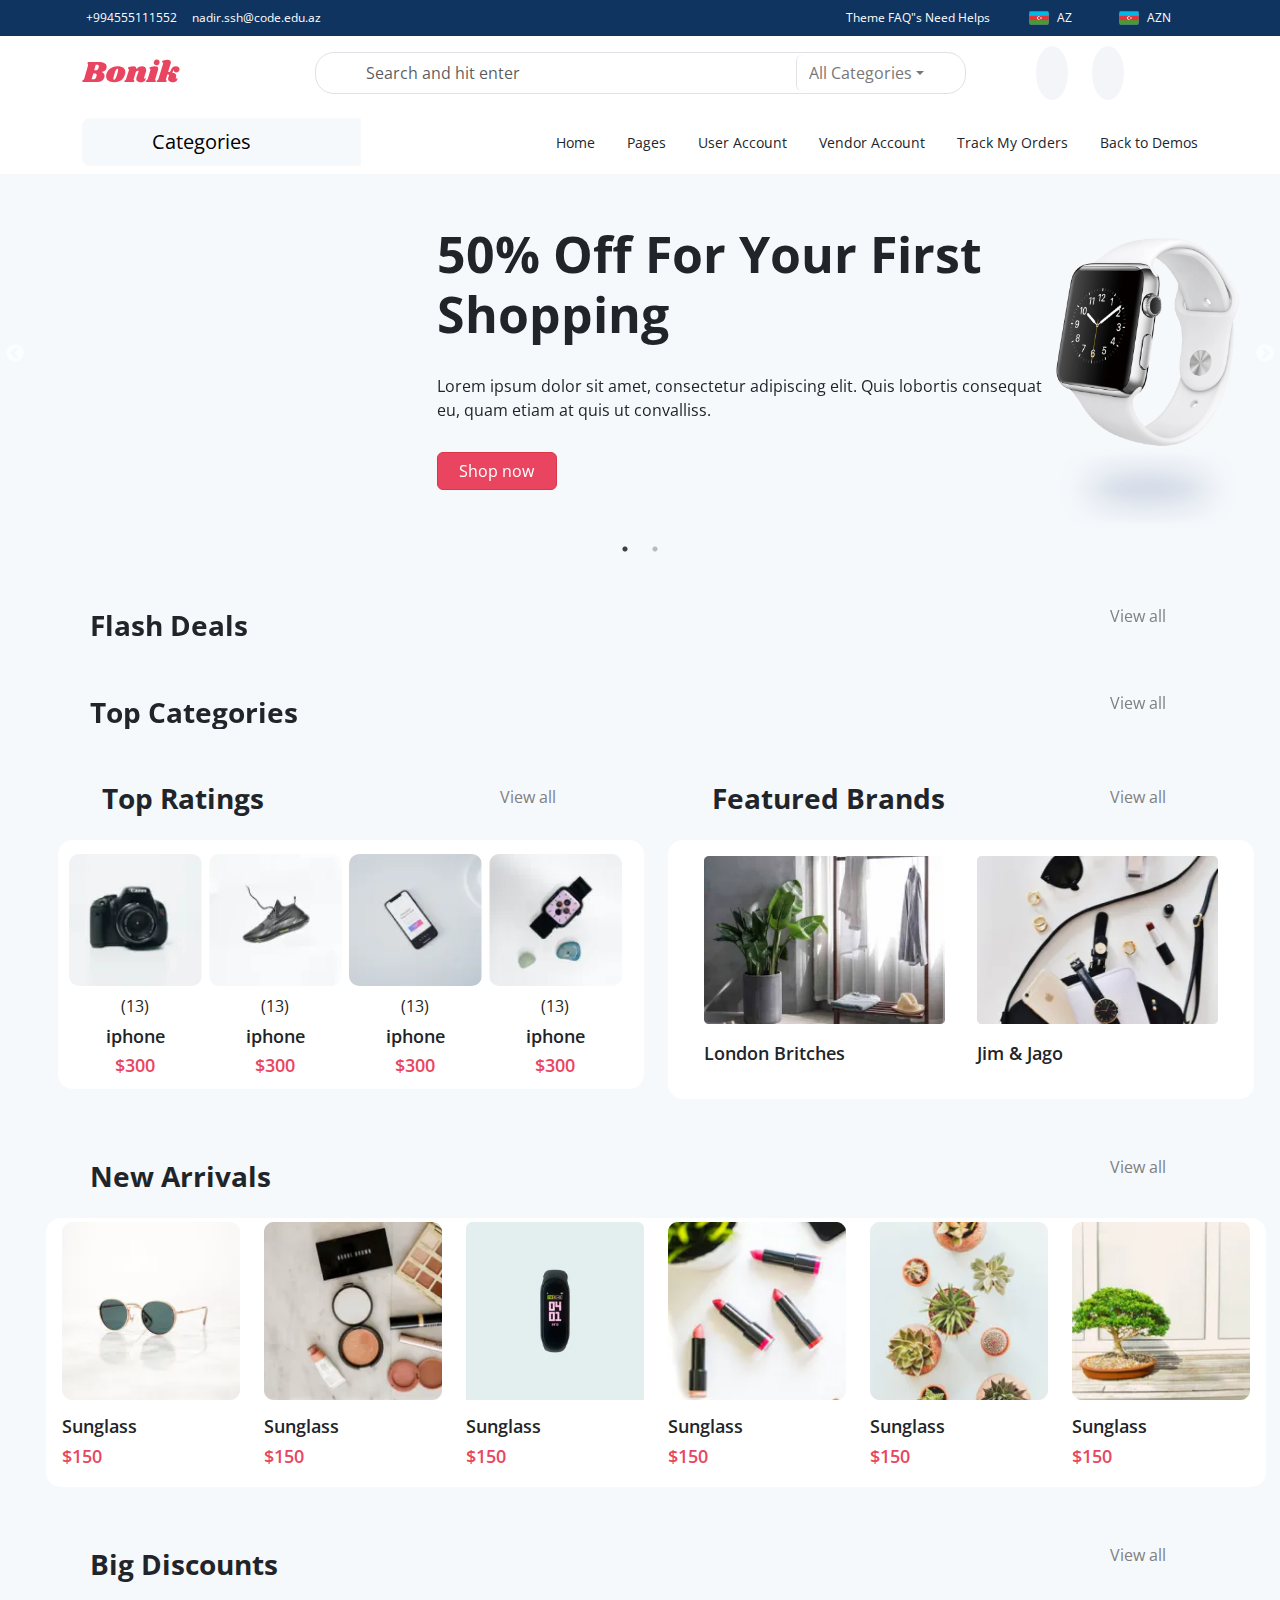
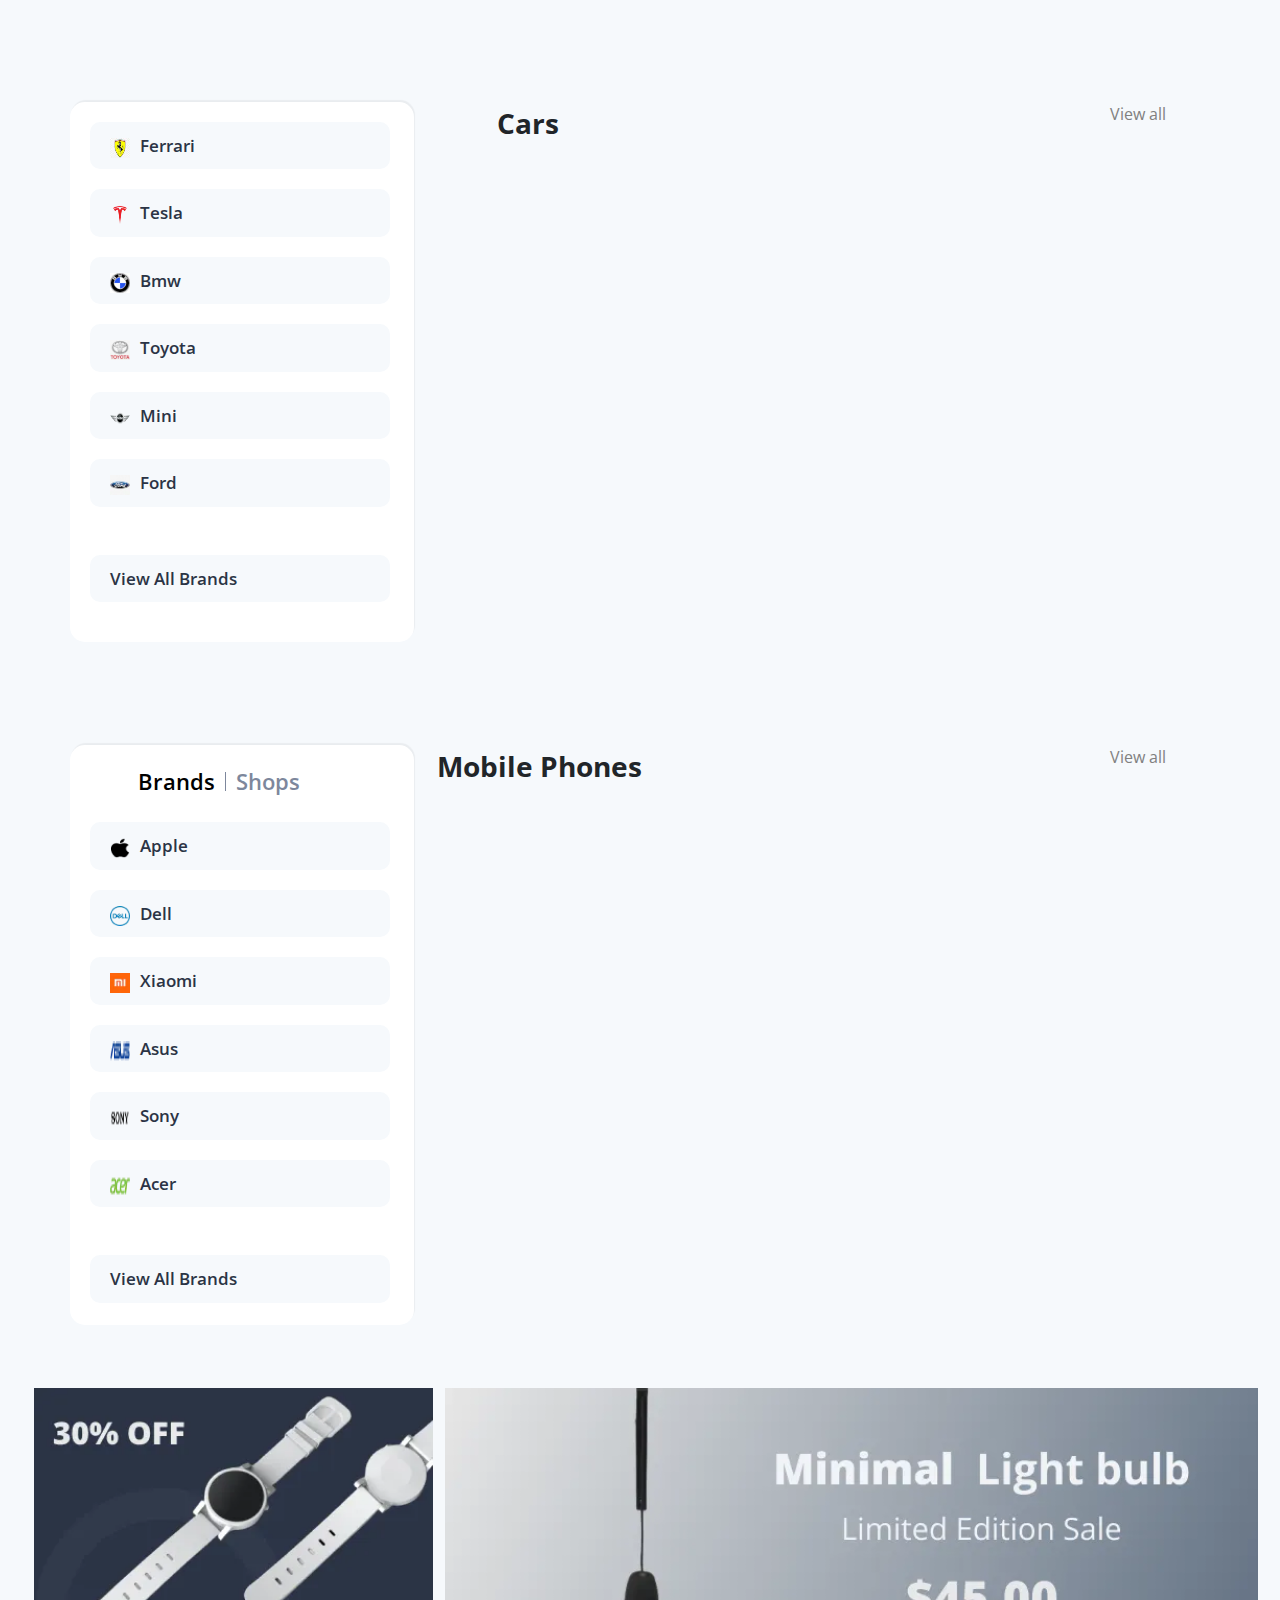
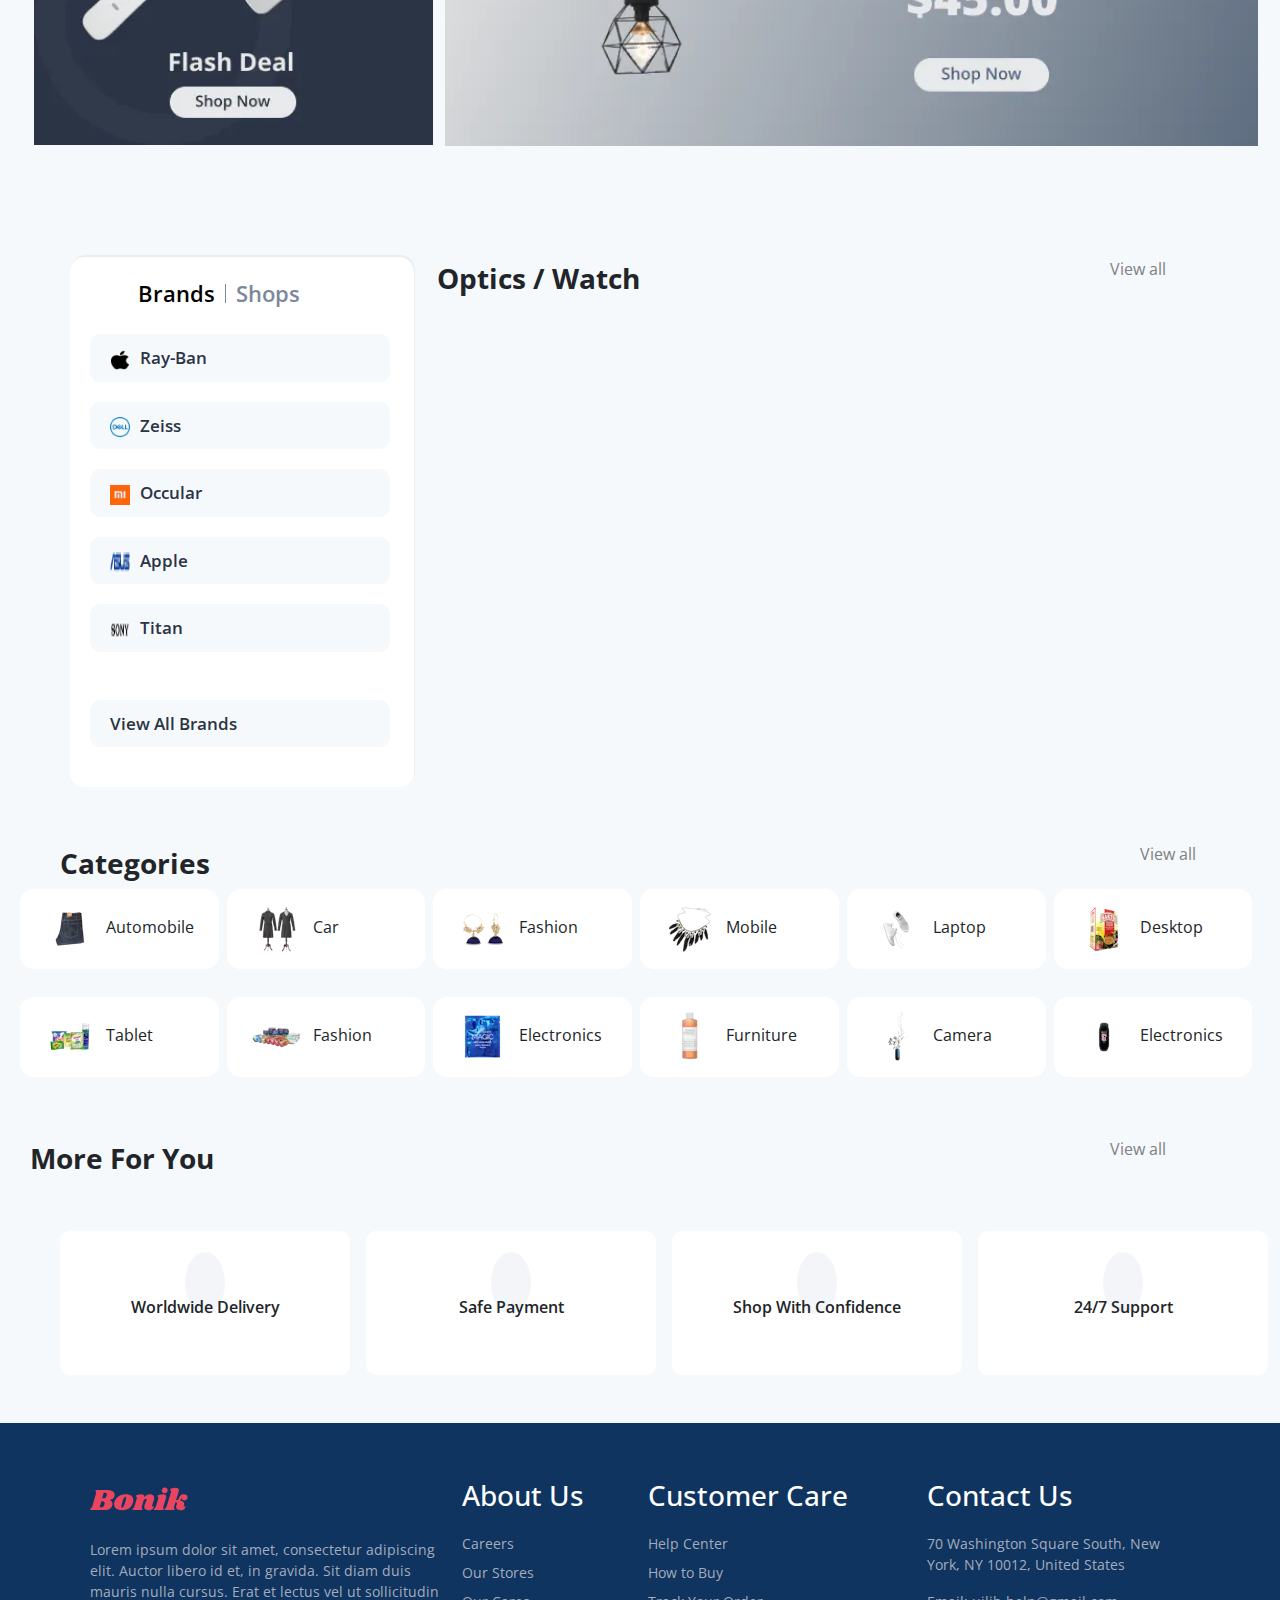
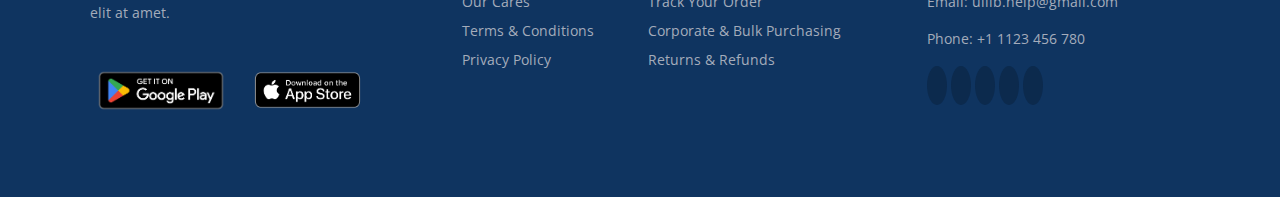
<file: index.html>
<!DOCTYPE html>
<html lang="en">

<head>
    <meta charset="UTF-8">
    <meta name="viewport" content="width=device-width, initial-scale=1.0">
    <link rel="preconnect" href="https://fonts.googleapis.com">
    <link rel="preconnect" href="https://fonts.gstatic.com" crossorigin>
    <link href="https://fonts.googleapis.com/css2?family=Open+Sans:ital,wght@0,300..800;1,300..800&display=swap"
        rel="stylesheet">
    <link href="https://cdn.jsdelivr.net/npm/bootstrap@5.3.3/dist/css/bootstrap.min.css" rel="stylesheet"
        integrity="sha384-QWTKZyjpPEjISv5WaRU9OFeRpok6YctnYmDr5pNlyT2bRjXh0JMhjY6hW+ALEwIH" crossorigin="anonymous">
    <link rel="stylesheet" href="https://cdnjs.cloudflare.com/ajax/libs/font-awesome/6.5.2/css/all.min.css"
        integrity="sha512-SnH5WK+bZxgPHs44uWIX+LLJAJ9/2PkPKZ5QiAj6Ta86w+fsb2TkcmfRyVX3pBnMFcV7oQPJkl9QevSCWr3W6A=="
        crossorigin="anonymous" referrerpolicy="no-referrer" />
    <link rel="stylesheet" href="./Assets/slick-1.8.1/slick/slick-theme.css">
    <link rel="stylesheet" href="./Assets/slick-1.8.1/slick/slick.css">
    <link rel="stylesheet" href="./Assets/css/cart.css">
    <link rel="stylesheet" href="./Assets/css/style.css">
    <title>Document</title>
</head>

<body>

    <header>
        <nav class="navbar navbar-expand-lg navbartop z-3 ">
            <div class="container">
                <div class="navbartopleft col-lg-6 d-flex text-white  align-items-center">
                   <a href="./index.html"> <img src="./Assets/img/logo.svg" alt="" class="d-lg-none d-block"></a>
                    <div class="d-none d-lg-block">
                        <i class="fa-solid fa-phone pe-1"></i>
                        <span class="pe-2">+994555111552</span>
                        <i class="fa-regular fa-envelope pe-1"></i>
                        <span>nadir.ssh@code.edu.az</span>
                    </div>
                </div>
                <div class="navbartopright col-lg-4  text-white d-flex justify-content-around align-items-center ">
                    <div class="d-none d-lg-block">
                        <a href="">Theme FAQ"s</a>
                        <a href="">Need Helps</a>
                    </div>
                    <div class="language d-flex justify-content-around align-items-center">
                        <img src="./Assets/img/flag_14009912.png" alt="" class="">
                        <span class="mx-2">AZ</span>
                        <i data-id="chevron1" class="fa-solid fa-chevron-down"></i>
                    </div>
                    <div class="valuta d-flex justify-content-around align-items-center">
                        <img src="./Assets/img/flag_14009912.png" alt="" class="">
                        <span class="mx-2">AZN</span>
                        <i data-id="chevron2" class="fa-solid fa-chevron-down"></i>
                    </div>
                    <div class="language-box" id="chevron1">
                        <div class="language d-flex  align-items-center">
                            <img src="./Assets/img/flag_14009912.png" alt="" class="">
                            <span class="mx-1">AZ</span>
                        </div>
                        <div class="language d-flex align-items-center">
                            <img src="./Assets/img/flag_14009832.png" alt="" class="">
                            <span class="mx-1">EN</span>
                        </div>
                        <div class="language d-flex align-items-center">
                            <img src="./Assets/img/flag_14009912.png" alt="" class="">
                            <span class="mx-1">AZ</span>
                        </div>
                    </div>
                    <div class="valuta-box" id="chevron2">
                        <div class="valuta d-flex  align-items-center">
                            <img src="./Assets/img/flag_14009912.png" alt="" class="">
                            <span class="mx-1">AZN</span>
                        </div>
                        <div class="valuta d-flex  align-items-center">
                            <img src="./Assets/img/flag_14009832.png" alt="" class="">
                            <span class="mx-1">USD</span>
                        </div>
                        <div class="valuta d-flex align-items-center">
                            <img src="./Assets/img/flag_14009912.png" alt="" class="">
                            <span class="mx-1">AZN</span>
                        </div>
                    </div>

                </div>

            </div>
        </nav>
        <div>
            <div class="navbar navbar-expand-lg navbarmedium bg-white z-2 ">
                <div class="container align-items-cente">
                    <div class="col-lg-2">
                        <img src="./Assets/img/logo.svg" alt="" class="d-none d-lg-block ">
                    </div>
                    <div class="col-lg-7 col-sm-10 col">
                        <div class="position-relative">
                            <i class="fa-solid fa-magnifying-glass position-absolute searchicon"></i>
                            <input type="text" id="searchInput" class="form-control searchinpt my-2 col-sm-10 "
                                placeholder="Search and hit enter" aria-label="Text input with dropdown button">
                            <div id="results" class="d-none "></div>
                            <button class="btn dropdown-toggle dropmenu d-none d-lg-block" type="button"
                                data-bs-toggle="dropdown" aria-expanded="false">All Categories</button>
                            <ul class="dropdown-menu dropdown-menu-end openmenu">
                                <li><a class="dropdown-item" href="#">Al Categories</a></li>
                                <li><a class="dropdown-item" href="#">Car</a></li>
                                <li><a class="dropdown-item" href="#">Clothes</a></li>
                                <li><a class="dropdown-item" href="#">Electronics</a></li>
                                <li><a class="dropdown-item" href="#">Laptop</a></li>
                                <li><a class="dropdown-item" href="#">Desktop</a></li>
                                <li><a class="dropdown-item" href="#">Camera</a></li>
                                <li><a class="dropdown-item" href="#">Toys</a></li>
                            </ul>
                        </div>
                    </div>
                    <div class="col-lg-2 d-flex navicons justify-content-end d-none d-lg-block position-relative ">
                        <a href=""><i class="fa-regular fa-user mx-4 p-3"></i></a>
                        <i class="fa-solid fa-bag-shopping cartbag p-3"></i>
                        <span id="basketCount" class="d-none "></span>
                    </div>
                </div>
            </div>
        </div>
        <div class="navbar navbar-expand-lg navbarbottom d-none d-lg-block bg-white z-1 ">
            <div class="container">
                <div class="bmenuleft col-lg-3">
                    <div class="btn-group  w-100 ">
                        <button class="ctgbtn btn btn-light  btn-lg " type="button" data-bs-toggle="dropdown"
                            aria-expanded="false">
                            <i class="fa-solid fa-list"></i> <span class="ms-2 me-5  "> Categories</span>
                            <i class="fa-solid fa-chevron-right chevronlg "></i>
                        </button>
                        <ul class="dropdown-menu w-100 border-0 shadow ">
                            <li class="fmenulist"><a class="dropdown-item mt-2 position-relative" href="#"><i
                                        class="fa-solid fa-shirt "></i><span class="ms-3 me-5">Fashion</span><i
                                        class="fa-solid fa-chevron-right ms-5 position-absolute"></i></a>
                                <div class="menuboxf">
                                    <div class="d-flex">
                                        <div class="col-lg-9 d-flex flex-wrap ">
                                            <div class="col-lg-3 mb-5 ">
                                                <a href=""><b>Man Clothes</b></a>
                                                <a href="">Shirt</a>
                                                <a href="">T-shirt</a>
                                                <a href="">Pant</a>
                                                <a href="">Underwear</a>
                                            </div>
                                            <div class="col-lg-3">
                                                <a href=""><b>Accessories</b></a>
                                                <a href="">Belt</a>
                                                <a href="">Hat</a>
                                                <a href="">Watches</a>
                                                <a href="">Sunlasses</a>
                                            </div>
                                            <div class="col-lg-3">
                                                <a href=""><b>Shoes</b></a>
                                                <a href="">Sneakers</a>
                                                <a href="">Sandals</a>
                                                <a href="">Formal</a>
                                                <a href="">Casual</a>
                                            </div>
                                            <div class="col-lg-3">
                                                <a href=""><b>Bags</b></a>
                                                <a href="">Backpack</a>
                                                <a href="">Crossbody Bags</a>
                                                <a href="">Side Bags</a>
                                                <a href="">Slides</a>
                                            </div>
                                            <div class="col-lg-3">
                                                <a href=""><b>Woman Clothes</b></a>
                                                <a href="">Shirt</a>
                                                <a href="">T- shirt</a>
                                                <a href="">Pant</a>
                                                <a href="">Underwear</a>
                                            </div>
                                            <div class="col-lg-3">
                                                <a href=""><b>Accessories</b></a>
                                                <a href="">Belt</a>
                                                <a href="">Hat</a>
                                                <a href="">Watches</a>
                                                <a href="">Sunglasses</a>
                                            </div>
                                            <div class="col-lg-3">
                                                <a href=""><b>Shoes</b></a>
                                                <a href="">Sneakers</a>
                                                <a href="">Sandals</a>
                                                <a href="">Formal</a>
                                                <a href="">Casual</a>
                                            </div>
                                            <div class="col-lg-3">
                                                <a href=""><b>Bags</b></a>
                                                <a href="">Backpack</a>
                                                <a href="">Crossbody Bags</a>
                                                <a href="">Side Bags</a>
                                                <a href="">Slides</a>
                                            </div>
                                        </div>
                                        <div class="col-lg-3">
                                            <img src="./Assets/img/Screenshot 2024-04-09 234339.png" class="w-100 "
                                                alt="">
                                        </div>
                                    </div>
                                </div>
                            </li>
                            <li class="fmenulist"><a class="dropdown-item mt-2 position-relative" href="#"><i
                                        class="fa-solid fa-desktop"></i><span class="ms-3 me-5">Electronics</span><i
                                        class="fa-solid fa-chevron-right ms-5 position-absolute"></i></a>
                                <div class="menuboxf">
                                    <div class="d-flex">
                                        <div class="col-lg-11 d-flex flex-wrap ">
                                            <div class="col-lg-3 mb-5 ">
                                                <a href=""><b>Man Clothes</b></a>
                                                <a href="">Shirt</a>
                                                <a href="">T-shirt</a>
                                                <a href="">Pant</a>
                                                <a href="">Underwear</a>
                                            </div>
                                            <div class="col-lg-3">
                                                <a href=""><b>Accessories</b></a>
                                                <a href="">Belt</a>
                                                <a href="">Hat</a>
                                                <a href="">Watches</a>
                                                <a href="">Sunlasses</a>
                                            </div>
                                            <div class="col-lg-3">
                                                <a href=""><b>Shoes</b></a>
                                                <a href="">Sneakers</a>
                                                <a href="">Sandals</a>
                                                <a href="">Formal</a>
                                                <a href="">Casual</a>
                                            </div>
                                            <div class="col-lg-3">
                                                <a href=""><b>Bags</b></a>
                                                <a href="">Backpack</a>
                                                <a href="">Crossbody Bags</a>
                                                <a href="">Side Bags</a>
                                                <a href="">Slides</a>
                                            </div>
                                            <div class="col-lg-3">
                                                <a href=""><b>Woman Clothes</b></a>
                                                <a href="">Shirt</a>
                                                <a href="">T- shirt</a>
                                                <a href="">Pant</a>
                                                <a href="">Underwear</a>
                                            </div>
                                            <div class="col-lg-3">
                                                <a href=""><b>Accessories</b></a>
                                                <a href="">Belt</a>
                                                <a href="">Hat</a>
                                                <a href="">Watches</a>
                                                <a href="">Sunglasses</a>
                                            </div>
                                            <div class="col-lg-3">
                                                <a href=""><b>Shoes</b></a>
                                                <a href="">Sneakers</a>
                                                <a href="">Sandals</a>
                                                <a href="">Formal</a>
                                                <a href="">Casual</a>
                                            </div>
                                            <div class="col-lg-3">
                                                <a href=""><b>Bags</b></a>
                                                <a href="">Backpack</a>
                                                <a href="">Crossbody Bags</a>
                                                <a href="">Side Bags</a>
                                                <a href="">Slides</a>
                                            </div>
                                            <div class="col-lg-12">
                                                <img src="./Assets/img/Screenshot 2024-04-09 235422.png" class="w-100 "
                                                    alt="">
                                            </div>
                                        </div>

                                    </div>
                                </div>
                            </li>
                            <li><a class="dropdown-item mt-2 position-relative" href="#"><i
                                        class="fa-solid fa-bicycle"></i><span class="ms-3 me-5">Bikes</span><i
                                        class="fa-solid fa-chevron-right ms-5 position-absolute"></i></a></li>
                            <li><a class="dropdown-item mt-2 position-relative" href="#"><i
                                        class="fa-solid fa-house"></i><span class="ms-3 me-5">Home & Garden</span><i
                                        class="fa-solid fa-chevron-right ms-5 position-absolute"></i></a></li>
                            <li><a class="dropdown-item mt-2 " href="#"><i class="fa-solid fa-gift"></i><span
                                        class="ms-3 me-5">Gifts</span></a></li>
                            <li><a class="dropdown-item mt-2 " href="#"><i class="fa-solid fa-music"></i><span
                                        class="ms-3 me-5">Music</span></a></li>
                            <li><a class="dropdown-item mt-2 " href="#"><i class="fa-solid fa-heart-pulse"></i><span
                                        class="ms-3 me-5">Health & Beauty</span></a></li>
                            <li><a class="dropdown-item mt-2 " href="#"><i class="fa-solid fa-paw"></i><span
                                        class="ms-3 me-5">Pets</span></a></li>
                            <li><a class="dropdown-item mt-2 " href="#"><i class="fa-solid fa-gamepad"></i><span
                                        class="ms-3 me-5">Baby Toys</span></a></li>
                            <li><a class="dropdown-item mt-2 " href="#"><i class="fa-solid fa-basket-shopping"></i><span
                                        class="ms-3 me-5">Groceries</span></a></li>
                            <li><a class="dropdown-item mt-2 " href="#"><i class="fa-solid fa-car"></i><span
                                        class="ms-3 me-5">Automotive</span></a></li>
                        </ul>
                    </div>

                </div>
                <div class="bmenuright col-lg-8 d-flex justify-content-end align-items-center  ">
                    <div class="menuitem mx-3">
                        <a class="nav-link" href="#">Home</a>
                        <ul class="menuhover">
                            <li><a href="">Market1</a></li>
                            <li><a href="">Market2</a></li>
                            <li><a href="">Fashion1</a></li>
                            <li><a href="">Fashion2</a></li>
                            <li><a href="">Gift Shop</a></li>
                            <li><a href="">Groceries1</a></li>
                            <li><a href="">Groceries2</a></li>
                            <li><a href="">Furniture Shop</a></li>
                        </ul>
                    </div>
                    <div class="menuitem mx-3">
                        <a class="nav-link" href="#">Pages</a>
                        <ul class="menuhover">
                            <li class="justify-content-between  d-flex align-items-center  position-relative ">Sale Page
                                <i class="fa-solid fa-caret-right ms-5  "></i>
                                <ul class="limenuhover">
                                    <li><a href="">Version1</a></li>
                                    <li><a href="">Version2</a></li>
                                </ul>
                            </li>
                            <li class="justify-content-between  d-flex align-items-center position-relative ">Vendor
                                <i class="fa-solid fa-caret-right ms-5  "></i>
                                <ul class="limenuhover">
                                    <li><a href="">All Vendors</a></li>
                                    <li><a href="">Vendor store</a></li>
                                </ul>
                            </li>
                            <li class="justify-content-between  d-flex align-items-center position-relative ">Shop
                                <i class="fa-solid fa-caret-right ms-5  "></i>
                                <ul class="limenuhover">
                                    <li><a href="">Search product</a></li>
                                    <li><a href="">Single product</a></li>
                                    <li><a href="">Cart</a></li>
                                    <li><a href="">Checkout</a></li>
                                    <li><a href="">Alternative Checkout</a></li>
                                </ul>
                            </li>
                            <li class="justify-content-between  d-flex align-items-center position-relative ">Auth
                                <i class="fa-solid fa-caret-right ms-5  "></i>
                                <ul class="limenuhover">
                                    <li><a href="">Version1</a></li>
                                    <li><a href="">Version2</a></li>
                                </ul>
                            </li>
                        </ul>
                    </div>
                    <div class="menuitem mx-3">
                        <a class="nav-link" href="#">User Account</a>
                        <ul class="menuhover">
                            <li>Orders</li>
                            <li>Profile</li>
                            <li>Address</li>
                            <li>Support tickets</li>
                            <li>Wishlist</li>
                        </ul>
                    </div>
                    <div class="menuitem mx-3">
                        <a class="nav-link" href="#">Vendor Account</a>
                        <ul class="menuhover">
                            <li>Dashboard</li>
                            <li>Products</li>
                            <li>Orders</li>
                            <li>Profile</li>
                        </ul>
                    </div>
                    <div class="menuitem mx-3">
                        <a class="nav-link" href="#">Track My Orders</a>
                    </div>
                    <div class="menuitem ms-3">
                        <a class="nav-link" href="#">Back to Demos </a>
                    </div>
                </div>
            </div>
        </div>
        </div>
    </header>
    <main>
        <div class="your-class customcontainer">
            <div>
                <div class="slidebox">
                    <div class="col-lg-4"></div>
                    <div class="col-lg-6">
                        <h1>50% Off For Your First Shopping</h1>
                        <p>Lorem ipsum dolor sit amet, consectetur adipiscing elit. Quis lobortis consequat eu, quam
                            etiam
                            at quis ut convalliss.</p>
                        <button type="button" class="btn btn-danger">Shop now</button>
                    </div>
                    <div class="col-lg-2">
                        <img src="./Assets/img/apple-watch-0.png" alt="">
                    </div>
                </div>
            </div>
            <div>
                <div class="slidebox">
                    <div class="col-lg-4"></div>
                    <div class="col-lg-6">
                        <h1>50% Off For Your First Shopping</h1>
                        <p>Lorem ipsum dolor sit amet, consectetur adipiscing elit. Quis lobortis consequat eu, quam
                            etiam
                            at quis ut convalliss.</p>
                        <button type="button" class="btn btn-danger">Shop now</button>
                    </div>
                    <div class="col-lg-2">
                        <img src="./Assets/img/apple-watch-0.png" alt="">
                    </div>
                </div>
            </div>
        </div>
        <div class="productslide1 customcontainer">
            <div class="d-flex  align-items-center titleicons"> <i class="fa-solid fa-bolt"></i>
                <h3>Flash Deals</h3>
            </div>
            <div class="view position-absolute">
                <span>View all</span>
                <i class="fa-solid fa-caret-right"></i>
            </div>
            <div class="flashproducts d-flex flex-wrap">
            </div>
        </div>
        <div class="productslide1 customcontainer">
            <div class="d-flex  align-items-center titleicons">
                <i class="fa-solid fa-list"></i>
                <h3>Top Categories</h3>
            </div>
            <div class="view position-absolute">
                <span>View all</span>
                <i class="fa-solid fa-caret-right"></i>
            </div>
            <div class="topproducts">

            </div>
        </div>
        <div class="row customcontainer">
            <div class="col-lg-6 position-relative ">
                <div class="d-flex  align-items-center titleicons">
                    <i class="fa-solid fa-certificate"></i>
                    <h3>Top Ratings</h3>
                </div>
                <div class="view position-absolute pt-2">
                    <span>View all</span>
                    <i class="fa-solid fa-caret-right"></i>
                </div>
                <div class="ratingbox w-100 d-flex m-3 p-1 bg-white topratings">
                    <div class="ratingcard col-lg-3">
                        <img src="./Assets/img/camera-1.webp" alt="">
                        <div class="stars my-2">
                            <i class="fa-solid fa-star"></i>
                            <i class="fa-solid fa-star"></i>
                            <i class="fa-solid fa-star"></i>
                            <i class="fa-solid fa-star"></i>
                            <i class="fa-regular fa-star"></i>
                            <span>(13)</span>
                            <h3 class="my-2 ">iphone</h3>
                            <h3 style="color: #e94661;">$300</h3>
                        </div>
                    </div>
                    <div class="ratingcard col-lg-3">
                        <img src="./Assets/img/shoes-2.webp" alt="">
                        <div class="stars my-2">
                            <i class="fa-solid fa-star"></i>
                            <i class="fa-solid fa-star"></i>
                            <i class="fa-solid fa-star"></i>
                            <i class="fa-solid fa-star"></i>
                            <i class="fa-regular fa-star"></i>
                            <span>(13)</span>
                            <h3 class="my-2 ">iphone</h3>
                            <h3 style="color: #e94661;">$300</h3>
                        </div>
                    </div>
                    <div class="ratingcard col-lg-3">
                        <img src="./Assets/img/watch-1.webp" alt="">
                        <div class="stars my-2">
                            <i class="fa-solid fa-star"></i>
                            <i class="fa-solid fa-star"></i>
                            <i class="fa-solid fa-star"></i>
                            <i class="fa-solid fa-star"></i>
                            <i class="fa-regular fa-star"></i>
                            <span>(13)</span>
                            <h3 class="my-2 ">iphone</h3>
                            <h3 style="color: #e94661;">$300</h3>
                        </div>
                    </div>
                    <div class="ratingcard col-lg-3">
                        <img src="./Assets/img/mobile-1.webp" alt="">
                        <div class="stars my-2">
                            <i class="fa-solid fa-star"></i>
                            <i class="fa-solid fa-star"></i>
                            <i class="fa-solid fa-star"></i>
                            <i class="fa-solid fa-star"></i>
                            <i class="fa-regular fa-star"></i>
                            <span>(13)</span>
                            <h3 class="my-2 ">iphone</h3>
                            <h3 style="color: #e94661;">$300</h3>
                        </div>
                    </div>
                </div>
            </div>
            <div class="col-lg-6 position-relative ">
                <div class="d-flex  align-items-center titleicons">
                    <i class="fa-solid fa-star-of-david"></i>
                    <h3>Featured Brands</h3>
                </div>
                <div class="view position-absolute pt-2">
                    <span>View all</span>
                    <i class="fa-solid fa-caret-right"></i>
                </div>
                <div class="ratingbox w-100 d-flex m-3 p-1 bg-white topratings justify-content-evenly py-3">
                    <div class="col-lg-5">
                        <img class="mb-3 w-100" src="./Assets/img/_assets_images_products_london-britches.webp" alt="">
                        <p>London Britches</p>
                    </div>
                    <div class="col-lg-5">
                        <img class="mb-3 w-100" src="./Assets/img/_assets_images_products_jim and jiko.webp" alt="">
                        <p>Jim & Jago</p>
                    </div>
                </div>
            </div>
        </div>
        <div class="newarrivals position-relative customcontainer">
            <div class="d-flex  align-items-center titleicons">
                <i class="fa-solid fa-certificate"></i>
                <h3>New Arrivals</h3>
            </div>
            <div class="view position-absolute">
                <span>View all</span>
                <i class="fa-solid fa-caret-right"></i>
            </div>
            <div class="row ratingbox w-100 d-flex m-3 p-1 bg-white topratings col-lg-12">
                <div class="col-lg-2 col-sm-4 h-100">
                    <img src="./Assets/img/imagegoggles.webp" alt="">
                    <div class="my-3">
                        <h3 class="my-2 ">Sunglass</h3>
                        <h3 style="color: #e94661;">$150</h3>
                    </div>
                </div>
                <div class=" col-lg-2 col-sm-4 h-100">
                    <img src="./Assets/img/lipstick (2).webp" alt="">
                    <div class="my-3">
                        <h3 class="my-2 ">Sunglass</h3>
                        <h3 style="color: #e94661;">$150</h3>
                    </div>
                </div>
                <div class=" col-lg-2 col-sm-4 h-100">
                    <img src="./Assets/img/bgwatch.webp" alt="">
                    <div class="my-3">
                        <h3 class="my-2 ">Sunglass</h3>
                        <h3 style="color: #e94661;">$150</h3>
                    </div>
                </div>
                <div class=" col-lg-2 col-sm-4 h-100">
                    <img src="./Assets/img/lipstick (1).webp" alt="">
                    <div class="my-3">
                        <h3 class="my-2 ">Sunglass</h3>
                        <h3 style="color: #e94661;">$150</h3>
                    </div>
                </div>
                <div class=" col-lg-2 col-sm-4 h-100">
                    <img src="./Assets/img/lipstick (4).webp" alt="">
                    <div class="my-3">
                        <h3 class="my-2 ">Sunglass</h3>
                        <h3 style="color: #e94661;">$150</h3>
                    </div>
                </div>
                <div class=" col-lg-2 col-sm-4  h-100">
                    <img src="./Assets/img/lipstick (3).webp" alt="">
                    <div class="my-3">
                        <h3 class="my-2 ">Sunglass</h3>
                        <h3 style="color: #e94661;">$150</h3>
                    </div>
                </div>
            </div>
        </div>
        <div class="newarrivals position-relative customcontainer mb-5 ">
            <div class="d-flex  align-items-center titleicons">
                <i class="fa-solid fa-gift"></i>
                <h3>Big Discounts</h3>
            </div>
            <div class="view position-absolute">
                <span>View all</span>
                <i class="fa-solid fa-caret-right"></i>
            </div>
            <div class="row ratingbox m-3 p-1 topratings">
                <div class="bigdiscountslide gap-lg-5">

                </div>
            </div>
        </div>
        <div class="carsarea d-flex gap-2 mb-5 customcontainer">
            <div class="categoricars clickboxw d-none d-lg-block ">
                <div class="models">
                    <img src="./Assets/img/ferrari.webp" alt="">
                    <span>Ferrari</span>
                </div>
                <div class="models">
                    <img src="./Assets//img/tesla.webp" alt="">
                    <span>Tesla</span>
                </div>
                <div class="models">
                    <img src="./Assets/img/bmw.webp" alt="">
                    <span>Bmw</span>
                </div>
                <div class="models">
                    <img src="./Assets/img/toyota.webp" alt="">
                    <span>Toyota</span>
                </div>
                <div class="models">
                    <img src="./Assets/img/mini.webp" alt="">
                    <span>Mini</span>
                </div>
                <div class="models mb-5 ">
                    <img src="./Assets/img/ford.webp" alt="">
                    <span>Ford</span>
                </div>
                <div class="models mt-5 ">
                    <span>View All Brands</span>
                </div>
            </div>
            <div class="col-lg-8 position-relative ">
                <div class="d-flex  align-items-center titleicons"> <i class="fa-solid fa-bolt"></i>
                    <h3>Cars</h3>
                </div>
                <div class="view position-absolute">
                    <span>View all</span>
                    <i class="fa-solid fa-caret-right"></i>
                </div>
                <div class="carproducts d-flex flex-wrap gap-2 ">
                </div>
            </div>
        </div>
        <div class="carsarea d-flex gap-2 customcontainer my-5">
            <div class="categoricars clickboxw position-relative d-none d-lg-block ">
                <div class="menubtn d-flex align-items-center mb-4 ms-5">
                    <span>Brands</span>
                    <div class="line"></div>
                    <span>Shops</span>
                </div>
                <div class="brandsmenu1">
                    <div class="models">
                        <img src="./Assets/img/apple.webp" alt="">
                        <span>Apple</span>
                    </div>
                    <div class="models">
                        <img src="./Assets//img/dell.webp" alt="">
                        <span>Dell</span>
                    </div>
                    <div class="models">
                        <img src="./Assets/img/xiaomi.webp" alt="">
                        <span>Xiaomi</span>
                    </div>
                    <div class="models">
                        <img src="./Assets/img/asus.webp" alt="">
                        <span>Asus</span>
                    </div>
                    <div class="models">
                        <img src="./Assets/img/sony.webp" alt="">
                        <span>Sony</span>
                    </div>
                    <div class="models mb-5 ">
                        <img src="./Assets/img/acer.webp" alt="">
                        <span>Acer</span>
                    </div>
                    <div class="models mt-5 ">
                        <span>View All Brands</span>
                    </div>
                </div>
                <div class="brandsmenu2 d-none">
                    <div class="models">
                        <img src="./Assets/img/herman miller.webp" alt="">
                        <span>Keyboard Kiosk</span>
                    </div>
                    <div class="models">
                        <img src="./Assets//img/otobi.webp" alt="">
                        <span>Anytime Buys</span>
                    </div>
                    <div class="models">
                        <img src="./Assets/img/hatil.webp" alt="">
                        <span>Word Wide Wishes</span>
                    </div>
                    <div class="models">
                        <img src="./Assets/img/steelcase.webp" alt="">
                        <span>Cybershop</span>
                    </div>

                    <div class="models mt-5 ">
                        <span>View All Brands</span>
                    </div>
                </div>
            </div>
            <div class="col-lg-8 position-relative ">
                <div class="d-flex  align-items-center titleicons">
                    <h3>Mobile Phones</h3>
                </div>
                <div class="view position-absolute">
                    <span>View all</span>
                    <i class="fa-solid fa-caret-right"></i>
                </div>
                <div class="mobilphones d-flex flex-wrap gap-2 ">
                </div>
            </div>
        </div>
        <div class="bannerarea d-lg-flex customcontainer my-5 gap-2 text-center ">
            <div class="col-lg-4 col-12 mb-4">
                <img class="bnrimg" src="./Assets/img/banner-1.webp" alt="">
            </div>
            <div class="col-lg-8 col-12">
                <img class="w-100 " src="./Assets/img/banner-2.webp" alt="">
            </div>
        </div>
        <div class="carsarea d-flex gap-2 customcontainer">
            <div class="categoricars clickboxw position-relative d-none d-lg-block ">
                <div class="menubtn d-flex align-items-center mb-4 ms-5">
                    <span>Brands</span>
                    <div class="line"></div>
                    <span>Shops</span>
                </div>
                <div class="brandsmenu1">
                    <div class="models">
                        <img src="./Assets/img/apple.webp" alt="">
                        <span>Ray-Ban</span>
                    </div>
                    <div class="models">
                        <img src="./Assets//img/dell.webp" alt="">
                        <span>Zeiss</span>
                    </div>
                    <div class="models">
                        <img src="./Assets/img/xiaomi.webp" alt="">
                        <span>Occular</span>
                    </div>
                    <div class="models">
                        <img src="./Assets/img/asus.webp" alt="">
                        <span>Apple</span>
                    </div>
                    <div class="models">
                        <img src="./Assets/img/sony.webp" alt="">
                        <span>Titan</span>
                    </div>

                    <div class="models mt-5 ">
                        <span>View All Brands</span>
                    </div>
                </div>
                <div class="brandsmenu2 d-none">
                    <div class="models">
                        <img src="./Assets/img/herman miller.webp" alt="">
                        <span>Scarlett Beauty</span>
                    </div>
                    <div class="models">
                        <img src="./Assets//img/otobi.webp" alt="">
                        <span>Scroll Through</span>
                    </div>
                    <div class="models">
                        <img src="./Assets/img/hatil.webp" alt="">
                        <span>Coveted Clicks</span>
                    </div>
                    <div class="models">
                        <img src="./Assets/img/steelcase.webp" alt="">
                        <span>Constant Shoppers</span>
                    </div>

                    <div class="models mt-5 ">
                        <span>View All Brands</span>
                    </div>
                </div>
            </div>
            <div class="col-lg-8 position-relative ">
                <div class="d-flex  align-items-center titleicons">
                    <h3>Optics / Watch</h3>
                </div>
                <div class="view position-absolute">
                    <span>View all</span>
                    <i class="fa-solid fa-caret-right"></i>
                </div>
                <div class="optics d-flex flex-wrap gap-2 ">
                </div>
            </div>
        </div>
        <div class="position-relative">
            <div class="d-flex  align-items-center titleicons ">
                <i class="fa-solid fa-list"></i>
                <h3>Categories</h3>
            </div>
            <div class="view position-absolute">
                <span>View all</span>
                <i class="fa-solid fa-caret-right"></i>
            </div>
            <div class="categoriesarea customcontainer">
                <div class="row gap-2">
                    <div class="col-lg-2  col-4 bg-white catgbtn">
                        <img src="./Assets/img/7.webp" alt="">
                        <span>Automobile</span>
                    </div>
                    <div class="col-lg-2 col-4 bg-white catgbtn">
                        <img src="./Assets/img/20.webp" alt="">
                        <span>Car</span>
                    </div>
                    <div class="col-lg-2 col-4 bg-white catgbtn">
                        <img src="./Assets/img/8.webp" alt="">
                        <span>Fashion</span>
                    </div>
                    <div class="col-lg-2 col-4 bg-white catgbtn">
                        <img src="./Assets/img/21.webp" alt="">
                        <span>Mobile</span>
                    </div>
                    <div class="col-lg-2 col-4 bg-white catgbtn">
                        <img src="./Assets/img/11.webp" alt="">
                        <span>Laptop</span>
                    </div>
                    <div class="col-lg-2 col-4 bg-white catgbtn">
                        <img src="./Assets/img/1.webp" alt="">
                        <span>Desktop</span>
                    </div>
                    <div class="col-lg-2 col-4 bg-white catgbtn">
                        <img src="./Assets/img/14.webp" alt="">
                        <span>Tablet</span>
                    </div>
                    <div class="col-lg-2 col-4 bg-white catgbtn">
                        <img src="./Assets/img/27.webp" alt="">
                        <span>Fashion</span>
                    </div>
                    <div class="col-lg-2 col-4 bg-white catgbtn">
                        <img src="./Assets/img/12.webp" alt="">
                        <span>Electronics</span>
                    </div>
                    <div class="col-lg-2 col-4 bg-white catgbtn">
                        <img src="./Assets/img/25.webp" alt="">
                        <span>Furniture</span>
                    </div>
                    <div class="col-lg-2 col-4 bg-white catgbtn">
                        <img src="./Assets/img/13.webp" alt="">
                        <span>Camera</span>
                    </div>
                    <div class="col-lg-2 col-4 bg-white catgbtn">
                        <img src="./Assets/img/12 (1).webp" alt="">
                        <span>Electronics</span>
                    </div>
                </div>
            </div>
        </div>

        <div class="customcontainer position-relative ">
            <div class="d-flex  align-items-center titleicons">
                <h3>More For You</h3>
            </div>
            <div class="view position-absolute">
                <span>View all</span>
                <i class="fa-solid fa-caret-right"></i>
            </div>
            <div class="flashproducts2 d-flex flex-wrap ">
            </div>
        </div>
        <div class="customcontainer footerbanner my-5">
            <div class="d-flex gap-3 customcontainer flex-lg-nowrap flex-wrap">
                <div class="col-lg-3 col-12 text-center bg-white">
                    <i class="fa-solid fa-truck-fast mb-4"></i>
                    <p>Worldwide Delivery</p>
                </div>
                <div class="col-lg-3 col-12 text-center bg-white">
                    <i class="fa-regular fa-credit-card mb-4"></i>
                    <p>Safe Payment</p>
                </div>
                <div class="col-lg-3 col-12 text-center bg-white">
                    <i class="fa-solid fa-shield-halved mb-4"></i>
                    <p>Shop With Confidence</p>
                </div>
                <div class="col-lg-3 col-12 text-center bg-white">
                    <i class="fa-solid fa-headphones-simple mb-4"></i>
                    <p>24/7 Support</p>
                </div>
            </div>
        </div>

        <div class="footermenusm d-block d-lg-none">
            <div class="row justify-content-evenly align-items-center customcontainer">
                <div class="col-sm-3 text-center">
                    <i class="fa-solid fa-house p-3 d-block"></i>
                    <a>Home</a>
                </div>
                <div class="col-sm-3 text-center">
                    <i class="fa-solid fa-list p-3 d-block"></i>
                    <a>Category</a>
                </div>
                <div class="col-sm-3 text-center">
                    <i class="fa-solid fa-bag-shopping p-3 d-block"></i>
                    <a>Card</a>
                </div>
                <div class="col-sm-3 text-center">
                    <i class="fa-solid fa-bag-shopping p-3 d-block"></i>
                    <a>Account</a>
                </div>
            </div>
        </div>
        <div class="backgroudcart position-fixed d-none">
            <div class="cartfixedbox position-fixed bg-white">
                <div class="showinfo p-3">
                    <i class="fa-solid fa-bag-shopping "></i>
                    <span></span>
                </div>
                <hr>
                <div class="emptycart d-none">
                    <img src="./Assets/img/shopping-bag.svg" alt="">
                    <p color="text.muted" class="sc-a7fb2b58-0 iqqmcx">Your shopping bag is empty. Start shopping</p>
                </div>

            </div>

            

        </div>


    </main>
    <footer>
        <div class="container d-flex flex-sm-wrap ">
            <div class="col-lg-4 col-6 p-2  my-5 ">
                <a href=""><img src="./Assets/img/logo.svg" alt=""></a>
                <p class="mt-3">Lorem ipsum dolor sit amet, consectetur adipiscing elit. Auctor libero id et, in
                    gravida. Sit
                    diam duis mauris nulla cursus. Erat et lectus vel ut sollicitudin elit at amet.</p>
                <div class="applogo">
                    <a href=""><img src="./Assets/img/google-play-badge.png" alt=""></a>
                    <a href=""><img src="./Assets/img/Download on the App Store.png" alt=""></a>
                </div>
            </div>
            <div class="col-lg-2 col-6 p-2 my-5 ">
                <h3>About Us</h3>
                <a href="" class="d-block text-decoration-none mb-2">Careers</a>
                <a href="" class="d-block text-decoration-none mb-2">Our Stores</a>
                <a href="" class="d-block text-decoration-none mb-2">Our Cares</a>
                <a href="" class="d-block text-decoration-none mb-2">Terms & Conditions</a>
                <a href="" class="d-block text-decoration-none mb-2">Privacy Policy</a>
            </div>
            <div class="col-lg-3  col-6 p-2 my-5   ">
                <h3>Customer Care</h3>
                <a href="" class="d-block text-decoration-none mb-2">Help Center</a>
                <a href="" class="d-block text-decoration-none mb-2">How to Buy</a>
                <a href="" class="d-block text-decoration-none mb-2">Track Your Order</a>
                <a href="" class="d-block text-decoration-none mb-2">Corporate & Bulk Purchasing</a>
                <a href="" class="d-block text-decoration-none mb-2">Returns & Refunds</a>
            </div>
            <div class="col-lg-3  col-6 p-2 my-5">
                <h3>Contact Us</h3>
                <p>70 Washington Square South, New York, NY 10012, United States</p>
                <p>Email: uilib.help@gmail.com</p>
                <p>Phone: +1 1123 456 780</p>
                <div class="sosialicons mt-4">
                    <a href=""><i class="fa-brands fa-facebook-f"></i></a>
                    <a href=""><i class="fa-brands fa-twitter"></i></a>
                    <a href=""><i class="fa-brands fa-youtube"></i></a>
                    <a href=""> <i class="fa-brands fa-google"></i></a>
                    <a href=""><i class="fa-brands fa-instagram"></i></a>
                </div>
            </div>
        </div>
    </footer>



    <script src="https://cdn.jsdelivr.net/npm/bootstrap@5.3.3/dist/js/bootstrap.bundle.min.js"
        integrity="sha384-YvpcrYf0tY3lHB60NNkmXc5s9fDVZLESaAA55NDzOxhy9GkcIdslK1eN7N6jIeHz"
        crossorigin="anonymous"></script>
    <script src="https://cdnjs.cloudflare.com/ajax/libs/jquery/3.7.1/jquery.min.js" crossorigin="anonymous"
        referrerpolicy="no-referrer"></script>
    <script src="./Assets/slick-1.8.1/slick/slick.min.js"></script>
    <script src="./Assets/js/cart.js"></script>
    <script src="./Assets/js/script.js"></script>


</body>

</html>
</file>
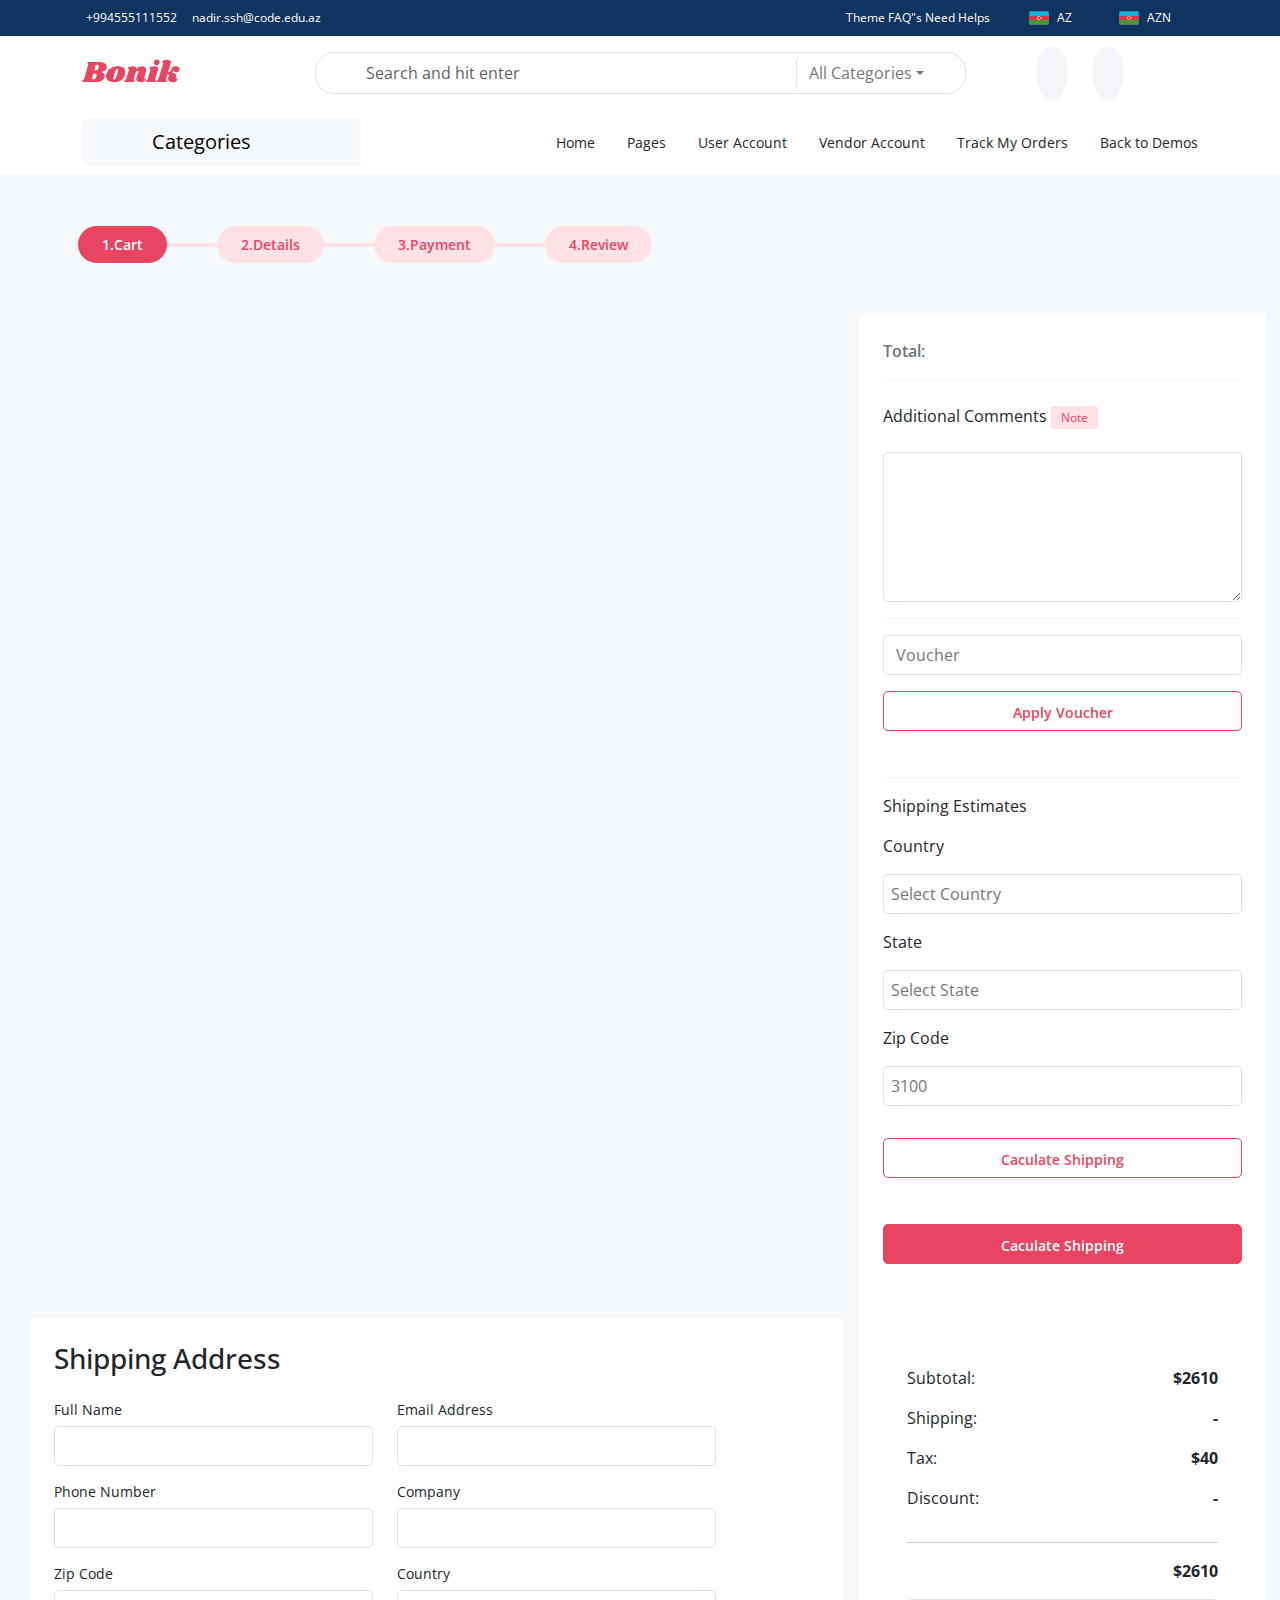
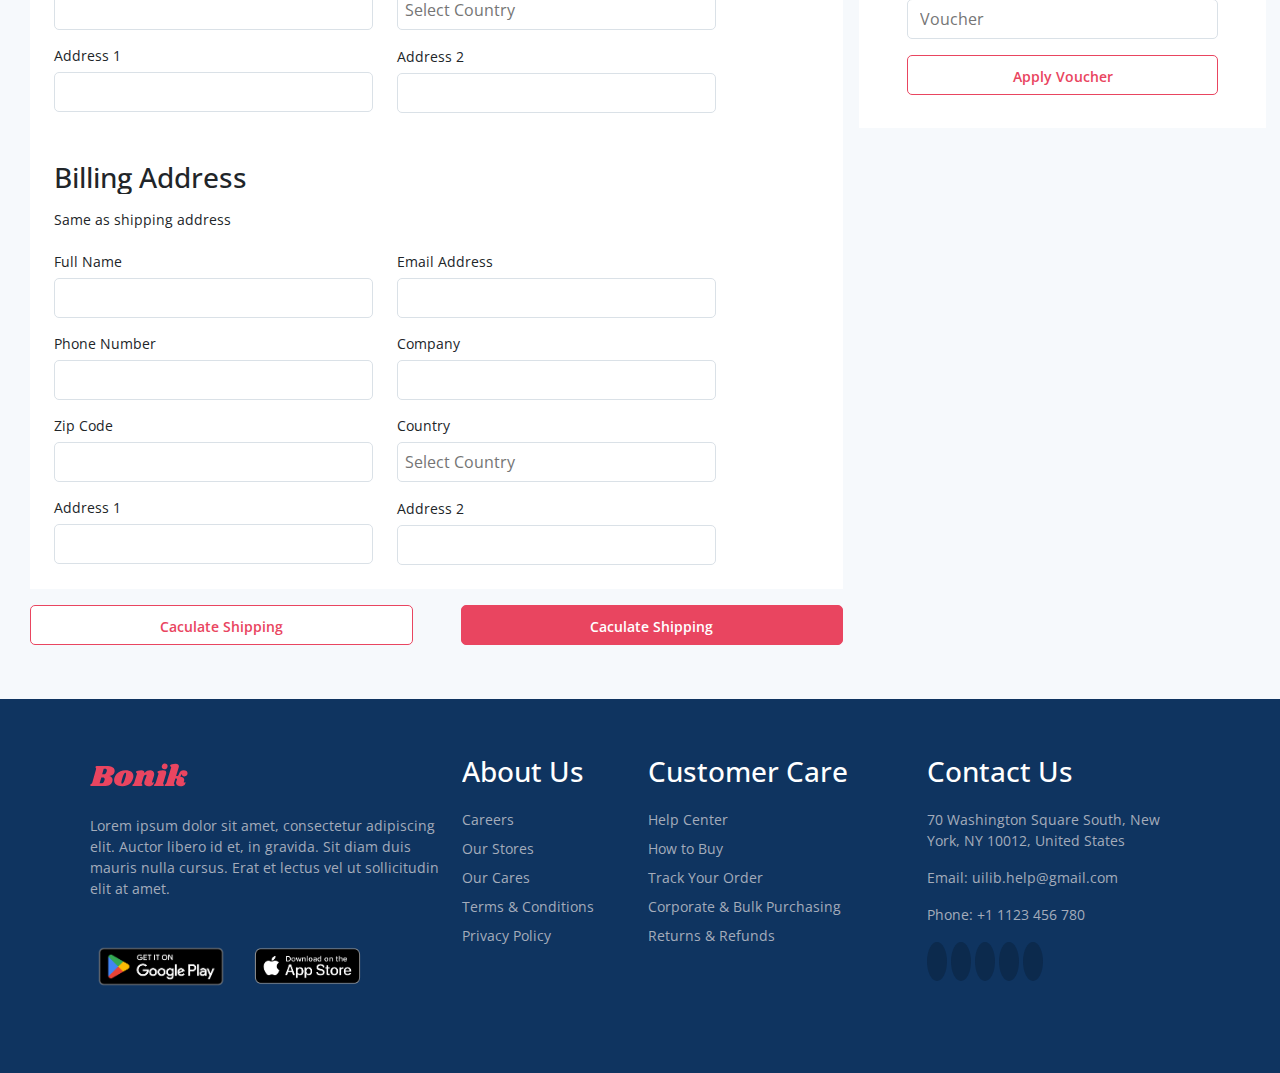
<file: cart.html>
<!DOCTYPE html>
<html lang="en">

<head>
    <meta charset="UTF-8">
    <meta name="viewport" content="width=device-width, initial-scale=1.0">
    <link rel="preconnect" href="https://fonts.googleapis.com">
    <link rel="preconnect" href="https://fonts.gstatic.com" crossorigin>
    <link href="https://fonts.googleapis.com/css2?family=Open+Sans:ital,wght@0,300..800;1,300..800&display=swap"
        rel="stylesheet">
    <link href="https://cdn.jsdelivr.net/npm/bootstrap@5.3.3/dist/css/bootstrap.min.css" rel="stylesheet"
        integrity="sha384-QWTKZyjpPEjISv5WaRU9OFeRpok6YctnYmDr5pNlyT2bRjXh0JMhjY6hW+ALEwIH" crossorigin="anonymous">
    <link rel="stylesheet" href="https://cdnjs.cloudflare.com/ajax/libs/font-awesome/6.5.2/css/all.min.css"
        integrity="sha512-SnH5WK+bZxgPHs44uWIX+LLJAJ9/2PkPKZ5QiAj6Ta86w+fsb2TkcmfRyVX3pBnMFcV7oQPJkl9QevSCWr3W6A=="
        crossorigin="anonymous" referrerpolicy="no-referrer" />
    <link rel="stylesheet" href="./Assets/slick-1.8.1/slick/slick-theme.css">
    <link rel="stylesheet" href="./Assets/slick-1.8.1/slick/slick.css">
    <link href="http://cdn.syncfusion.com/24.2.3/js/web/flat-azure/ej.web.all.min.css" rel="stylesheet" />
    <link rel="stylesheet" href="./Assets/css/cart.css">
    <link rel="stylesheet" href="./Assets/css/style.css">
    <title>Document</title>
</head>

<body>
    <header>
        <nav class="navbar navbar-expand-lg navbartop z-3 ">
            <div class="container">
                <div class="navbartopleft col-lg-6 d-flex text-white  align-items-center">
                    <a href="./index.html"> <img src="./Assets/img/logo.svg" alt="" class="d-lg-none d-block"></a>
                    <div class="d-none d-lg-block">
                        <i class="fa-solid fa-phone pe-1"></i>
                        <span class="pe-2">+994555111552</span>
                        <i class="fa-regular fa-envelope pe-1"></i>
                        <span>nadir.ssh@code.edu.az</span>
                    </div>
                </div>
                <div class="navbartopright col-lg-4  text-white d-flex justify-content-around align-items-center ">
                    <div class="d-none d-lg-block">
                        <a href="">Theme FAQ"s</a>
                        <a href="">Need Helps</a>
                    </div>
                    <div class="language d-flex justify-content-around align-items-center">
                        <img src="./Assets/img/flag_14009912.png" alt="" class="">
                        <span class="mx-2">AZ</span>
                        <i data-id="chevron1" class="fa-solid fa-chevron-down"></i>
                    </div>
                    <div class="valuta d-flex justify-content-around align-items-center">
                        <img src="./Assets/img/flag_14009912.png" alt="" class="">
                        <span class="mx-2">AZN</span>
                        <i data-id="chevron2" class="fa-solid fa-chevron-down"></i>
                    </div>
                    <div class="language-box" id="chevron1">
                        <div class="language d-flex  align-items-center">
                            <img src="./Assets/img/flag_14009912.png" alt="" class="">
                            <span class="mx-1">AZ</span>
                        </div>
                        <div class="language d-flex align-items-center">
                            <img src="./Assets/img/flag_14009832.png" alt="" class="">
                            <span class="mx-1">EN</span>
                        </div>
                        <div class="language d-flex align-items-center">
                            <img src="./Assets/img/flag_14009912.png" alt="" class="">
                            <span class="mx-1">AZ</span>
                        </div>
                    </div>
                    <div class="valuta-box" id="chevron2">
                        <div class="valuta d-flex  align-items-center">
                            <img src="./Assets/img/flag_14009912.png" alt="" class="">
                            <span class="mx-1">AZN</span>
                        </div>
                        <div class="valuta d-flex  align-items-center">
                            <img src="./Assets/img/flag_14009832.png" alt="" class="">
                            <span class="mx-1">USD</span>
                        </div>
                        <div class="valuta d-flex align-items-center">
                            <img src="./Assets/img/flag_14009912.png" alt="" class="">
                            <span class="mx-1">AZN</span>
                        </div>
                    </div>

                </div>

            </div>
        </nav>
        <div>
            <div class="navbar navbar-expand-lg navbarmedium bg-white z-2 ">
                <div class="container align-items-cente">
                    <div class="col-lg-2">
                        <a href="./index.html"><img src="./Assets/img/logo.svg" alt="" class="d-none d-lg-block "></a>
                    </div>
                    <div class="col-lg-7 col-sm-10 col">
                        <div class="position-relative">
                            <i class="fa-solid fa-magnifying-glass position-absolute searchicon"></i>
                            <input type="text" class="form-control searchinpt my-2 col-sm-10 "
                                placeholder="Search and hit enter" aria-label="Text input with dropdown button">
                            <button class="btn dropdown-toggle dropmenu d-none d-lg-block" type="button"
                                data-bs-toggle="dropdown" aria-expanded="false">All Categories</button>
                            <ul class="dropdown-menu dropdown-menu-end openmenu">
                                <li><a class="dropdown-item" href="#">Al Categories</a></li>
                                <li><a class="dropdown-item" href="#">Car</a></li>
                                <li><a class="dropdown-item" href="#">Clothes</a></li>
                                <li><a class="dropdown-item" href="#">Electronics</a></li>
                                <li><a class="dropdown-item" href="#">Laptop</a></li>
                                <li><a class="dropdown-item" href="#">Desktop</a></li>
                                <li><a class="dropdown-item" href="#">Camera</a></li>
                                <li><a class="dropdown-item" href="#">Toys</a></li>
                            </ul>
                        </div>
                    </div>
                    <div class="col-lg-2 d-flex navicons justify-content-end d-none d-lg-block">
                        <i class="fa-regular fa-user mx-4 p-3"></i>
                        <i class="fa-solid fa-bag-shopping p-3"></i>
                    </div>
                </div>
            </div>
        </div>
        <div class="navbar navbar-expand-lg navbarbottom d-none d-lg-block bg-white z-1 ">
            <div class="container">
                <div class="bmenuleft col-lg-3">
                    <div class="btn-group  w-100 ">
                        <button class="ctgbtn btn btn-light  btn-lg " type="button" data-bs-toggle="dropdown"
                            aria-expanded="false">
                            <i class="fa-solid fa-list"></i> <span class="ms-2 me-5  "> Categories</span>
                            <i class="fa-solid fa-chevron-right chevronlg "></i>
                        </button>
                        <ul class="dropdown-menu w-100 border-0 shadow ">
                            <li class="fmenulist"><a class="dropdown-item mt-2 position-relative" href="#"><i
                                        class="fa-solid fa-shirt "></i><span class="ms-3 me-5">Fashion</span><i
                                        class="fa-solid fa-chevron-right ms-5 position-absolute"></i></a>
                                <div class="menuboxf">
                                    <div class="d-flex">
                                        <div class="col-lg-9 d-flex flex-wrap ">
                                            <div class="col-lg-3 mb-5 ">
                                                <a href=""><b>Man Clothes</b></a>
                                                <a href="">Shirt</a>
                                                <a href="">T-shirt</a>
                                                <a href="">Pant</a>
                                                <a href="">Underwear</a>
                                            </div>
                                            <div class="col-lg-3">
                                                <a href=""><b>Accessories</b></a>
                                                <a href="">Belt</a>
                                                <a href="">Hat</a>
                                                <a href="">Watches</a>
                                                <a href="">Sunlasses</a>
                                            </div>
                                            <div class="col-lg-3">
                                                <a href=""><b>Shoes</b></a>
                                                <a href="">Sneakers</a>
                                                <a href="">Sandals</a>
                                                <a href="">Formal</a>
                                                <a href="">Casual</a>
                                            </div>
                                            <div class="col-lg-3">
                                                <a href=""><b>Bags</b></a>
                                                <a href="">Backpack</a>
                                                <a href="">Crossbody Bags</a>
                                                <a href="">Side Bags</a>
                                                <a href="">Slides</a>
                                            </div>
                                            <div class="col-lg-3">
                                                <a href=""><b>Woman Clothes</b></a>
                                                <a href="">Shirt</a>
                                                <a href="">T- shirt</a>
                                                <a href="">Pant</a>
                                                <a href="">Underwear</a>
                                            </div>
                                            <div class="col-lg-3">
                                                <a href=""><b>Accessories</b></a>
                                                <a href="">Belt</a>
                                                <a href="">Hat</a>
                                                <a href="">Watches</a>
                                                <a href="">Sunglasses</a>
                                            </div>
                                            <div class="col-lg-3">
                                                <a href=""><b>Shoes</b></a>
                                                <a href="">Sneakers</a>
                                                <a href="">Sandals</a>
                                                <a href="">Formal</a>
                                                <a href="">Casual</a>
                                            </div>
                                            <div class="col-lg-3">
                                                <a href=""><b>Bags</b></a>
                                                <a href="">Backpack</a>
                                                <a href="">Crossbody Bags</a>
                                                <a href="">Side Bags</a>
                                                <a href="">Slides</a>
                                            </div>
                                        </div>
                                        <div class="col-lg-3">
                                            <img src="./Assets/img/Screenshot 2024-04-09 234339.png" class="w-100 "
                                                alt="">
                                        </div>
                                    </div>
                                </div>
                            </li>
                            <li class="fmenulist"><a class="dropdown-item mt-2 position-relative" href="#"><i
                                        class="fa-solid fa-desktop"></i><span class="ms-3 me-5">Electronics</span><i
                                        class="fa-solid fa-chevron-right ms-5 position-absolute"></i></a>
                                <div class="menuboxf">
                                    <div class="d-flex">
                                        <div class="col-lg-11 d-flex flex-wrap ">
                                            <div class="col-lg-3 mb-5 ">
                                                <a href=""><b>Man Clothes</b></a>
                                                <a href="">Shirt</a>
                                                <a href="">T-shirt</a>
                                                <a href="">Pant</a>
                                                <a href="">Underwear</a>
                                            </div>
                                            <div class="col-lg-3">
                                                <a href=""><b>Accessories</b></a>
                                                <a href="">Belt</a>
                                                <a href="">Hat</a>
                                                <a href="">Watches</a>
                                                <a href="">Sunlasses</a>
                                            </div>
                                            <div class="col-lg-3">
                                                <a href=""><b>Shoes</b></a>
                                                <a href="">Sneakers</a>
                                                <a href="">Sandals</a>
                                                <a href="">Formal</a>
                                                <a href="">Casual</a>
                                            </div>
                                            <div class="col-lg-3">
                                                <a href=""><b>Bags</b></a>
                                                <a href="">Backpack</a>
                                                <a href="">Crossbody Bags</a>
                                                <a href="">Side Bags</a>
                                                <a href="">Slides</a>
                                            </div>
                                            <div class="col-lg-3">
                                                <a href=""><b>Woman Clothes</b></a>
                                                <a href="">Shirt</a>
                                                <a href="">T- shirt</a>
                                                <a href="">Pant</a>
                                                <a href="">Underwear</a>
                                            </div>
                                            <div class="col-lg-3">
                                                <a href=""><b>Accessories</b></a>
                                                <a href="">Belt</a>
                                                <a href="">Hat</a>
                                                <a href="">Watches</a>
                                                <a href="">Sunglasses</a>
                                            </div>
                                            <div class="col-lg-3">
                                                <a href=""><b>Shoes</b></a>
                                                <a href="">Sneakers</a>
                                                <a href="">Sandals</a>
                                                <a href="">Formal</a>
                                                <a href="">Casual</a>
                                            </div>
                                            <div class="col-lg-3">
                                                <a href=""><b>Bags</b></a>
                                                <a href="">Backpack</a>
                                                <a href="">Crossbody Bags</a>
                                                <a href="">Side Bags</a>
                                                <a href="">Slides</a>
                                            </div>
                                            <div class="col-lg-12">
                                                <img src="./Assets/img/Screenshot 2024-04-09 235422.png" class="w-100 "
                                                    alt="">
                                            </div>
                                        </div>

                                    </div>
                                </div>
                            </li>
                            <li><a class="dropdown-item mt-2 position-relative" href="#"><i
                                        class="fa-solid fa-bicycle"></i><span class="ms-3 me-5">Bikes</span><i
                                        class="fa-solid fa-chevron-right ms-5 position-absolute"></i></a></li>
                            <li><a class="dropdown-item mt-2 position-relative" href="#"><i
                                        class="fa-solid fa-house"></i><span class="ms-3 me-5">Home & Garden</span><i
                                        class="fa-solid fa-chevron-right ms-5 position-absolute"></i></a></li>
                            <li><a class="dropdown-item mt-2 " href="#"><i class="fa-solid fa-gift"></i><span
                                        class="ms-3 me-5">Gifts</span></a></li>
                            <li><a class="dropdown-item mt-2 " href="#"><i class="fa-solid fa-music"></i><span
                                        class="ms-3 me-5">Music</span></a></li>
                            <li><a class="dropdown-item mt-2 " href="#"><i class="fa-solid fa-heart-pulse"></i><span
                                        class="ms-3 me-5">Health & Beauty</span></a></li>
                            <li><a class="dropdown-item mt-2 " href="#"><i class="fa-solid fa-paw"></i><span
                                        class="ms-3 me-5">Pets</span></a></li>
                            <li><a class="dropdown-item mt-2 " href="#"><i class="fa-solid fa-gamepad"></i><span
                                        class="ms-3 me-5">Baby Toys</span></a></li>
                            <li><a class="dropdown-item mt-2 " href="#"><i class="fa-solid fa-basket-shopping"></i><span
                                        class="ms-3 me-5">Groceries</span></a></li>
                            <li><a class="dropdown-item mt-2 " href="#"><i class="fa-solid fa-car"></i><span
                                        class="ms-3 me-5">Automotive</span></a></li>
                        </ul>
                    </div>

                </div>
                <div class="bmenuright col-lg-8 d-flex justify-content-end align-items-center  ">
                    <div class="menuitem mx-3">
                        <a class="nav-link" href="#">Home</a>
                        <ul class="menuhover">
                            <li><a href="">Market1</a></li>
                            <li><a href="">Market2</a></li>
                            <li><a href="">Fashion1</a></li>
                            <li><a href="">Fashion2</a></li>
                            <li><a href="">Gift Shop</a></li>
                            <li><a href="">Groceries1</a></li>
                            <li><a href="">Groceries2</a></li>
                            <li><a href="">Furniture Shop</a></li>
                        </ul>
                    </div>
                    <div class="menuitem mx-3">
                        <a class="nav-link" href="#">Pages</a>
                        <ul class="menuhover">
                            <li class="justify-content-between  d-flex align-items-center  position-relative ">Sale Page
                                <i class="fa-solid fa-caret-right ms-5  "></i>
                                <ul class="limenuhover">
                                    <li><a href="">Version1</a></li>
                                    <li><a href="">Version2</a></li>
                                </ul>
                            </li>
                            <li class="justify-content-between  d-flex align-items-center position-relative ">Vendor
                                <i class="fa-solid fa-caret-right ms-5  "></i>
                                <ul class="limenuhover">
                                    <li><a href="">All Vendors</a></li>
                                    <li><a href="">Vendor store</a></li>
                                </ul>
                            </li>
                            <li class="justify-content-between  d-flex align-items-center position-relative ">Shop
                                <i class="fa-solid fa-caret-right ms-5  "></i>
                                <ul class="limenuhover">
                                    <li><a href="">Search product</a></li>
                                    <li><a href="">Single product</a></li>
                                    <li><a href="">Cart</a></li>
                                    <li><a href="">Checkout</a></li>
                                    <li><a href="">Alternative Checkout</a></li>
                                </ul>
                            </li>
                            <li class="justify-content-between  d-flex align-items-center position-relative ">Auth
                                <i class="fa-solid fa-caret-right ms-5  "></i>
                                <ul class="limenuhover">
                                    <li><a href="">Version1</a></li>
                                    <li><a href="">Version2</a></li>
                                </ul>
                            </li>
                        </ul>
                    </div>
                    <div class="menuitem mx-3">
                        <a class="nav-link" href="#">User Account</a>
                        <ul class="menuhover">
                            <li>Orders</li>
                            <li>Profile</li>
                            <li>Address</li>
                            <li>Support tickets</li>
                            <li>Wishlist</li>
                        </ul>
                    </div>
                    <div class="menuitem mx-3">
                        <a class="nav-link" href="#">Vendor Account</a>
                        <ul class="menuhover">
                            <li>Dashboard</li>
                            <li>Products</li>
                            <li>Orders</li>
                            <li>Profile</li>
                        </ul>
                    </div>
                    <div class="menuitem mx-3">
                        <a class="nav-link" href="#">Track My Orders</a>
                    </div>
                    <div class="menuitem ms-3">
                        <a class="nav-link" href="#">Back to Demos </a>
                    </div>
                </div>
            </div>
        </div>
        </div>
    </header>
    <main>
        <div class="cardpage mb-4 ">
            <div class="cardheader col-lg-9 customcontainer d-flex align-items-center my-5 ps-5 ">
                <div id="cart" class="cartbtn">
                    1.Cart
                </div>
                <div class="carthr"></div>
                <div id="details" class="cartbtn2">
                    2.Details
                </div>
                <div class="carthr"></div>
                <div class="cartbtn2">
                    3.Payment
                </div>
                <div class="carthr"></div>
                <div class="cartbtn2">
                    4.Review
                </div>
            </div>
            <div class="basketarea customcontainer d-lg-flex gap-3">
                <div class="col-lg-8 cartareabox ">

                </div>
                <div class="col-lg-4 p-4 bg-white ">
                    <div class="total d-flex justify-content-between">
                        <p class="text-secondary fw-semibold">Total:</p>
                        <p class="fw-semibold totalpricee"></p>
                    </div>
                    <div class="texthrline"></div>
                    <div class="totaltext mt-4">
                        <span>Additional Comments</span>
                        <span class="notetxt">Note</span>
                        <textarea class="totaltextarea mt-4 " id="" cols="30" rows="10"></textarea>
                    </div>
                    <div class="texthrline my-3 "></div>
                    <input placeholder="Voucher" class="textinptarea" id="0.0667394996556736">
                    <button color="primary" class="textapplybtn">Apply Voucher</button>
                    <div class="texthrline my-3 "></div>
                    <p>Shipping Estimates</p>
                    <p>Country</p>
                    <div data-id="myDropdown1" class="dropsearch position-relative mb-3">
                        <input id="myInput1" class="myInput" type="search" placeholder="Select Country">
                        <div class="dropdown">
                            <button class="dropbtn"><i class="fa-solid fa-chevron-down"></i></button>
                            <div id="myDropdown1" class="dropdown-content">
                                <a href="#about">Azerbaijan</a>
                                <a href="#base">Turkey</a>
                                <a href="#blog">America</a>
                                <a href="#contact">England</a>
                                <a href="#custom">Georgy</a>
                                <a href="#support">Germany</a>
                                <a href="#tools">Chin</a>
                            </div>
                        </div>
                    </div>
                    <p>State</p>
                    <div data-id="myDropdown2" class="dropsearch position-relative mb-3">
                        <input type="search" placeholder="Select State" id="myInput2" class="myInput">
                        <div class="dropdown">
                            <button class="dropbtn"><i class="fa-solid fa-chevron-down"></i></button>
                            <div id="myDropdown2" class="dropdown-content">
                                <a href="#about">Azerbaijan</a>
                                <a href="#base">Turkey</a>
                                <a href="#blog">America</a>
                                <a href="#contact">England</a>
                                <a href="#custom">Georgy</a>
                                <a href="#support">Germany</a>
                                <a href="#tools">Chin</a>
                            </div>
                        </div>
                    </div>
                    <p>Zip Code</p>
                    <div data-id="myDropdown3" class="dropsearch position-relative mb-3">
                        <input type="text" placeholder="3100" id="myInput3">
                    </div>
                    <button color="primary" class="textapplybtn">Caculate Shipping</button>

                    <button color="primary" class=" checkout">Caculate Shipping</button>




                </div>
            </div>
            <div class="detailsarea d-none customcontainer d-lg-flex gap-3 ">
                <div class="col-lg-8">
                    <div class="detailbox bg-white p-4">
                        <h3>Shipping Address</h3>
                        <div class="d-box d-flex gap-4 ">
                            <div class="col-lg-5 ">
                                <p>Full Name</p>
                                <input type="text" class="forminput">
                                <p>Phone Number</p>
                                <input type="text" class="forminput">
                                <p>Zip Code</p>
                                <input type="text" class="forminput">
                                <p>Address 1</p>
                                <input type="text" class="forminput">
                            </div>
                            <div class="col-lg-5 ">
                                <p>Email Address</p>
                                <input type="text" class="forminput">
                                <p>Company</p>
                                <input type="text" class="forminput">
                                <p>Country</p>
                                <div data-id="myDropdown4" class="dropsearch position-relative mb-3">
                                    <input id="myInput1" class="myInput" type="search" placeholder="Select Country">
                                    <div class="dropdown">
                                        <button class="dropbtn"><i class="fa-solid fa-chevron-down"></i></button>
                                        <div id="myDropdown4" class="dropdown-content">
                                            <a href="#about">Azerbaijan</a>
                                            <a href="#base">Turkey</a>
                                            <a href="#blog">America</a>
                                            <a href="#contact">England</a>
                                            <a href="#custom">Georgy</a>
                                            <a href="#support">Germany</a>
                                            <a href="#tools">Chin</a>
                                        </div>
                                    </div>
                                </div>
                                <p>Address 2</p>
                                <input type="text" class="forminput">
                            </div>
                        </div>
                    </div>
                    <div class="detailbox bg-white p-4">
                        <h3>Billing Address</h3>
                        <p>Same as shipping address</p>
                        <div class="d-box d-flex gap-4 ">
                            <div class="col-lg-5 ">
                                <p>Full Name</p>
                                <input type="text" class="forminput">
                                <p>Phone Number</p>
                                <input type="text" class="forminput">
                                <p>Zip Code</p>
                                <input type="text" class="forminput">
                                <p>Address 1</p>
                                <input type="text" class="forminput">
                            </div>
                            <div class="col-lg-5 ">
                                <p>Email Address</p>
                                <input type="text" class="forminput">
                                <p>Company</p>
                                <input type="text" class="forminput">
                                <p>Country</p>
                                <div data-id="myDropdown5" class="dropsearch position-relative mb-3">
                                    <input id="myInput1" class="myInput" type="search" placeholder="Select Country">
                                    <div class="dropdown">
                                        <button class="dropbtn"><i class="fa-solid fa-chevron-down"></i></button>
                                        <div id="myDropdown5" class="dropdown-content">
                                            <a href="#about">Azerbaijan</a>
                                            <a href="#base">Turkey</a>
                                            <a href="#blog">America</a>
                                            <a href="#contact">England</a>
                                            <a href="#custom">Georgy</a>
                                            <a href="#support">Germany</a>
                                            <a href="#tools">Chin</a>
                                        </div>
                                    </div>
                                </div>
                                <p>Address 2</p>
                                <input type="text" class="forminput">
                            </div>
                        </div>
                    </div>
                    <div class="d-flex gap-5 ">
                        <button color="primary" class="textapplybtn">Caculate Shipping</button>
                        <button color="primary" class=" checkout">Caculate Shipping</button>
                    </div>
                </div>
                <div class="col-lg-4 p-5 bg-white text-end ">
                    <div class="d-flex justify-content-between ">
                        <p>Subtotal:</p>
                        <b>$2610</b>
                    </div>
                    <div class="d-flex  justify-content-between">
                        <p>Shipping:</p>
                        <b>-</b>
                    </div>
                    <div class="d-flex  justify-content-between">
                        <p>Tax:</p>
                        <b>$40</b>
                    </div>  
                    <div class="d-flex  justify-content-between">
                        <p>Discount:</p>
                        <b>-</b>
                    </div>
                    <hr>
                    <b>$2610</b>
                    <input placeholder="Voucher" class="textinptarea mt-3 " id="0.0667394996556736">
                    <button color="primary" class="textapplybtn">Apply Voucher</button>
                </div>
            </div>
        </div>
    </main>
    <footer>
        <div class="container d-flex flex-sm-wrap ">
            <div class="col-lg-4 col-6 p-2  my-5 ">
                <a href=""><img src="./Assets/img/logo.svg" alt=""></a>
                <p class="mt-3">Lorem ipsum dolor sit amet, consectetur adipiscing elit. Auctor libero id et, in
                    gravida. Sit
                    diam duis mauris nulla cursus. Erat et lectus vel ut sollicitudin elit at amet.</p>
                <div class="applogo">
                    <a href=""><img src="./Assets/img/google-play-badge.png" alt=""></a>
                    <a href=""><img src="./Assets/img/Download on the App Store.png" alt=""></a>
                </div>
            </div>
            <div class="col-lg-2 col-6 p-2 my-5 ">
                <h3>About Us</h3>
                <a href="" class="d-block text-decoration-none mb-2">Careers</a>
                <a href="" class="d-block text-decoration-none mb-2">Our Stores</a>
                <a href="" class="d-block text-decoration-none mb-2">Our Cares</a>
                <a href="" class="d-block text-decoration-none mb-2">Terms & Conditions</a>
                <a href="" class="d-block text-decoration-none mb-2">Privacy Policy</a>
            </div>
            <div class="col-lg-3  col-6 p-2 my-5   ">
                <h3>Customer Care</h3>
                <a href="" class="d-block text-decoration-none mb-2">Help Center</a>
                <a href="" class="d-block text-decoration-none mb-2">How to Buy</a>
                <a href="" class="d-block text-decoration-none mb-2">Track Your Order</a>
                <a href="" class="d-block text-decoration-none mb-2">Corporate & Bulk Purchasing</a>
                <a href="" class="d-block text-decoration-none mb-2">Returns & Refunds</a>
            </div>
            <div class="col-lg-3  col-6 p-2 my-5">
                <h3>Contact Us</h3>
                <p>70 Washington Square South, New York, NY 10012, United States</p>
                <p>Email: uilib.help@gmail.com</p>
                <p>Phone: +1 1123 456 780</p>
                <div class="sosialicons mt-4">
                    <a href=""><i class="fa-brands fa-facebook-f"></i></a>
                    <a href=""><i class="fa-brands fa-twitter"></i></a>
                    <a href=""><i class="fa-brands fa-youtube"></i></a>
                    <a href=""> <i class="fa-brands fa-google"></i></a>
                    <a href=""><i class="fa-brands fa-instagram"></i></a>
                </div>
            </div>
        </div>
    </footer>

    <script src="http://cdn.syncfusion.com/js/assets/external/jquery-1.11.3.min.js"></script>

    <script src="http://cdn.syncfusion.com/js/assets/external/jquery.easing.1.3.min.js"></script>

    <script src="http://cdn.syncfusion.com/24.2.3/js/web/ej.web.all.min.js"></script>

    <script src="https://cdn.jsdelivr.net/npm/bootstrap@5.3.3/dist/js/bootstrap.bundle.min.js"
        integrity="sha384-YvpcrYf0tY3lHB60NNkmXc5s9fDVZLESaAA55NDzOxhy9GkcIdslK1eN7N6jIeHz"
        crossorigin="anonymous"></script>
    <script src="https://cdnjs.cloudflare.com/ajax/libs/jquery/3.7.1/jquery.min.js" crossorigin="anonymous"
        referrerpolicy="no-referrer"></script>
    <script src="./Assets/slick-1.8.1/slick/slick.min.js"></script>
    <script src="./Assets/js/cart.js"></script>
    <script src="./Assets/js/script.js"></script>

</body>

</html>
</file>
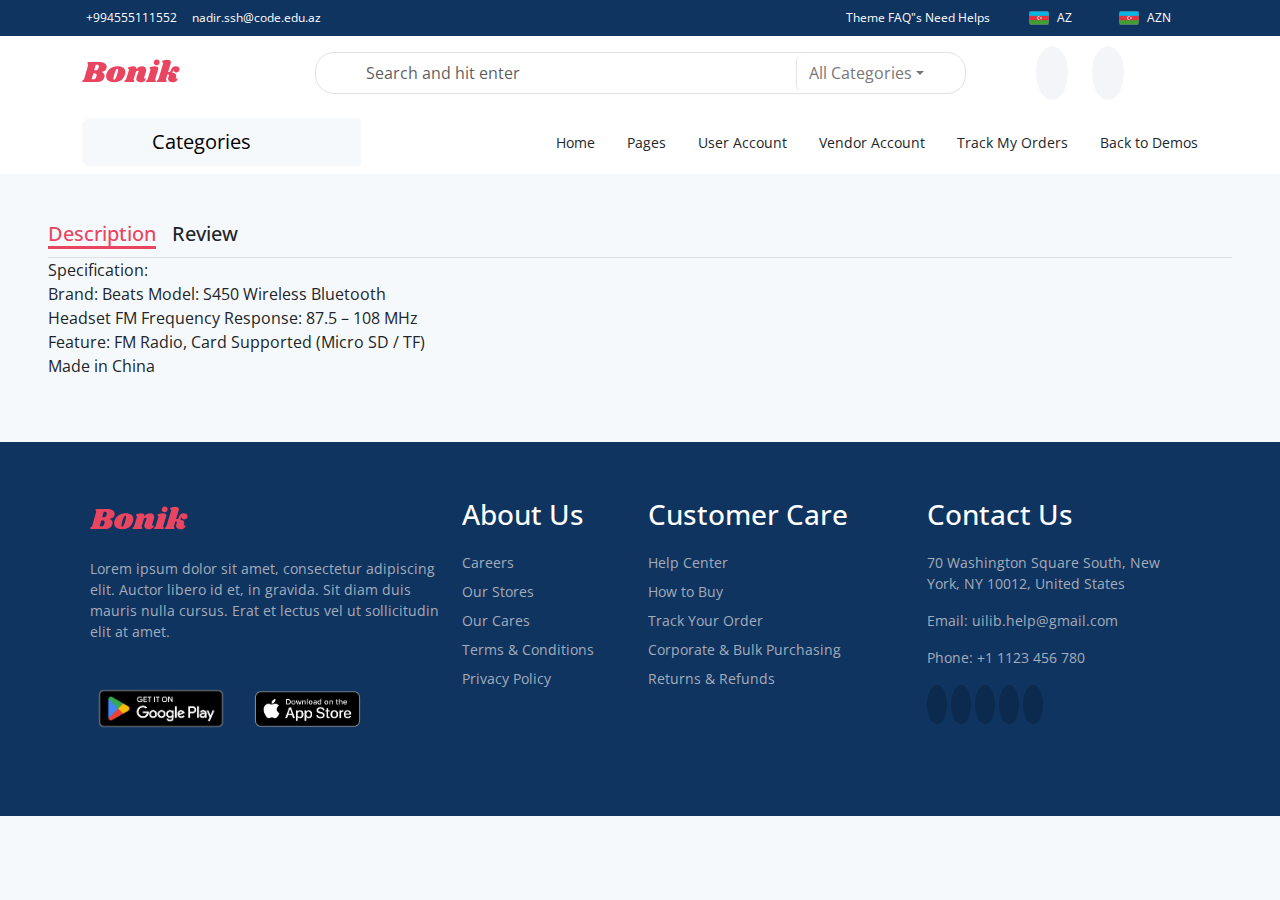
<file: product.html>
<!DOCTYPE html>
<html lang="en">

<head>
    <meta charset="UTF-8">
    <meta name="viewport" content="width=device-width, initial-scale=1.0">
    <link rel="preconnect" href="https://fonts.googleapis.com">
    <link rel="preconnect" href="https://fonts.gstatic.com" crossorigin>
    <link href="https://fonts.googleapis.com/css2?family=Open+Sans:ital,wght@0,300..800;1,300..800&display=swap"
        rel="stylesheet">
    <link href="https://cdn.jsdelivr.net/npm/bootstrap@5.3.3/dist/css/bootstrap.min.css" rel="stylesheet"
        integrity="sha384-QWTKZyjpPEjISv5WaRU9OFeRpok6YctnYmDr5pNlyT2bRjXh0JMhjY6hW+ALEwIH" crossorigin="anonymous">
    <link rel="stylesheet" href="https://cdnjs.cloudflare.com/ajax/libs/font-awesome/6.5.2/css/all.min.css"
        integrity="sha512-SnH5WK+bZxgPHs44uWIX+LLJAJ9/2PkPKZ5QiAj6Ta86w+fsb2TkcmfRyVX3pBnMFcV7oQPJkl9QevSCWr3W6A=="
        crossorigin="anonymous" referrerpolicy="no-referrer" />
    <link rel="stylesheet" href="./Assets/slick-1.8.1/slick/slick-theme.css">
    <link rel="stylesheet" href="./Assets/slick-1.8.1/slick/slick.css">
    <link rel="stylesheet" href="./Assets/css/product.css">
    <link rel="stylesheet" href="./Assets/css/style.css">
    <title>Document</title>
</head>

<body>
    <header>
        <nav class="navbar navbar-expand-lg navbartop z-3 ">
            <div class="container">
                <div class="navbartopleft col-lg-6 d-flex text-white  align-items-center">
                    <a href="./index.html"><img src="./Assets/img/logo.svg" alt="" class="d-lg-none d-block"></a>
                    <div class="d-none d-lg-block">
                        <i class="fa-solid fa-phone pe-1"></i>
                        <span class="pe-2">+994555111552</span>
                        <i class="fa-regular fa-envelope pe-1"></i>
                        <span>nadir.ssh@code.edu.az</span>
                    </div>
                </div>
                <div class="navbartopright col-lg-4  text-white d-flex justify-content-around align-items-center ">
                    <div class="d-none d-lg-block">
                        <a href="">Theme FAQ"s</a>
                        <a href="">Need Helps</a>
                    </div>
                    <div class="language d-flex justify-content-around align-items-center">
                        <img src="./Assets/img/flag_14009912.png" alt="" class="">
                        <span class="mx-2">AZ</span>
                        <i data-id="chevron1" class="fa-solid fa-chevron-down"></i>
                    </div>
                    <div class="valuta d-flex justify-content-around align-items-center">
                        <img src="./Assets/img/flag_14009912.png" alt="" class="">
                        <span class="mx-2">AZN</span>
                        <i data-id="chevron2" class="fa-solid fa-chevron-down"></i>
                    </div>
                    <div class="language-box" id="chevron1">
                        <div class="language d-flex  align-items-center">
                            <img src="./Assets/img/flag_14009912.png" alt="" class="">
                            <span class="mx-1">AZ</span>
                        </div>
                        <div class="language d-flex align-items-center">
                            <img src="./Assets/img/flag_14009832.png" alt="" class="">
                            <span class="mx-1">EN</span>
                        </div>
                        <div class="language d-flex align-items-center">
                            <img src="./Assets/img/flag_14009912.png" alt="" class="">
                            <span class="mx-1">AZ</span>
                        </div>
                    </div>
                    <div class="valuta-box" id="chevron2">
                        <div class="valuta d-flex  align-items-center">
                            <img src="./Assets/img/flag_14009912.png" alt="" class="">
                            <span class="mx-1">AZN</span>
                        </div>
                        <div class="valuta d-flex  align-items-center">
                            <img src="./Assets/img/flag_14009832.png" alt="" class="">
                            <span class="mx-1">USD</span>
                        </div>
                        <div class="valuta d-flex align-items-center">
                            <img src="./Assets/img/flag_14009912.png" alt="" class="">
                            <span class="mx-1">AZN</span>
                        </div>
                    </div>

                </div>

            </div>
        </nav>
        <div>
            <div class="navbar navbar-expand-lg navbarmedium bg-white z-2 ">
                <div class="container align-items-cente">
                    <div class="col-lg-2">
                        <a href="./index.html"><img src="./Assets/img/logo.svg" alt="" class="d-none d-lg-block "></a>
                    </div>
                    <div class="col-lg-7 col-sm-10 col">
                        <div class="position-relative">
                            <i class="fa-solid fa-magnifying-glass position-absolute searchicon"></i>
                            <input type="text" class="form-control searchinpt my-2 col-sm-10 "
                                placeholder="Search and hit enter" aria-label="Text input with dropdown button">
                            <button class="btn dropdown-toggle dropmenu d-none d-lg-block" type="button"
                                data-bs-toggle="dropdown" aria-expanded="false">All Categories</button>
                            <ul class="dropdown-menu dropdown-menu-end openmenu">
                                <li><a class="dropdown-item" href="#">Al Categories</a></li>
                                <li><a class="dropdown-item" href="#">Car</a></li>
                                <li><a class="dropdown-item" href="#">Clothes</a></li>
                                <li><a class="dropdown-item" href="#">Electronics</a></li>
                                <li><a class="dropdown-item" href="#">Laptop</a></li>
                                <li><a class="dropdown-item" href="#">Desktop</a></li>
                                <li><a class="dropdown-item" href="#">Camera</a></li>
                                <li><a class="dropdown-item" href="#">Toys</a></li>
                            </ul>
                        </div>
                    </div>
                    <div class="col-lg-2 d-flex navicons justify-content-end d-none d-lg-block">
                        <i class="fa-regular fa-user mx-4 p-3"></i>
                        <i class="fa-solid fa-bag-shopping p-3"></i>
                    </div>
                </div>
            </div>
        </div>
        <div class="navbar navbar-expand-lg navbarbottom d-none d-lg-block bg-white z-1 ">
            <div class="container">
                <div class="bmenuleft col-lg-3">
                    <div class="btn-group  w-100 ">
                        <button class="ctgbtn btn btn-light  btn-lg " type="button" data-bs-toggle="dropdown"
                            aria-expanded="false">
                            <i class="fa-solid fa-list"></i> <span class="ms-2 me-5  "> Categories</span>
                            <i class="fa-solid fa-chevron-right chevronlg "></i>
                        </button>
                        <ul class="dropdown-menu w-100 border-0 shadow ">
                            <li class="fmenulist"><a class="dropdown-item mt-2 position-relative" href="#"><i
                                        class="fa-solid fa-shirt "></i><span class="ms-3 me-5">Fashion</span><i
                                        class="fa-solid fa-chevron-right ms-5 position-absolute"></i></a>
                                <div class="menuboxf">
                                    <div class="d-flex">
                                        <div class="col-lg-9 d-flex flex-wrap ">
                                            <div class="col-lg-3 mb-5 ">
                                                <a href=""><b>Man Clothes</b></a>
                                                <a href="">Shirt</a>
                                                <a href="">T-shirt</a>
                                                <a href="">Pant</a>
                                                <a href="">Underwear</a>
                                            </div>
                                            <div class="col-lg-3">
                                                <a href=""><b>Accessories</b></a>
                                                <a href="">Belt</a>
                                                <a href="">Hat</a>
                                                <a href="">Watches</a>
                                                <a href="">Sunlasses</a>
                                            </div>
                                            <div class="col-lg-3">
                                                <a href=""><b>Shoes</b></a>
                                                <a href="">Sneakers</a>
                                                <a href="">Sandals</a>
                                                <a href="">Formal</a>
                                                <a href="">Casual</a>
                                            </div>
                                            <div class="col-lg-3">
                                                <a href=""><b>Bags</b></a>
                                                <a href="">Backpack</a>
                                                <a href="">Crossbody Bags</a>
                                                <a href="">Side Bags</a>
                                                <a href="">Slides</a>
                                            </div>
                                            <div class="col-lg-3">
                                                <a href=""><b>Woman Clothes</b></a>
                                                <a href="">Shirt</a>
                                                <a href="">T- shirt</a>
                                                <a href="">Pant</a>
                                                <a href="">Underwear</a>
                                            </div>
                                            <div class="col-lg-3">
                                                <a href=""><b>Accessories</b></a>
                                                <a href="">Belt</a>
                                                <a href="">Hat</a>
                                                <a href="">Watches</a>
                                                <a href="">Sunglasses</a>
                                            </div>
                                            <div class="col-lg-3">
                                                <a href=""><b>Shoes</b></a>
                                                <a href="">Sneakers</a>
                                                <a href="">Sandals</a>
                                                <a href="">Formal</a>
                                                <a href="">Casual</a>
                                            </div>
                                            <div class="col-lg-3">
                                                <a href=""><b>Bags</b></a>
                                                <a href="">Backpack</a>
                                                <a href="">Crossbody Bags</a>
                                                <a href="">Side Bags</a>
                                                <a href="">Slides</a>
                                            </div>
                                        </div>
                                        <div class="col-lg-3">
                                            <img src="./Assets/img/Screenshot 2024-04-09 234339.png" class="w-100 "
                                                alt="">
                                        </div>
                                    </div>
                                </div>
                            </li>
                            <li class="fmenulist"><a class="dropdown-item mt-2 position-relative" href="#"><i
                                        class="fa-solid fa-desktop"></i><span class="ms-3 me-5">Electronics</span><i
                                        class="fa-solid fa-chevron-right ms-5 position-absolute"></i></a>
                                <div class="menuboxf">
                                    <div class="d-flex">
                                        <div class="col-lg-11 d-flex flex-wrap ">
                                            <div class="col-lg-3 mb-5 ">
                                                <a href=""><b>Man Clothes</b></a>
                                                <a href="">Shirt</a>
                                                <a href="">T-shirt</a>
                                                <a href="">Pant</a>
                                                <a href="">Underwear</a>
                                            </div>
                                            <div class="col-lg-3">
                                                <a href=""><b>Accessories</b></a>
                                                <a href="">Belt</a>
                                                <a href="">Hat</a>
                                                <a href="">Watches</a>
                                                <a href="">Sunlasses</a>
                                            </div>
                                            <div class="col-lg-3">
                                                <a href=""><b>Shoes</b></a>
                                                <a href="">Sneakers</a>
                                                <a href="">Sandals</a>
                                                <a href="">Formal</a>
                                                <a href="">Casual</a>
                                            </div>
                                            <div class="col-lg-3">
                                                <a href=""><b>Bags</b></a>
                                                <a href="">Backpack</a>
                                                <a href="">Crossbody Bags</a>
                                                <a href="">Side Bags</a>
                                                <a href="">Slides</a>
                                            </div>
                                            <div class="col-lg-3">
                                                <a href=""><b>Woman Clothes</b></a>
                                                <a href="">Shirt</a>
                                                <a href="">T- shirt</a>
                                                <a href="">Pant</a>
                                                <a href="">Underwear</a>
                                            </div>
                                            <div class="col-lg-3">
                                                <a href=""><b>Accessories</b></a>
                                                <a href="">Belt</a>
                                                <a href="">Hat</a>
                                                <a href="">Watches</a>
                                                <a href="">Sunglasses</a>
                                            </div>
                                            <div class="col-lg-3">
                                                <a href=""><b>Shoes</b></a>
                                                <a href="">Sneakers</a>
                                                <a href="">Sandals</a>
                                                <a href="">Formal</a>
                                                <a href="">Casual</a>
                                            </div>
                                            <div class="col-lg-3">
                                                <a href=""><b>Bags</b></a>
                                                <a href="">Backpack</a>
                                                <a href="">Crossbody Bags</a>
                                                <a href="">Side Bags</a>
                                                <a href="">Slides</a>
                                            </div>
                                            <div class="col-lg-12">
                                                <img src="./Assets/img/Screenshot 2024-04-09 235422.png" class="w-100 "
                                                    alt="">
                                            </div>
                                        </div>

                                    </div>
                                </div>
                            </li>
                            <li><a class="dropdown-item mt-2 position-relative" href="#"><i
                                        class="fa-solid fa-bicycle"></i><span class="ms-3 me-5">Bikes</span><i
                                        class="fa-solid fa-chevron-right ms-5 position-absolute"></i></a></li>
                            <li><a class="dropdown-item mt-2 position-relative" href="#"><i
                                        class="fa-solid fa-house"></i><span class="ms-3 me-5">Home & Garden</span><i
                                        class="fa-solid fa-chevron-right ms-5 position-absolute"></i></a></li>
                            <li><a class="dropdown-item mt-2 " href="#"><i class="fa-solid fa-gift"></i><span
                                        class="ms-3 me-5">Gifts</span></a></li>
                            <li><a class="dropdown-item mt-2 " href="#"><i class="fa-solid fa-music"></i><span
                                        class="ms-3 me-5">Music</span></a></li>
                            <li><a class="dropdown-item mt-2 " href="#"><i class="fa-solid fa-heart-pulse"></i><span
                                        class="ms-3 me-5">Health & Beauty</span></a></li>
                            <li><a class="dropdown-item mt-2 " href="#"><i class="fa-solid fa-paw"></i><span
                                        class="ms-3 me-5">Pets</span></a></li>
                            <li><a class="dropdown-item mt-2 " href="#"><i class="fa-solid fa-gamepad"></i><span
                                        class="ms-3 me-5">Baby Toys</span></a></li>
                            <li><a class="dropdown-item mt-2 " href="#"><i class="fa-solid fa-basket-shopping"></i><span
                                        class="ms-3 me-5">Groceries</span></a></li>
                            <li><a class="dropdown-item mt-2 " href="#"><i class="fa-solid fa-car"></i><span
                                        class="ms-3 me-5">Automotive</span></a></li>
                        </ul>
                    </div>

                </div>
                <div class="bmenuright col-lg-8 d-flex justify-content-end align-items-center  ">
                    <div class="menuitem mx-3">
                        <a class="nav-link" href="#">Home</a>
                        <ul class="menuhover">
                            <li><a href="">Market1</a></li>
                            <li><a href="">Market2</a></li>
                            <li><a href="">Fashion1</a></li>
                            <li><a href="">Fashion2</a></li>
                            <li><a href="">Gift Shop</a></li>
                            <li><a href="">Groceries1</a></li>
                            <li><a href="">Groceries2</a></li>
                            <li><a href="">Furniture Shop</a></li>
                        </ul>
                    </div>
                    <div class="menuitem mx-3">
                        <a class="nav-link" href="#">Pages</a>
                        <ul class="menuhover">
                            <li class="justify-content-between  d-flex align-items-center  position-relative ">Sale Page
                                <i class="fa-solid fa-caret-right ms-5  "></i>
                                <ul class="limenuhover">
                                    <li><a href="">Version1</a></li>
                                    <li><a href="">Version2</a></li>
                                </ul>
                            </li>
                            <li class="justify-content-between  d-flex align-items-center position-relative ">Vendor
                                <i class="fa-solid fa-caret-right ms-5  "></i>
                                <ul class="limenuhover">
                                    <li><a href="">All Vendors</a></li>
                                    <li><a href="">Vendor store</a></li>
                                </ul>
                            </li>
                            <li class="justify-content-between  d-flex align-items-center position-relative ">Shop
                                <i class="fa-solid fa-caret-right ms-5  "></i>
                                <ul class="limenuhover">
                                    <li><a href="">Search product</a></li>
                                    <li><a href="">Single product</a></li>
                                    <li><a href="">Cart</a></li>
                                    <li><a href="">Checkout</a></li>
                                    <li><a href="">Alternative Checkout</a></li>
                                </ul>
                            </li>
                            <li class="justify-content-between  d-flex align-items-center position-relative ">Auth
                                <i class="fa-solid fa-caret-right ms-5  "></i>
                                <ul class="limenuhover">
                                    <li><a href="">Version1</a></li>
                                    <li><a href="">Version2</a></li>
                                </ul>
                            </li>
                        </ul>
                    </div>
                    <div class="menuitem mx-3">
                        <a class="nav-link" href="#">User Account</a>
                        <ul class="menuhover">
                            <li>Orders</li>
                            <li>Profile</li>
                            <li>Address</li>
                            <li>Support tickets</li>
                            <li>Wishlist</li>
                        </ul>
                    </div>
                    <div class="menuitem mx-3">
                        <a class="nav-link" href="#">Vendor Account</a>
                        <ul class="menuhover">
                            <li>Dashboard</li>
                            <li>Products</li>
                            <li>Orders</li>
                            <li>Profile</li>
                        </ul>
                    </div>
                    <div class="menuitem mx-3">
                        <a class="nav-link" href="#">Track My Orders</a>
                    </div>
                    <div class="menuitem ms-3">
                        <a class="nav-link" href="#">Back to Demos </a>
                    </div>
                </div>
            </div>
        </div>
        </div>
    </header>
    <main>
        <div class="productarea d-flex ">
          
        </div>
        <div class="descriptionarea  p-5">
            <div class="descmenuarea d-flex gap-3 border-bottom ">
                <h5 class="descbtn colorbtn">Description</h5>
                <h5 class="reviewbtn">Review</h5>
            </div>
            <div class="specification col-lg-4 d-block ">
                <span>Specification:</span>
                <p> Brand: Beats
                    Model: S450
                    Wireless Bluetooth Headset
                    FM Frequency Response: 87.5 – 108 MHz
                    Feature: FM Radio, Card Supported (Micro SD / TF)
                    Made in China</p>
            </div>
            <div class="review  d-none">
                <div class="reviewcard my-5 ">
                    <div class="singlereview col-lg-4 d-flex">
                        <div class="profimg me-3 ">
                            <img src="./Assets/img/profil7.png" alt="">
                        </div>
                        <div class="reviewrate">
                            <div class="stars my-2">
                                <h4>Jannie Schumm</h4>
                                <i class="fa-solid fa-star"></i>
                                <i class="fa-solid fa-star"></i>
                                <i class="fa-solid fa-star"></i>
                                <i class="fa-solid fa-star"></i>
                                <i class="fa-regular fa-star"></i>
                                <span class="mx-3 ">4.7</span>
                                <span>3.3 years ago</span>
                            </div>
                        </div>
                    </div>
                    <div class="col-lg-7">
                        <p>Lorem ipsum dolor sit amet, consectetur adipiscing elit. Varius massa id ut mattis. Facilisis
                            vitae gravida egestas ac account.</p>
                    </div>
                </div>
                <div class="reviewcard me-5">
                    <div class="singlereview col-lg-4 d-flex">
                        <div class="profimg me-3 ">
                            <img src="./Assets/img/profil6.png" alt="">
                        </div>
                        <div class="reviewrate">
                            <div class="stars my-2">
                                <h4>Jannie Schumm</h4>
                                <i class="fa-solid fa-star"></i>
                                <i class="fa-solid fa-star"></i>
                                <i class="fa-solid fa-star"></i>
                                <i class="fa-solid fa-star"></i>
                                <i class="fa-regular fa-star"></i>
                                <span class="mx-3 ">4.7</span>
                                <span>3.3 years ago</span>
                            </div>
                        </div>
                    </div>
                    <div class="col-lg-7">
                        <p>Lorem ipsum dolor sit amet, consectetur adipiscing elit. Varius massa id ut mattis. Facilisis
                            vitae gravida egestas ac account.</p>
                    </div>
                </div>
                <div class="reviewcard me-5">
                    <div class="singlereview col-lg-4 d-flex">
                        <div class="profimg me-3 ">
                            <img src="./Assets/img/prof8.png" alt="">
                        </div>
                        <div class="reviewrate">
                            <div class="stars my-2">
                                <h4>Jannie Schumm</h4>
                                <i class="fa-solid fa-star"></i>
                                <i class="fa-solid fa-star"></i>
                                <i class="fa-solid fa-star"></i>
                                <i class="fa-solid fa-star"></i>
                                <i class="fa-regular fa-star"></i>
                                <span class="mx-3 ">4.7</span>
                                <span>3.3 years ago</span>
                            </div>
                        </div>
                    </div>
                    <div class="col-lg-7">
                        <p>Lorem ipsum dolor sit amet, consectetur adipiscing elit. Varius massa id ut mattis. Facilisis
                            vitae gravida egestas ac account.</p>
                    </div>
                </div>
                <div class="ratemesagearea my-5">
                    <h1>Write a Review for this product</h1>
                    <div class="textarea d-flex align-items-center gap-2">
                        <span>Your Rating</span>
                        <i class="fa-solid fa-asterisk text-danger"></i>
                    </div>
                    <div class="stars py-3 starsarea">
                        <i id="1" class="fa-regular fa-star"></i>
                        <i id="2" class="fa-regular fa-star"></i>
                        <i id="3" class="fa-regular fa-star"></i>
                        <i id="4" class="fa-regular fa-star"></i>
                        <i id="5" class="fa-regular fa-star"></i>
                    </div>
                    <div class="textarea d-flex align-items-center gap-2 mb-3 ">
                        <span>Your Review</span>
                        <i class="fa-solid fa-asterisk text-danger"></i>
                    </div>
                    <textarea name="" id="" cols="30" rows="10" class="textarearating"></textarea>
                    <button type="submit" class="btn btn-secondary textareabtn my-2 ">Danger</button>

                </div>
                <div class="productoffer d-lg-block d-none">
                    <h1>Frequently Bought Together</h1>
                    <div class="box d-flex align-items-center my-3 ">
                        <div class="bigdisccard col-lg-2 bg-white mx-2 p-3">
                            <div class="bigdiscimg">
                                <img src="./Assets/img/t2.webp" alt="" class="w-100 ">
                            </div>
                            <div class="my-2">
                                <h3 class="my-2 overflow-hidden text-nowrap">Premium Grocery</h3>
                                <div class="pricebox d-flex gap-3 mt-3 ">
                                    <h3>$222</h3>
                                    <h3>$250</h3>
                                </div>
                            </div>
                        </div>
                        <i class="fa-solid fa-plus"></i>
                        <div class="bigdisccard col-lg-2 bg-white mx-2 p-3">
                            <div class="bigdiscimg">
                                <img src="./Assets/img/t2.webp" alt="" class="w-100 ">
                            </div>
                            <div class="my-2">
                                <h3 class="my-2 overflow-hidden text-nowrap">Premium Grocery</h3>
                                <div class="pricebox d-flex gap-3 mt-3 ">
                                    <h3>$222</h3>
                                    <h3>$250</h3>
                                </div>
                            </div>
                        </div>
                        <i class="fa-solid fa-plus"></i>
                        <div class="bigdisccard col-lg-2 bg-white mx-2 p-3">
                            <div class="bigdiscimg">
                                <img src="./Assets/img/t2.webp" alt="" class="w-100 ">
                            </div>
                            <div class="my-2">
                                <h3 class="my-2 overflow-hidden text-nowrap">Premium Grocery</h3>
                                <div class="pricebox d-flex gap-3 mt-3 ">
                                    <h3>$222</h3>
                                    <h3>$250</h3>
                                </div>
                            </div>
                        </div>
                        <i class="fa-solid fa-plus"></i>
                        <div class="bigdisccard col-lg-2 bg-white mx-2 p-3">
                            <div class="bigdiscimg">
                                <img src="./Assets/img/t2.webp" alt="" class="w-100 ">
                            </div>
                            <div class="my-2">
                                <h3 class="my-2 overflow-hidden text-nowrap">Premium Grocery</h3>
                                <div class="pricebox d-flex gap-3 mt-3 ">
                                    <h3>$222</h3>
                                    <h3>$250</h3>
                                </div>
                            </div>
                        </div>
                        <i class="fa-solid fa-equals"></i>
                        <div class="col-lg-4 equalbox text-center">
                            <h3 class="text-danger">$2500</h3>
                            <p>Save $500</p>
                            <div class="d-flex justify-content-center">
                                <button type="button" class="btn btn-danger me-4 ">Danger</button>
                                <button type="button" class="btn btn-outline-danger ">Danger</button>
                            </div>
                        </div>
                    </div>
                </div>
            </div>
        </div>

    </main>
    <footer>
        <div class="container d-flex flex-sm-wrap ">
            <div class="col-lg-4 col-6 p-2  my-5 ">
                <a href=""><img src="./Assets/img/logo.svg" alt=""></a>
                <p class="mt-3">Lorem ipsum dolor sit amet, consectetur adipiscing elit. Auctor libero id et, in
                    gravida. Sit
                    diam duis mauris nulla cursus. Erat et lectus vel ut sollicitudin elit at amet.</p>
                <div class="applogo">
                    <a href=""><img src="./Assets/img/google-play-badge.png" alt=""></a>
                    <a href=""><img src="./Assets/img/Download on the App Store.png" alt=""></a>
                </div>
            </div>
            <div class="col-lg-2 col-6 p-2 my-5 ">
                <h3>About Us</h3>
                <a href="" class="d-block text-decoration-none mb-2">Careers</a>
                <a href="" class="d-block text-decoration-none mb-2">Our Stores</a>
                <a href="" class="d-block text-decoration-none mb-2">Our Cares</a>
                <a href="" class="d-block text-decoration-none mb-2">Terms & Conditions</a>
                <a href="" class="d-block text-decoration-none mb-2">Privacy Policy</a>
            </div>
            <div class="col-lg-3  col-6 p-2 my-5   ">
                <h3>Customer Care</h3>
                <a href="" class="d-block text-decoration-none mb-2">Help Center</a>
                <a href="" class="d-block text-decoration-none mb-2">How to Buy</a>
                <a href="" class="d-block text-decoration-none mb-2">Track Your Order</a>
                <a href="" class="d-block text-decoration-none mb-2">Corporate & Bulk Purchasing</a>
                <a href="" class="d-block text-decoration-none mb-2">Returns & Refunds</a>
            </div>
            <div class="col-lg-3  col-6 p-2 my-5">
                <h3>Contact Us</h3>
                <p>70 Washington Square South, New York, NY 10012, United States</p>
                <p>Email: uilib.help@gmail.com</p>
                <p>Phone: +1 1123 456 780</p>
                <div class="sosialicons mt-4">
                    <a href=""><i class="fa-brands fa-facebook-f"></i></a>
                    <a href=""><i class="fa-brands fa-twitter"></i></a>
                    <a href=""><i class="fa-brands fa-youtube"></i></a>
                    <a href=""> <i class="fa-brands fa-google"></i></a>
                    <a href=""><i class="fa-brands fa-instagram"></i></a>
                </div>
            </div>
        </div>
    </footer>



    <script src="https://cdn.jsdelivr.net/npm/bootstrap@5.3.3/dist/js/bootstrap.bundle.min.js"
        integrity="sha384-YvpcrYf0tY3lHB60NNkmXc5s9fDVZLESaAA55NDzOxhy9GkcIdslK1eN7N6jIeHz"
        crossorigin="anonymous"></script>
    <script src="https://cdnjs.cloudflare.com/ajax/libs/jquery/3.7.1/jquery.min.js" crossorigin="anonymous"
        referrerpolicy="no-referrer"></script>
    <script src="./Assets/slick-1.8.1/slick/slick.min.js"></script>
    <script src="./Assets/js/product.js"></script>
    <script src="./Assets/js/cart.js"></script>
    <script src="./Assets/js/script.js"></script>
</body>

</html>
</file>
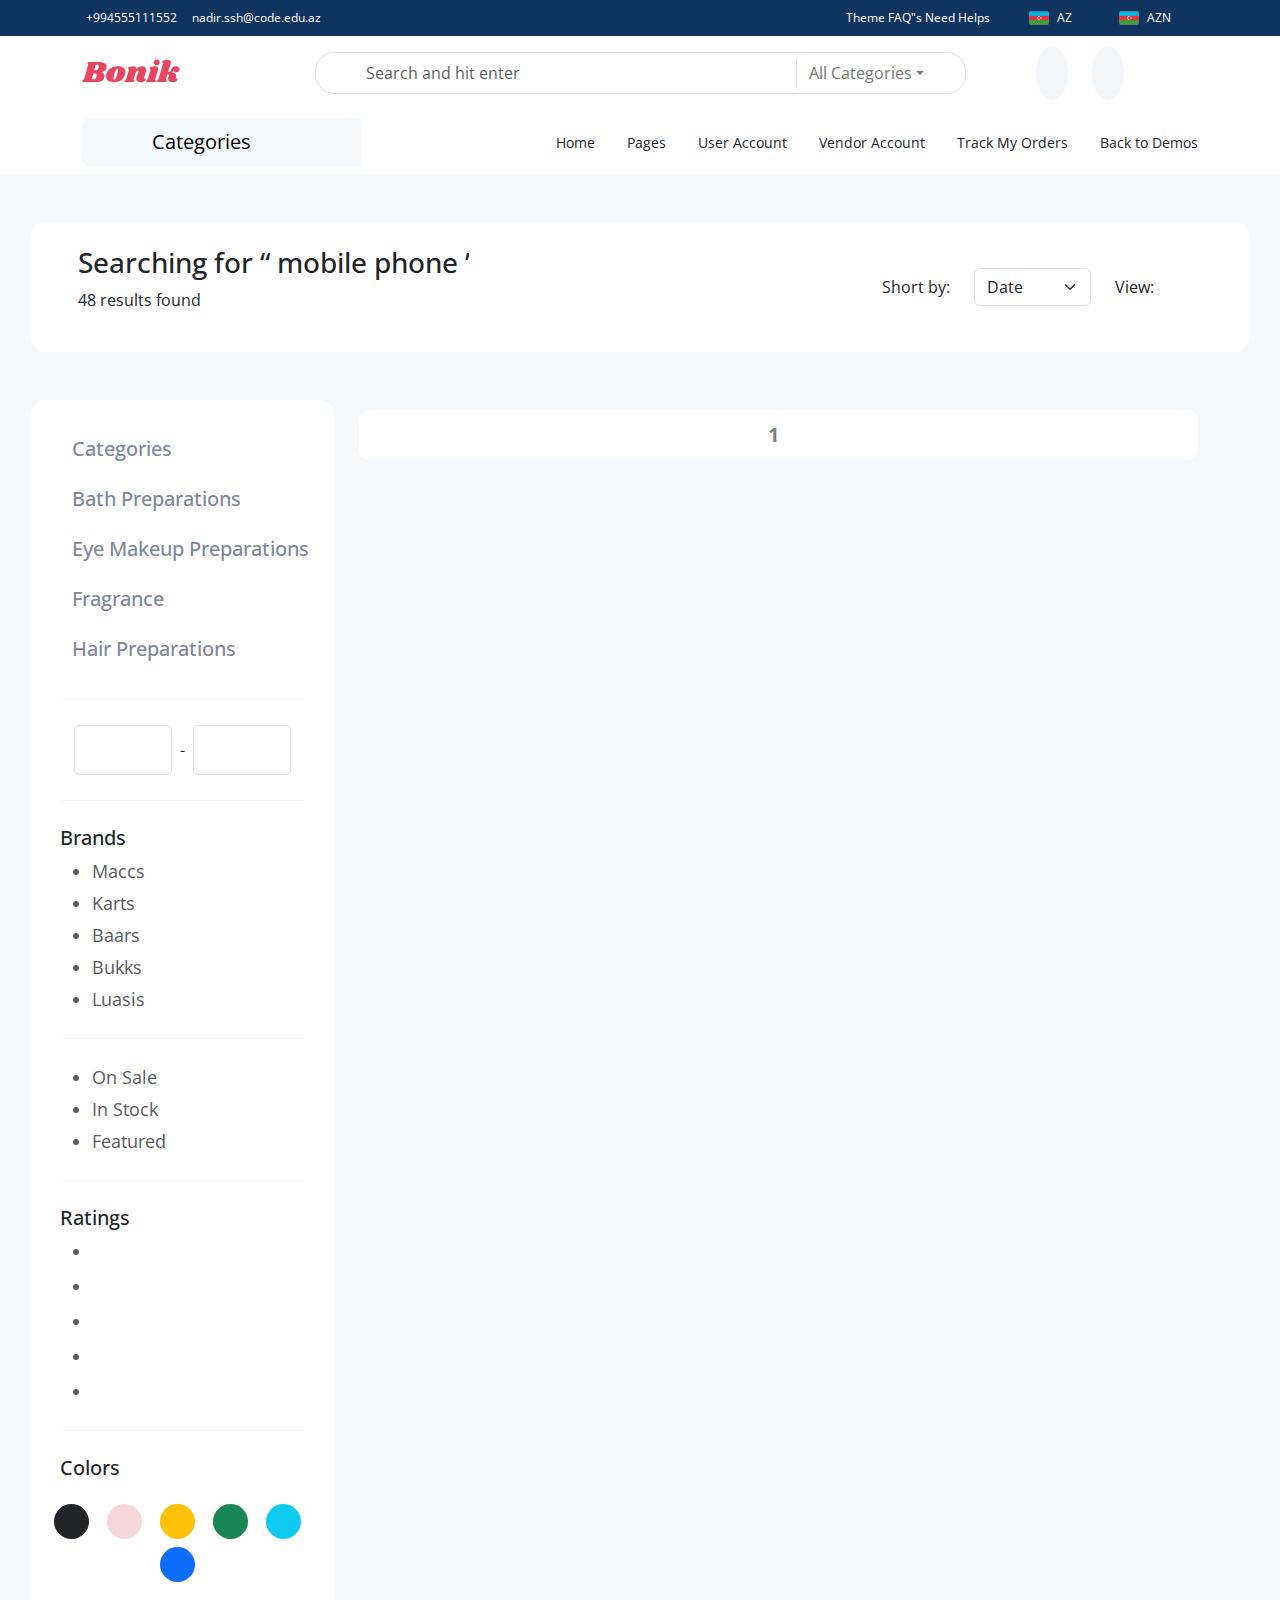
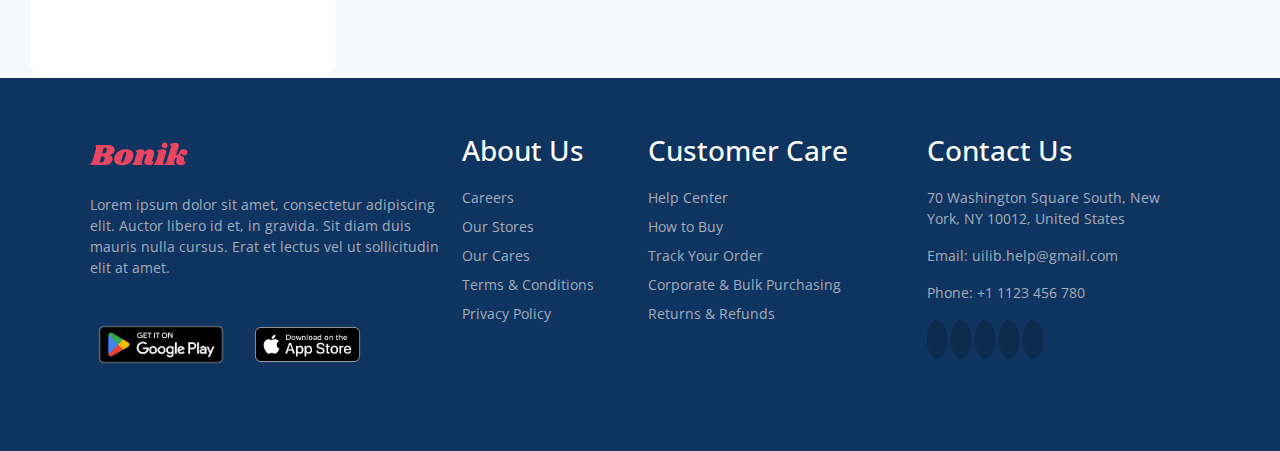
<file: search.html>
<!DOCTYPE html>
<html lang="en">

<head>
    <meta charset="UTF-8">
    <meta name="viewport" content="width=device-width, initial-scale=1.0">
    <link rel="preconnect" href="https://fonts.googleapis.com">
    <link rel="preconnect" href="https://fonts.gstatic.com" crossorigin>
    <link href="https://fonts.googleapis.com/css2?family=Open+Sans:ital,wght@0,300..800;1,300..800&display=swap"
        rel="stylesheet">
    <link href="https://cdn.jsdelivr.net/npm/bootstrap@5.3.3/dist/css/bootstrap.min.css" rel="stylesheet"
        integrity="sha384-QWTKZyjpPEjISv5WaRU9OFeRpok6YctnYmDr5pNlyT2bRjXh0JMhjY6hW+ALEwIH" crossorigin="anonymous">
    <link rel="stylesheet" href="https://cdnjs.cloudflare.com/ajax/libs/font-awesome/6.5.2/css/all.min.css"
        integrity="sha512-SnH5WK+bZxgPHs44uWIX+LLJAJ9/2PkPKZ5QiAj6Ta86w+fsb2TkcmfRyVX3pBnMFcV7oQPJkl9QevSCWr3W6A=="
        crossorigin="anonymous" referrerpolicy="no-referrer" />
    <link rel="stylesheet" href="./Assets/slick-1.8.1/slick/slick-theme.css">
    <link rel="stylesheet" href="./Assets/slick-1.8.1/slick/slick.css">
    <link rel="stylesheet" href="./Assets/css/search.css">
    <link rel="stylesheet" href="./Assets/css/style.css">
    <title>Document</title>
</head>

<body>
    <header>
        <nav class="navbar navbar-expand-lg navbartop z-3 ">
            <div class="container">
                <div class="navbartopleft col-lg-6 d-flex text-white  align-items-center">
                    <a href="./index.html"><img src="./Assets/img/logo.svg" alt="" class="d-lg-none d-block"></a>
                    <div class="d-none d-lg-block">
                        <i class="fa-solid fa-phone pe-1"></i>
                        <span class="pe-2">+994555111552</span>
                        <i class="fa-regular fa-envelope pe-1"></i>
                        <span>nadir.ssh@code.edu.az</span>
                    </div>
                </div>
                <div class="navbartopright col-lg-4  text-white d-flex justify-content-around align-items-center ">
                    <div class="d-none d-lg-block">
                        <a href="">Theme FAQ"s</a>
                        <a href="">Need Helps</a>
                    </div>
                    <div class="language d-flex justify-content-around align-items-center">
                        <img src="./Assets/img/flag_14009912.png" alt="" class="">
                        <span class="mx-2">AZ</span>
                        <i data-id="chevron1" class="fa-solid fa-chevron-down"></i>
                    </div>
                    <div class="valuta d-flex justify-content-around align-items-center">
                        <img src="./Assets/img/flag_14009912.png" alt="" class="">
                        <span class="mx-2">AZN</span>
                        <i data-id="chevron2" class="fa-solid fa-chevron-down"></i>
                    </div>
                    <div class="language-box" id="chevron1">
                        <div class="language d-flex  align-items-center">
                            <img src="./Assets/img/flag_14009912.png" alt="" class="">
                            <span class="mx-1">AZ</span>
                        </div>
                        <div class="language d-flex align-items-center">
                            <img src="./Assets/img/flag_14009832.png" alt="" class="">
                            <span class="mx-1">EN</span>
                        </div>
                        <div class="language d-flex align-items-center">
                            <img src="./Assets/img/flag_14009912.png" alt="" class="">
                            <span class="mx-1">AZ</span>
                        </div>
                    </div>
                    <div class="valuta-box" id="chevron2">
                        <div class="valuta d-flex  align-items-center">
                            <img src="./Assets/img/flag_14009912.png" alt="" class="">
                            <span class="mx-1">AZN</span>
                        </div>
                        <div class="valuta d-flex  align-items-center">
                            <img src="./Assets/img/flag_14009832.png" alt="" class="">
                            <span class="mx-1">USD</span>
                        </div>
                        <div class="valuta d-flex align-items-center">
                            <img src="./Assets/img/flag_14009912.png" alt="" class="">
                            <span class="mx-1">AZN</span>
                        </div>
                    </div>

                </div>

            </div>
        </nav>
        <div class="">
            <div class="navbar navbar-expand-lg navbarmedium bg-white z-2 ">
                <div class="container align-items-cente">
                    <div class="col-lg-2">
                        <a href="./index.html"><img src="./Assets/img/logo.svg" alt="" class="d-none d-lg-block "></a>
                    </div>
                    <div class="col-lg-7 col-sm-10 col">
                        <div class="position-relative">
                            <i class="fa-solid fa-magnifying-glass position-absolute searchicon"></i>
                            <input type="text" class="form-control searchinpt my-2 col-sm-10 "
                                placeholder="Search and hit enter" aria-label="Text input with dropdown button">
                            <button class="btn dropdown-toggle dropmenu d-none d-lg-block" type="button"
                                data-bs-toggle="dropdown" aria-expanded="false">All Categories</button>
                            <ul class="dropdown-menu dropdown-menu-end openmenu">
                                <li><a class="dropdown-item" href="#">Al Categories</a></li>
                                <li><a class="dropdown-item" href="#">Car</a></li>
                                <li><a class="dropdown-item" href="#">Clothes</a></li>
                                <li><a class="dropdown-item" href="#">Electronics</a></li>
                                <li><a class="dropdown-item" href="#">Laptop</a></li>
                                <li><a class="dropdown-item" href="#">Desktop</a></li>
                                <li><a class="dropdown-item" href="#">Camera</a></li>
                                <li><a class="dropdown-item" href="#">Toys</a></li>
                            </ul>
                        </div>
                    </div>
                    <div class="col-lg-2 d-flex navicons justify-content-end d-none d-lg-block position-relative ">
                        <i class="fa-regular fa-user mx-4 p-3"></i>
                        <a href="./cart.html"><i class="fa-solid fa-bag-shopping p-3"></i></a>
                        <span id="basketCount" class="d-none "></span>
                    </div>
                </div>
            </div>
        </div>
        <div class="navbar navbar-expand-lg navbarbottom d-none d-lg-block bg-white z-1 ">
            <div class="container">
                <div class="bmenuleft col-lg-3">
                    <div class="btn-group  w-100 ">
                        <button class="ctgbtn btn btn-light  btn-lg " type="button" data-bs-toggle="dropdown"
                            aria-expanded="false">
                            <i class="fa-solid fa-list"></i> <span class="ms-2 me-5  "> Categories</span>
                            <i class="fa-solid fa-chevron-right chevronlg "></i>
                        </button>
                        <ul class="dropdown-menu w-100 border-0 shadow ">
                            <li class="fmenulist"><a class="dropdown-item mt-2 position-relative" href="#"><i
                                        class="fa-solid fa-shirt "></i><span class="ms-3 me-5">Fashion</span><i
                                        class="fa-solid fa-chevron-right ms-5 position-absolute"></i></a>
                                <div class="menuboxf">
                                    <div class="d-flex">
                                        <div class="col-lg-9 d-flex flex-wrap ">
                                            <div class="col-lg-3 mb-5 ">
                                                <a href=""><b>Man Clothes</b></a>
                                                <a href="">Shirt</a>
                                                <a href="">T-shirt</a>
                                                <a href="">Pant</a>
                                                <a href="">Underwear</a>
                                            </div>
                                            <div class="col-lg-3">
                                                <a href=""><b>Accessories</b></a>
                                                <a href="">Belt</a>
                                                <a href="">Hat</a>
                                                <a href="">Watches</a>
                                                <a href="">Sunlasses</a>
                                            </div>
                                            <div class="col-lg-3">
                                                <a href=""><b>Shoes</b></a>
                                                <a href="">Sneakers</a>
                                                <a href="">Sandals</a>
                                                <a href="">Formal</a>
                                                <a href="">Casual</a>
                                            </div>
                                            <div class="col-lg-3">
                                                <a href=""><b>Bags</b></a>
                                                <a href="">Backpack</a>
                                                <a href="">Crossbody Bags</a>
                                                <a href="">Side Bags</a>
                                                <a href="">Slides</a>
                                            </div>
                                            <div class="col-lg-3">
                                                <a href=""><b>Woman Clothes</b></a>
                                                <a href="">Shirt</a>
                                                <a href="">T- shirt</a>
                                                <a href="">Pant</a>
                                                <a href="">Underwear</a>
                                            </div>
                                            <div class="col-lg-3">
                                                <a href=""><b>Accessories</b></a>
                                                <a href="">Belt</a>
                                                <a href="">Hat</a>
                                                <a href="">Watches</a>
                                                <a href="">Sunglasses</a>
                                            </div>
                                            <div class="col-lg-3">
                                                <a href=""><b>Shoes</b></a>
                                                <a href="">Sneakers</a>
                                                <a href="">Sandals</a>
                                                <a href="">Formal</a>
                                                <a href="">Casual</a>
                                            </div>
                                            <div class="col-lg-3">
                                                <a href=""><b>Bags</b></a>
                                                <a href="">Backpack</a>
                                                <a href="">Crossbody Bags</a>
                                                <a href="">Side Bags</a>
                                                <a href="">Slides</a>
                                            </div>
                                        </div>
                                        <div class="col-lg-3">
                                            <img src="./Assets/img/Screenshot 2024-04-09 234339.png" class="w-100 "
                                                alt="">
                                        </div>
                                    </div>
                                </div>
                            </li>
                            <li class="fmenulist"><a class="dropdown-item mt-2 position-relative" href="#"><i
                                        class="fa-solid fa-desktop"></i><span class="ms-3 me-5">Electronics</span><i
                                        class="fa-solid fa-chevron-right ms-5 position-absolute"></i></a>
                                <div class="menuboxf">
                                    <div class="d-flex">
                                        <div class="col-lg-11 d-flex flex-wrap ">
                                            <div class="col-lg-3 mb-5 ">
                                                <a href=""><b>Man Clothes</b></a>
                                                <a href="">Shirt</a>
                                                <a href="">T-shirt</a>
                                                <a href="">Pant</a>
                                                <a href="">Underwear</a>
                                            </div>
                                            <div class="col-lg-3">
                                                <a href=""><b>Accessories</b></a>
                                                <a href="">Belt</a>
                                                <a href="">Hat</a>
                                                <a href="">Watches</a>
                                                <a href="">Sunlasses</a>
                                            </div>
                                            <div class="col-lg-3">
                                                <a href=""><b>Shoes</b></a>
                                                <a href="">Sneakers</a>
                                                <a href="">Sandals</a>
                                                <a href="">Formal</a>
                                                <a href="">Casual</a>
                                            </div>
                                            <div class="col-lg-3">
                                                <a href=""><b>Bags</b></a>
                                                <a href="">Backpack</a>
                                                <a href="">Crossbody Bags</a>
                                                <a href="">Side Bags</a>
                                                <a href="">Slides</a>
                                            </div>
                                            <div class="col-lg-3">
                                                <a href=""><b>Woman Clothes</b></a>
                                                <a href="">Shirt</a>
                                                <a href="">T- shirt</a>
                                                <a href="">Pant</a>
                                                <a href="">Underwear</a>
                                            </div>
                                            <div class="col-lg-3">
                                                <a href=""><b>Accessories</b></a>
                                                <a href="">Belt</a>
                                                <a href="">Hat</a>
                                                <a href="">Watches</a>
                                                <a href="">Sunglasses</a>
                                            </div>
                                            <div class="col-lg-3">
                                                <a href=""><b>Shoes</b></a>
                                                <a href="">Sneakers</a>
                                                <a href="">Sandals</a>
                                                <a href="">Formal</a>
                                                <a href="">Casual</a>
                                            </div>
                                            <div class="col-lg-3">
                                                <a href=""><b>Bags</b></a>
                                                <a href="">Backpack</a>
                                                <a href="">Crossbody Bags</a>
                                                <a href="">Side Bags</a>
                                                <a href="">Slides</a>
                                            </div>
                                            <div class="col-lg-12">
                                                <img src="./Assets/img/Screenshot 2024-04-09 235422.png" class="w-100 "
                                                    alt="">
                                            </div>
                                        </div>

                                    </div>
                                </div>
                            </li>
                            <li><a class="dropdown-item mt-2 position-relative" href="#"><i
                                        class="fa-solid fa-bicycle"></i><span class="ms-3 me-5">Bikes</span><i
                                        class="fa-solid fa-chevron-right ms-5 position-absolute"></i></a></li>
                            <li><a class="dropdown-item mt-2 position-relative" href="#"><i
                                        class="fa-solid fa-house"></i><span class="ms-3 me-5">Home & Garden</span><i
                                        class="fa-solid fa-chevron-right ms-5 position-absolute"></i></a></li>
                            <li><a class="dropdown-item mt-2 " href="#"><i class="fa-solid fa-gift"></i><span
                                        class="ms-3 me-5">Gifts</span></a></li>
                            <li><a class="dropdown-item mt-2 " href="#"><i class="fa-solid fa-music"></i><span
                                        class="ms-3 me-5">Music</span></a></li>
                            <li><a class="dropdown-item mt-2 " href="#"><i class="fa-solid fa-heart-pulse"></i><span
                                        class="ms-3 me-5">Health & Beauty</span></a></li>
                            <li><a class="dropdown-item mt-2 " href="#"><i class="fa-solid fa-paw"></i><span
                                        class="ms-3 me-5">Pets</span></a></li>
                            <li><a class="dropdown-item mt-2 " href="#"><i class="fa-solid fa-gamepad"></i><span
                                        class="ms-3 me-5">Baby Toys</span></a></li>
                            <li><a class="dropdown-item mt-2 " href="#"><i class="fa-solid fa-basket-shopping"></i><span
                                        class="ms-3 me-5">Groceries</span></a></li>
                            <li><a class="dropdown-item mt-2 " href="#"><i class="fa-solid fa-car"></i><span
                                        class="ms-3 me-5">Automotive</span></a></li>
                        </ul>
                    </div>

                </div>
                <div class="bmenuright col-lg-8 d-flex justify-content-end align-items-center  ">
                    <div class="menuitem mx-3">
                        <a class="nav-link" href="#">Home</a>
                        <ul class="menuhover">
                            <li><a href="">Market1</a></li>
                            <li><a href="">Market2</a></li>
                            <li><a href="">Fashion1</a></li>
                            <li><a href="">Fashion2</a></li>
                            <li><a href="">Gift Shop</a></li>
                            <li><a href="">Groceries1</a></li>
                            <li><a href="">Groceries2</a></li>
                            <li><a href="">Furniture Shop</a></li>
                        </ul>
                    </div>
                    <div class="menuitem mx-3">
                        <a class="nav-link" href="#">Pages</a>
                        <ul class="menuhover">
                            <li class="justify-content-between  d-flex align-items-center  position-relative ">Sale Page
                                <i class="fa-solid fa-caret-right ms-5  "></i>
                                <ul class="limenuhover">
                                    <li><a href="">Version1</a></li>
                                    <li><a href="">Version2</a></li>
                                </ul>
                            </li>
                            <li class="justify-content-between  d-flex align-items-center position-relative ">Vendor
                                <i class="fa-solid fa-caret-right ms-5  "></i>
                                <ul class="limenuhover">
                                    <li><a href="">All Vendors</a></li>
                                    <li><a href="">Vendor store</a></li>
                                </ul>
                            </li>
                            <li class="justify-content-between  d-flex align-items-center position-relative ">Shop
                                <i class="fa-solid fa-caret-right ms-5  "></i>
                                <ul class="limenuhover">
                                    <li><a href="">Search product</a></li>
                                    <li><a href="">Single product</a></li>
                                    <li><a href="">Cart</a></li>
                                    <li><a href="">Checkout</a></li>
                                    <li><a href="">Alternative Checkout</a></li>
                                </ul>
                            </li>
                            <li class="justify-content-between  d-flex align-items-center position-relative ">Auth
                                <i class="fa-solid fa-caret-right ms-5  "></i>
                                <ul class="limenuhover">
                                    <li><a href="">Version1</a></li>
                                    <li><a href="">Version2</a></li>
                                </ul>
                            </li>
                        </ul>
                    </div>
                    <div class="menuitem mx-3">
                        <a class="nav-link" href="#">User Account</a>
                        <ul class="menuhover">
                            <li>Orders</li>
                            <li>Profile</li>
                            <li>Address</li>
                            <li>Support tickets</li>
                            <li>Wishlist</li>
                        </ul>
                    </div>
                    <div class="menuitem mx-3">
                        <a class="nav-link" href="#">Vendor Account</a>
                        <ul class="menuhover">
                            <li>Dashboard</li>
                            <li>Products</li>
                            <li>Orders</li>
                            <li>Profile</li>
                        </ul>
                    </div>
                    <div class="menuitem mx-3">
                        <a class="nav-link" href="#">Track My Orders</a>
                    </div>
                    <div class="menuitem ms-3">
                        <a class="nav-link" href="#">Back to Demos </a>
                    </div>
                </div>
            </div>
        </div>
        </div>
    </header>
    <main>
        <div class="searchinfo d-lg-flex  justify-content-between align-items-center  customcontainer bg-white my-5 p-4">
            <div class="searchinfoleft col-lg-4 ms-4 ">
                <h3>Searching for “ mobile phone ”</h3>
                <p> 48 results found</p>
            </div>
            <div class="searchinforight d-flex col-lg-6 gap-4 me-4 justify-content-end align-items-center ">
                <span>Short by:</span>
                <select class="form-select sortselect" aria-label="Default select example">
                    <option selected>Date</option>
                    <option value="1">Relevance</option>
                    <option value="2">Price Low to High</option>
                    <option value="3">Price High to Low</option>
                </select>
                <span>View:</span>
                <i  class="fa-solid fa-table-cells oddproduct"></i>
                <i class="fa-solid fa-list evenproduct"></i>
            </div>
        </div>
        <div class="searchproducts customcontainer d-lg-flex gap-4">
            <div class="col-lg-3 bg-white productsinfo">
                <div class="uldropmenu pt-4 ">
                    <ul>
                        <li>Categories</li>
                        <li class="uldrop bg-white"> Bath Preparations
                            <i class="fa-solid fa-chevron-right chevronlg "></i>
                            <ul class="uldropnonemenu">
                                <li>Bubble Bath</li>
                                <li>Bath Capsules</li>
                                <li>Others</li>
                            </ul>

                        </li>
                        <li>Eye Makeup Preparations</li>
                        <li>Fragrance</li>
                        <li>Hair Preparations</li>
                    </ul>
                </div>
                <div class="hrdiv"></div>
                <div class="pricerange customcontainer mb-4 text-center ">
                    <input type="number" class="forge-points-input me-1 " id="forge-points-input"></input> -
                    <input type="number" class="forge-points-input ms-1" id="forge-points-input"></input>
                </div>
                <div class="hrdiv"></div>
                <div class="listmenu customcontainer">
                    <h5>Brands</h5>
                    <ul>
                        <li>Maccs</li>
                        <li>Karts</li>
                        <li>Baars</li>
                        <li>Bukks</li>
                        <li>Luasis</li>
                    </ul>
                </div>
                <div class="hrdiv"></div>
                <div class="listmenu customcontainer">
                    <ul>
                        <li>On Sale</li>
                        <li>In Stock</li>
                        <li>Featured</li>
                    </ul>
                </div>
                <div class="hrdiv"></div>
                <div class="listmenu customcontainer">
                    <h5>Ratings</h5>
                    <ul>
                        <li>
                            <div class="starssearch my-2">
                                <i class="fa-solid fa-star"></i>
                                <i class="fa-solid fa-star"></i>
                                <i class="fa-solid fa-star"></i>
                                <i class="fa-solid fa-star"></i>
                                <i class="fa-solid fa-star"></i>
                            </div>
                        </li>
                        <li>
                            <div class="starssearch my-2">
                                <i class="fa-solid fa-star"></i>
                                <i class="fa-solid fa-star"></i>
                                <i class="fa-solid fa-star"></i>
                                <i class="fa-solid fa-star"></i>
                                <i class="fa-regular fa-star"></i>
                            </div>
                        </li>
                        <li>
                            <div class="starssearch my-2">
                                <i class="fa-solid fa-star"></i>
                                <i class="fa-solid fa-star"></i>
                                <i class="fa-solid fa-star"></i>
                                <i class="fa-regular fa-star"></i>
                                <i class="fa-regular fa-star"></i>
                            </div>
                        </li>
                        <li>
                            <div class="starssearch my-2">
                                <i class="fa-solid fa-star"></i>
                                <i class="fa-solid fa-star"></i>
                                <i class="fa-regular fa-star"></i>
                                <i class="fa-regular fa-star"></i>
                                <i class="fa-regular fa-star"></i>
                            </div>
                        </li>
                        <li>
                            <div class="starssearch my-2">
                                <i class="fa-solid fa-star"></i>
                                <i class="fa-regular fa-star"></i>
                                <i class="fa-regular fa-star"></i>
                                <i class="fa-regular fa-star"></i>
                                <i class="fa-regular fa-star"></i>
                            </div>
                        </li>
                    </ul>
                </div>
                <div class="hrdiv"></div>
                <div class="colors customcontainer mb-5">
                    <h5>Colors</h5>
                    <div class="row justify-content-center gap-2 mt-4 pb-5">
                        <div class="colorbox bg-dark"></div>
                        <div class="colorbox bg-danger-subtle"></div>
                        <div class="colorbox bg-warning "></div>
                        <div class="colorbox bg-success"></div>
                        <div class="colorbox bg-info"></div>
                        <div class="colorbox bg-primary "></div>
                    </div>

                </div>
            </div>
            <div class="col-lg-9">
                <div class="opticssearch d-flex flex-wrap gap-2 ">
                </div>
                <div class="pagination justify-content-center col-11">
                    <button class="paginationbtn">1</button>
                </div>
                <div class="infopagecount p-3 ">
                    
                </div>
            </div>
        </div>

    </main>
    <footer>
        <div class="container d-flex flex-sm-wrap ">
            <div class="col-lg-4 col-6 p-2  my-5 ">
                <a href=""><img src="./Assets/img/logo.svg" alt=""></a>
                <p class="mt-3">Lorem ipsum dolor sit amet, consectetur adipiscing elit. Auctor libero id et, in
                    gravida. Sit
                    diam duis mauris nulla cursus. Erat et lectus vel ut sollicitudin elit at amet.</p>
                <div class="applogo">
                    <a href=""><img src="./Assets/img/google-play-badge.png" alt=""></a>
                    <a href=""><img src="./Assets/img/Download on the App Store.png" alt=""></a>
                </div>
            </div>
            <div class="col-lg-2 col-6 p-2 my-5 ">
                <h3>About Us</h3>
                <a href="" class="d-block text-decoration-none mb-2">Careers</a>
                <a href="" class="d-block text-decoration-none mb-2">Our Stores</a>
                <a href="" class="d-block text-decoration-none mb-2">Our Cares</a>
                <a href="" class="d-block text-decoration-none mb-2">Terms & Conditions</a>
                <a href="" class="d-block text-decoration-none mb-2">Privacy Policy</a>
            </div>
            <div class="col-lg-3  col-6 p-2 my-5   ">
                <h3>Customer Care</h3>
                <a href="" class="d-block text-decoration-none mb-2">Help Center</a>
                <a href="" class="d-block text-decoration-none mb-2">How to Buy</a>
                <a href="" class="d-block text-decoration-none mb-2">Track Your Order</a>
                <a href="" class="d-block text-decoration-none mb-2">Corporate & Bulk Purchasing</a>
                <a href="" class="d-block text-decoration-none mb-2">Returns & Refunds</a>
            </div>
            <div class="col-lg-3  col-6 p-2 my-5">
                <h3>Contact Us</h3>
                <p>70 Washington Square South, New York, NY 10012, United States</p>
                <p>Email: uilib.help@gmail.com</p>
                <p>Phone: +1 1123 456 780</p>
                <div class="sosialicons mt-4">
                    <a href=""><i class="fa-brands fa-facebook-f"></i></a>
                    <a href=""><i class="fa-brands fa-twitter"></i></a>
                    <a href=""><i class="fa-brands fa-youtube"></i></a>
                    <a href=""> <i class="fa-brands fa-google"></i></a>
                    <a href=""><i class="fa-brands fa-instagram"></i></a>
                </div>
            </div>
        </div>
    </footer>



    <script src="https://cdn.jsdelivr.net/npm/bootstrap@5.3.3/dist/js/bootstrap.bundle.min.js"
        integrity="sha384-YvpcrYf0tY3lHB60NNkmXc5s9fDVZLESaAA55NDzOxhy9GkcIdslK1eN7N6jIeHz"
        crossorigin="anonymous"></script>
    <script src="https://cdnjs.cloudflare.com/ajax/libs/jquery/3.7.1/jquery.min.js" crossorigin="anonymous"
        referrerpolicy="no-referrer"></script>
    <script src="./Assets/slick-1.8.1/slick/slick.min.js"></script>
    <script src="./Assets/js/search.js"></script>
    <script src="./Assets/js/cart.js"></script>
    <script src="./Assets/js/script.js"></script>
</body>

</html>
</file>
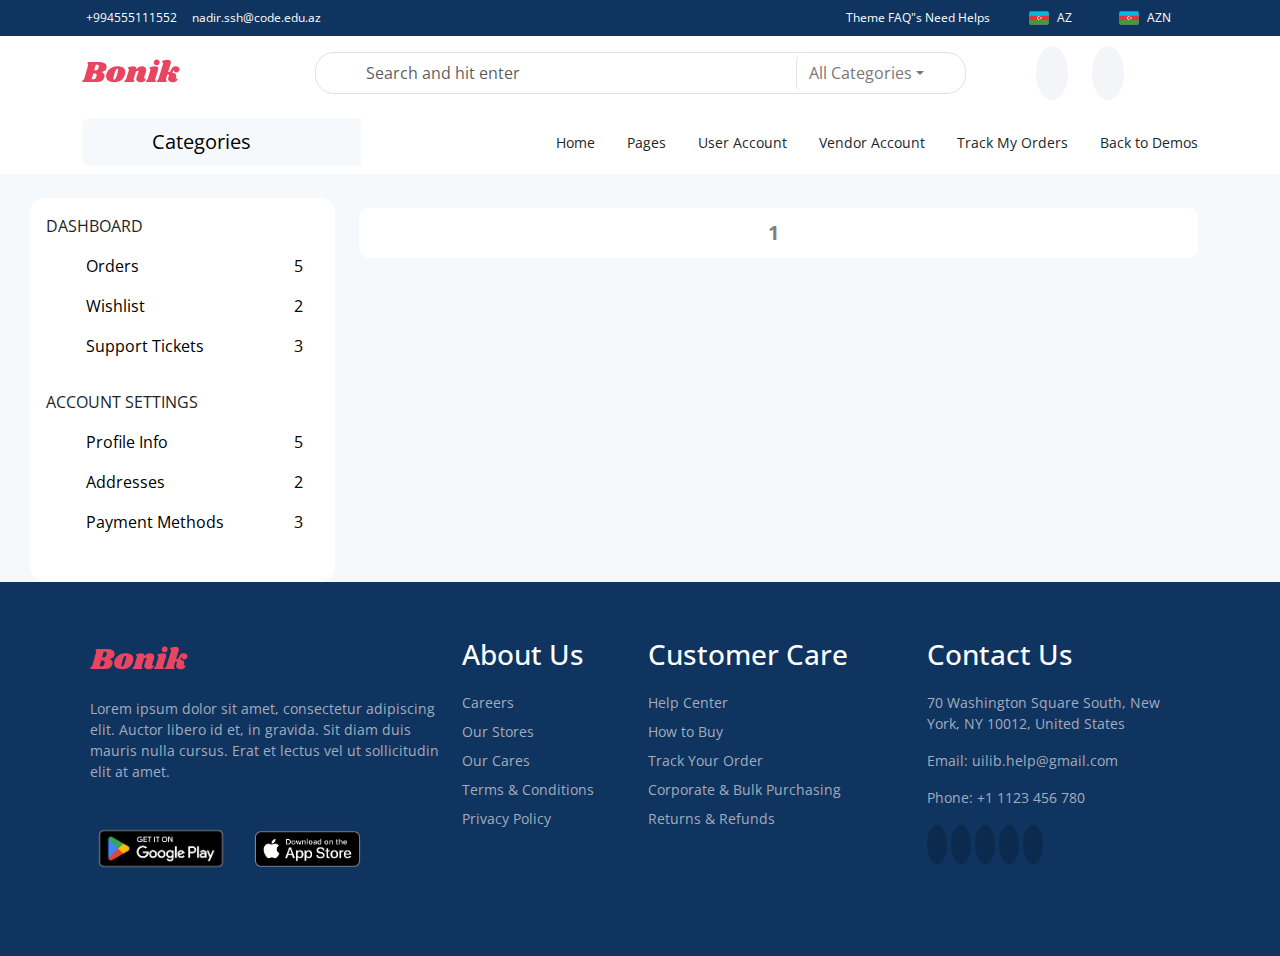
<file: wishlist.html>
<!DOCTYPE html>
<html lang="en">

<head>
    <meta charset="UTF-8">
    <meta name="viewport" content="width=device-width, initial-scale=1.0">
    <link rel="preconnect" href="https://fonts.googleapis.com">
    <link rel="preconnect" href="https://fonts.gstatic.com" crossorigin>
    <link href="https://fonts.googleapis.com/css2?family=Open+Sans:ital,wght@0,300..800;1,300..800&display=swap"
        rel="stylesheet">
    <link href="https://cdn.jsdelivr.net/npm/bootstrap@5.3.3/dist/css/bootstrap.min.css" rel="stylesheet"
        integrity="sha384-QWTKZyjpPEjISv5WaRU9OFeRpok6YctnYmDr5pNlyT2bRjXh0JMhjY6hW+ALEwIH" crossorigin="anonymous">
    <link rel="stylesheet" href="https://cdnjs.cloudflare.com/ajax/libs/font-awesome/6.5.2/css/all.min.css"
        integrity="sha512-SnH5WK+bZxgPHs44uWIX+LLJAJ9/2PkPKZ5QiAj6Ta86w+fsb2TkcmfRyVX3pBnMFcV7oQPJkl9QevSCWr3W6A=="
        crossorigin="anonymous" referrerpolicy="no-referrer" />
    <link rel="stylesheet" href="./Assets/slick-1.8.1/slick/slick-theme.css">
    <link rel="stylesheet" href="./Assets/slick-1.8.1/slick/slick.css">
    <link rel="stylesheet" href="./Assets/css/cart.css">
    <link rel="stylesheet" href="./Assets/css/search.css">
    <link rel="stylesheet" href="./Assets/css/style.css">
    <title>Document</title>
</head>

<body>

    <header>
        <nav class="navbar navbar-expand-lg navbartop z-3 ">
            <div class="container">
                <div class="navbartopleft col-lg-6 d-flex text-white  align-items-center">
                    <a href="./index.html"><img src="./Assets/img/logo.svg" alt="" class="d-lg-none d-block"></a>
                    <div class="d-none d-lg-block">
                        <i class="fa-solid fa-phone pe-1"></i>
                        <span class="pe-2">+994555111552</span>
                        <i class="fa-regular fa-envelope pe-1"></i>
                        <span>nadir.ssh@code.edu.az</span>
                    </div>
                </div>
                <div class="navbartopright col-lg-4  text-white d-flex justify-content-around align-items-center ">
                    <div class="d-none d-lg-block">
                        <a href="">Theme FAQ"s</a>
                        <a href="">Need Helps</a>
                    </div>
                    <div class="language d-flex justify-content-around align-items-center">
                        <img src="./Assets/img/flag_14009912.png" alt="" class="">
                        <span class="mx-2">AZ</span>
                        <i data-id="chevron1" class="fa-solid fa-chevron-down"></i>
                    </div>
                    <div class="valuta d-flex justify-content-around align-items-center">
                        <img src="./Assets/img/flag_14009912.png" alt="" class="">
                        <span class="mx-2">AZN</span>
                        <i data-id="chevron2" class="fa-solid fa-chevron-down"></i>
                    </div>
                    <div class="language-box" id="chevron1">
                        <div class="language d-flex  align-items-center">
                            <img src="./Assets/img/flag_14009912.png" alt="" class="">
                            <span class="mx-1">AZ</span>
                        </div>
                        <div class="language d-flex align-items-center">
                            <img src="./Assets/img/flag_14009832.png" alt="" class="">
                            <span class="mx-1">EN</span>
                        </div>
                        <div class="language d-flex align-items-center">
                            <img src="./Assets/img/flag_14009912.png" alt="" class="">
                            <span class="mx-1">AZ</span>
                        </div>
                    </div>
                    <div class="valuta-box" id="chevron2">
                        <div class="valuta d-flex  align-items-center">
                            <img src="./Assets/img/flag_14009912.png" alt="" class="">
                            <span class="mx-1">AZN</span>
                        </div>
                        <div class="valuta d-flex  align-items-center">
                            <img src="./Assets/img/flag_14009832.png" alt="" class="">
                            <span class="mx-1">USD</span>
                        </div>
                        <div class="valuta d-flex align-items-center">
                            <img src="./Assets/img/flag_14009912.png" alt="" class="">
                            <span class="mx-1">AZN</span>
                        </div>
                    </div>

                </div>

            </div>
        </nav>
        <div>
            <div class="navbar navbar-expand-lg navbarmedium bg-white z-2 ">
                <div class="container align-items-cente">
                    <div class="col-lg-2">
                        <a href="./index.html"><img src="./Assets/img/logo.svg" alt="" class="d-none d-lg-block "></a>
                    </div>
                    <div class="col-lg-7 col-sm-10 col">
                        <div class="position-relative">
                            <i class="fa-solid fa-magnifying-glass position-absolute searchicon"></i>
                            <input type="text" id="searchInput" class="form-control searchinpt my-2 col-sm-10 "
                                placeholder="Search and hit enter" aria-label="Text input with dropdown button">
                            <div id="results" class="d-none "></div>
                            <button class="btn dropdown-toggle dropmenu d-none d-lg-block" type="button"
                                data-bs-toggle="dropdown" aria-expanded="false">All Categories</button>
                            <ul class="dropdown-menu dropdown-menu-end openmenu">
                                <li><a class="dropdown-item" href="#">Al Categories</a></li>
                                <li><a class="dropdown-item" href="#">Car</a></li>
                                <li><a class="dropdown-item" href="#">Clothes</a></li>
                                <li><a class="dropdown-item" href="#">Electronics</a></li>
                                <li><a class="dropdown-item" href="#">Laptop</a></li>
                                <li><a class="dropdown-item" href="#">Desktop</a></li>
                                <li><a class="dropdown-item" href="#">Camera</a></li>
                                <li><a class="dropdown-item" href="#">Toys</a></li>
                            </ul>
                        </div>
                    </div>
                    <div class="col-lg-2 d-flex navicons justify-content-end d-none d-lg-block position-relative ">
                        <a href=""><i class="fa-regular fa-user mx-4 p-3"></i></a>
                        <i class="fa-solid fa-bag-shopping cartbag p-3"></i>
                        <span id="basketCount" class="d-none "></span>
                    </div>
                </div>
            </div>
        </div>
        <div class="navbar navbar-expand-lg navbarbottom d-none d-lg-block bg-white z-1 ">
            <div class="container">
                <div class="bmenuleft col-lg-3">
                    <div class="btn-group  w-100 ">
                        <button class="ctgbtn btn btn-light  btn-lg " type="button" data-bs-toggle="dropdown"
                            aria-expanded="false">
                            <i class="fa-solid fa-list"></i> <span class="ms-2 me-5  "> Categories</span>
                            <i class="fa-solid fa-chevron-right chevronlg "></i>
                        </button>
                        <ul class="dropdown-menu w-100 border-0 shadow ">
                            <li class="fmenulist"><a class="dropdown-item mt-2 position-relative" href="#"><i
                                        class="fa-solid fa-shirt "></i><span class="ms-3 me-5">Fashion</span><i
                                        class="fa-solid fa-chevron-right ms-5 position-absolute"></i></a>
                                <div class="menuboxf">
                                    <div class="d-flex">
                                        <div class="col-lg-9 d-flex flex-wrap ">
                                            <div class="col-lg-3 mb-5 ">
                                                <a href=""><b>Man Clothes</b></a>
                                                <a href="">Shirt</a>
                                                <a href="">T-shirt</a>
                                                <a href="">Pant</a>
                                                <a href="">Underwear</a>
                                            </div>
                                            <div class="col-lg-3">
                                                <a href=""><b>Accessories</b></a>
                                                <a href="">Belt</a>
                                                <a href="">Hat</a>
                                                <a href="">Watches</a>
                                                <a href="">Sunlasses</a>
                                            </div>
                                            <div class="col-lg-3">
                                                <a href=""><b>Shoes</b></a>
                                                <a href="">Sneakers</a>
                                                <a href="">Sandals</a>
                                                <a href="">Formal</a>
                                                <a href="">Casual</a>
                                            </div>
                                            <div class="col-lg-3">
                                                <a href=""><b>Bags</b></a>
                                                <a href="">Backpack</a>
                                                <a href="">Crossbody Bags</a>
                                                <a href="">Side Bags</a>
                                                <a href="">Slides</a>
                                            </div>
                                            <div class="col-lg-3">
                                                <a href=""><b>Woman Clothes</b></a>
                                                <a href="">Shirt</a>
                                                <a href="">T- shirt</a>
                                                <a href="">Pant</a>
                                                <a href="">Underwear</a>
                                            </div>
                                            <div class="col-lg-3">
                                                <a href=""><b>Accessories</b></a>
                                                <a href="">Belt</a>
                                                <a href="">Hat</a>
                                                <a href="">Watches</a>
                                                <a href="">Sunglasses</a>
                                            </div>
                                            <div class="col-lg-3">
                                                <a href=""><b>Shoes</b></a>
                                                <a href="">Sneakers</a>
                                                <a href="">Sandals</a>
                                                <a href="">Formal</a>
                                                <a href="">Casual</a>
                                            </div>
                                            <div class="col-lg-3">
                                                <a href=""><b>Bags</b></a>
                                                <a href="">Backpack</a>
                                                <a href="">Crossbody Bags</a>
                                                <a href="">Side Bags</a>
                                                <a href="">Slides</a>
                                            </div>
                                        </div>
                                        <div class="col-lg-3">
                                            <img src="./Assets/img/Screenshot 2024-04-09 234339.png" class="w-100 "
                                                alt="">
                                        </div>
                                    </div>
                                </div>
                            </li>
                            <li class="fmenulist"><a class="dropdown-item mt-2 position-relative" href="#"><i
                                        class="fa-solid fa-desktop"></i><span class="ms-3 me-5">Electronics</span><i
                                        class="fa-solid fa-chevron-right ms-5 position-absolute"></i></a>
                                <div class="menuboxf">
                                    <div class="d-flex">
                                        <div class="col-lg-11 d-flex flex-wrap ">
                                            <div class="col-lg-3 mb-5 ">
                                                <a href=""><b>Man Clothes</b></a>
                                                <a href="">Shirt</a>
                                                <a href="">T-shirt</a>
                                                <a href="">Pant</a>
                                                <a href="">Underwear</a>
                                            </div>
                                            <div class="col-lg-3">
                                                <a href=""><b>Accessories</b></a>
                                                <a href="">Belt</a>
                                                <a href="">Hat</a>
                                                <a href="">Watches</a>
                                                <a href="">Sunlasses</a>
                                            </div>
                                            <div class="col-lg-3">
                                                <a href=""><b>Shoes</b></a>
                                                <a href="">Sneakers</a>
                                                <a href="">Sandals</a>
                                                <a href="">Formal</a>
                                                <a href="">Casual</a>
                                            </div>
                                            <div class="col-lg-3">
                                                <a href=""><b>Bags</b></a>
                                                <a href="">Backpack</a>
                                                <a href="">Crossbody Bags</a>
                                                <a href="">Side Bags</a>
                                                <a href="">Slides</a>
                                            </div>
                                            <div class="col-lg-3">
                                                <a href=""><b>Woman Clothes</b></a>
                                                <a href="">Shirt</a>
                                                <a href="">T- shirt</a>
                                                <a href="">Pant</a>
                                                <a href="">Underwear</a>
                                            </div>
                                            <div class="col-lg-3">
                                                <a href=""><b>Accessories</b></a>
                                                <a href="">Belt</a>
                                                <a href="">Hat</a>
                                                <a href="">Watches</a>
                                                <a href="">Sunglasses</a>
                                            </div>
                                            <div class="col-lg-3">
                                                <a href=""><b>Shoes</b></a>
                                                <a href="">Sneakers</a>
                                                <a href="">Sandals</a>
                                                <a href="">Formal</a>
                                                <a href="">Casual</a>
                                            </div>
                                            <div class="col-lg-3">
                                                <a href=""><b>Bags</b></a>
                                                <a href="">Backpack</a>
                                                <a href="">Crossbody Bags</a>
                                                <a href="">Side Bags</a>
                                                <a href="">Slides</a>
                                            </div>
                                            <div class="col-lg-12">
                                                <img src="./Assets/img/Screenshot 2024-04-09 235422.png" class="w-100 "
                                                    alt="">
                                            </div>
                                        </div>

                                    </div>
                                </div>
                            </li>
                            <li><a class="dropdown-item mt-2 position-relative" href="#"><i
                                        class="fa-solid fa-bicycle"></i><span class="ms-3 me-5">Bikes</span><i
                                        class="fa-solid fa-chevron-right ms-5 position-absolute"></i></a></li>
                            <li><a class="dropdown-item mt-2 position-relative" href="#"><i
                                        class="fa-solid fa-house"></i><span class="ms-3 me-5">Home & Garden</span><i
                                        class="fa-solid fa-chevron-right ms-5 position-absolute"></i></a></li>
                            <li><a class="dropdown-item mt-2 " href="#"><i class="fa-solid fa-gift"></i><span
                                        class="ms-3 me-5">Gifts</span></a></li>
                            <li><a class="dropdown-item mt-2 " href="#"><i class="fa-solid fa-music"></i><span
                                        class="ms-3 me-5">Music</span></a></li>
                            <li><a class="dropdown-item mt-2 " href="#"><i class="fa-solid fa-heart-pulse"></i><span
                                        class="ms-3 me-5">Health & Beauty</span></a></li>
                            <li><a class="dropdown-item mt-2 " href="#"><i class="fa-solid fa-paw"></i><span
                                        class="ms-3 me-5">Pets</span></a></li>
                            <li><a class="dropdown-item mt-2 " href="#"><i class="fa-solid fa-gamepad"></i><span
                                        class="ms-3 me-5">Baby Toys</span></a></li>
                            <li><a class="dropdown-item mt-2 " href="#"><i class="fa-solid fa-basket-shopping"></i><span
                                        class="ms-3 me-5">Groceries</span></a></li>
                            <li><a class="dropdown-item mt-2 " href="#"><i class="fa-solid fa-car"></i><span
                                        class="ms-3 me-5">Automotive</span></a></li>
                        </ul>
                    </div>

                </div>
                <div class="bmenuright col-lg-8 d-flex justify-content-end align-items-center  ">
                    <div class="menuitem mx-3">
                        <a class="nav-link" href="#">Home</a>
                        <ul class="menuhover">
                            <li><a href="">Market1</a></li>
                            <li><a href="">Market2</a></li>
                            <li><a href="">Fashion1</a></li>
                            <li><a href="">Fashion2</a></li>
                            <li><a href="">Gift Shop</a></li>
                            <li><a href="">Groceries1</a></li>
                            <li><a href="">Groceries2</a></li>
                            <li><a href="">Furniture Shop</a></li>
                        </ul>
                    </div>
                    <div class="menuitem mx-3">
                        <a class="nav-link" href="#">Pages</a>
                        <ul class="menuhover">
                            <li class="justify-content-between  d-flex align-items-center  position-relative ">Sale Page
                                <i class="fa-solid fa-caret-right ms-5  "></i>
                                <ul class="limenuhover">
                                    <li><a href="">Version1</a></li>
                                    <li><a href="">Version2</a></li>
                                </ul>
                            </li>
                            <li class="justify-content-between  d-flex align-items-center position-relative ">Vendor
                                <i class="fa-solid fa-caret-right ms-5  "></i>
                                <ul class="limenuhover">
                                    <li><a href="">All Vendors</a></li>
                                    <li><a href="">Vendor store</a></li>
                                </ul>
                            </li>
                            <li class="justify-content-between  d-flex align-items-center position-relative ">Shop
                                <i class="fa-solid fa-caret-right ms-5  "></i>
                                <ul class="limenuhover">
                                    <li><a href="">Search product</a></li>
                                    <li><a href="">Single product</a></li>
                                    <li><a href="">Cart</a></li>
                                    <li><a href="">Checkout</a></li>
                                    <li><a href="">Alternative Checkout</a></li>
                                </ul>
                            </li>
                            <li class="justify-content-between  d-flex align-items-center position-relative ">Auth
                                <i class="fa-solid fa-caret-right ms-5  "></i>
                                <ul class="limenuhover">
                                    <li><a href="">Version1</a></li>
                                    <li><a href="">Version2</a></li>
                                </ul>
                            </li>
                        </ul>
                    </div>
                    <div class="menuitem mx-3">
                        <a class="nav-link" href="#">User Account</a>
                        <ul class="menuhover">
                            <li>Orders</li>
                            <li>Profile</li>
                            <li>Address</li>
                            <li>Support tickets</li>
                            <li>Wishlist</li>
                        </ul>
                    </div>
                    <div class="menuitem mx-3">
                        <a class="nav-link" href="#">Vendor Account</a>
                        <ul class="menuhover">
                            <li>Dashboard</li>
                            <li>Products</li>
                            <li>Orders</li>
                            <li>Profile</li>
                        </ul>
                    </div>
                    <div class="menuitem mx-3">
                        <a class="nav-link" href="#">Track My Orders</a>
                    </div>
                    <div class="menuitem ms-3">
                        <a class="nav-link" href="#">Back to Demos </a>
                    </div>
                </div>
            </div>
        </div>
        </div>
    </header>
    <main>
        <div class=" searchproducts customcontainer d-lg-flex gap-4 mt-4">
            <div class="wishlist col-lg-3 bg-white productsinfo p-3 ">
                <p>DASHBOARD</p>
                <ul>
                    <li>
                        <a href="" class="text-decoration-none text-black justify-content-between d-flex pe-3 pb-3 ">
                            <span><i class="fa-solid fa-cart-shopping me-2"></i>Orders</span>
                            <span>5</span>
                        </a>
                    </li>
                    <li>
                        <a href="" class="text-decoration-none text-black justify-content-between d-flex pe-3  pb-3 ">
                            <span><i class="fa-regular fa-heart me-2"></i>Wishlist</span>
                            <span>2</span>
                        </a>
                    </li>
                    <li>
                        <a href="" class="text-decoration-none text-black justify-content-between d-flex pe-3  pb-3 ">
                            <span><i class="fa-solid fa-headset me-2"></i>Support Tickets</span>
                            <span>3</span>
                        </a>
                    </li>
                </ul>
                <p>ACCOUNT SETTINGS</p>
                <ul>
                    <li>
                        <a href="" class="text-decoration-none text-black justify-content-between d-flex pe-3 pb-3 ">
                            <span><i class="fa-solid fa-cart-shopping me-2"></i>Profile Info</span>
                            <span>5</span>
                        </a>
                    </li>
                    <li>
                        <a href="" class="text-decoration-none text-black justify-content-between d-flex pe-3  pb-3 ">
                            <span><i class="fa-regular fa-heart me-2"></i>Addresses</span>
                            <span>2</span>
                        </a>
                    </li>
                    <li>
                        <a href="" class="text-decoration-none text-black justify-content-between d-flex pe-3  pb-3 ">
                            <span><i class="fa-solid fa-headset me-2"></i>Payment Methods</span>
                            <span>3</span>
                        </a>
                    </li>
                </ul>
            </div>
            <div class="col-lg-9">
                <div class="opticssearch d-flex flex-wrap gap-2 ">
                </div>
                <div class="pagination justify-content-center col-11">
                    <button class="paginationbtn">1</button>
                </div>
                <div class="infopagecount p-3 ">

                </div>
            </div>
        </div>
    </main>
    <footer>
        <div class="container d-flex flex-sm-wrap ">
            <div class="col-lg-4 col-6 p-2  my-5 ">
                <a href=""><img src="./Assets/img/logo.svg" alt=""></a>
                <p class="mt-3">Lorem ipsum dolor sit amet, consectetur adipiscing elit. Auctor libero id et, in
                    gravida. Sit
                    diam duis mauris nulla cursus. Erat et lectus vel ut sollicitudin elit at amet.</p>
                <div class="applogo">
                    <a href=""><img src="./Assets/img/google-play-badge.png" alt=""></a>
                    <a href=""><img src="./Assets/img/Download on the App Store.png" alt=""></a>
                </div>
            </div>
            <div class="col-lg-2 col-6 p-2 my-5 ">
                <h3>About Us</h3>
                <a href="" class="d-block text-decoration-none mb-2">Careers</a>
                <a href="" class="d-block text-decoration-none mb-2">Our Stores</a>
                <a href="" class="d-block text-decoration-none mb-2">Our Cares</a>
                <a href="" class="d-block text-decoration-none mb-2">Terms & Conditions</a>
                <a href="" class="d-block text-decoration-none mb-2">Privacy Policy</a>
            </div>
            <div class="col-lg-3  col-6 p-2 my-5   ">
                <h3>Customer Care</h3>
                <a href="" class="d-block text-decoration-none mb-2">Help Center</a>
                <a href="" class="d-block text-decoration-none mb-2">How to Buy</a>
                <a href="" class="d-block text-decoration-none mb-2">Track Your Order</a>
                <a href="" class="d-block text-decoration-none mb-2">Corporate & Bulk Purchasing</a>
                <a href="" class="d-block text-decoration-none mb-2">Returns & Refunds</a>
            </div>
            <div class="col-lg-3  col-6 p-2 my-5">
                <h3>Contact Us</h3>
                <p>70 Washington Square South, New York, NY 10012, United States</p>
                <p>Email: uilib.help@gmail.com</p>
                <p>Phone: +1 1123 456 780</p>
                <div class="sosialicons mt-4">
                    <a href=""><i class="fa-brands fa-facebook-f"></i></a>
                    <a href=""><i class="fa-brands fa-twitter"></i></a>
                    <a href=""><i class="fa-brands fa-youtube"></i></a>
                    <a href=""> <i class="fa-brands fa-google"></i></a>
                    <a href=""><i class="fa-brands fa-instagram"></i></a>
                </div>
            </div>
        </div>
    </footer>



    <script src="https://cdn.jsdelivr.net/npm/bootstrap@5.3.3/dist/js/bootstrap.bundle.min.js"
        integrity="sha384-YvpcrYf0tY3lHB60NNkmXc5s9fDVZLESaAA55NDzOxhy9GkcIdslK1eN7N6jIeHz"
        crossorigin="anonymous"></script>
    <script src="https://cdnjs.cloudflare.com/ajax/libs/jquery/3.7.1/jquery.min.js" crossorigin="anonymous"
        referrerpolicy="no-referrer"></script>
    <script src="./Assets/slick-1.8.1/slick/slick.min.js"></script>
    <script src="./Assets/js/cart.js"></script>
    <script src="./Assets/js/wishlist.js"></script>
    <script src="./Assets/js/script.js"></script>


</body>

</html>
</file>
<file: Assets/css/cart.css>
.cartbtn{
    display: inline-flex;
    border-radius: 300px;
    transition: all 150ms ease-in-out 0s;
    cursor: pointer;
    box-shadow: unset;
    margin-top: 4px;
    margin-bottom: 4px;
    padding: 0.5rem 1.5rem;
    color: white;
    background-color: rgb(233, 69, 96);
    font-size: 14px;
    font-weight: 600;
}
.carthr{
    cursor: unset;
    box-shadow: none;
    width: 50px;
    height: 4px;
    background-color: rgb(255, 225, 230);
}
.cartbtn2{
    display: inline-flex;
    border-radius: 300px;
    transition: all 150ms ease-in-out 0s;
    cursor: pointer;
    box-shadow: unset;
    margin-top: 4px;
    margin-bottom: 4px;
    padding: 0.5rem 1.5rem;
    color: rgb(233, 69, 96);
    background-color: rgb(255, 225, 230);
    font-size: 14px;
    font-weight: 600;
}
.singlepr{
    display: flex;
    overflow: hidden;
    position: relative;
    border-radius: 10px;
    box-shadow: rgba(0, 0, 0, 0.05) 0px 6px 26px;
    background-color: rgb(255, 255, 255);
    margin-bottom: 1.5rem;
    padding: 10px;
}
.singlepr img{
    width: 140px;
    aspect-ratio: auto 140 / 140;
    height: 140px;
    margin-right: 20px;
    object-fit: contain;
}
.cartprinfo h5{
    margin-top: 30px;
    margin-bottom: 40px;
    font-weight: 600;
}
.countprbox{
    right: 30px;
    bottom: 20px;
}
.countprbox span{
    margin: 0 8px;
}
.countprbox i{
    padding: 6px;
    border: 1px solid rgb(233, 69, 96);
    border-radius: 5px;
    color: rgb(233, 69, 96);
    cursor: pointer;
}
.closebtn{
    position: absolute;
    right: 30px;
    top: 20px;
    font-size: 20px;
    cursor: pointer;
}
.totaltextarea{
    display: block;
    padding: 8px 12px;
    min-height: 40px;
    font-size: inherit;
    color: rgb(43, 52, 69);
    border-radius: 5px;
    border: 1px solid rgb(218, 225, 231);
    width: 100%;
    outline: none;
    overflow: auto;
    font-family: inherit;
    height: 150px;
}
.notetxt{
    color: rgb(233, 69, 96);
    font-size: 12px;
    cursor: unset;
    box-shadow: none;
    padding: 3px 10px;
    background-color: rgb(255, 225, 230);
    border-radius: 3px;
}
.texthrline{
    height: 1px;
    background-color: rgb(243, 245, 249);
    margin-bottom: 1rem;
}
.textinptarea{
    padding: 8px 12px;
    height: 40px;
    font-size: inherit;
    color: rgb(43, 52, 69);
    border-radius: 5px;
    border: 1px solid rgb(218, 225, 231);
    width: 100%;
    outline: none;
    font-family: inherit;
}
.textapplybtn{
    width: 100%;
    cursor: pointer;
    font-weight: 600;
    background: white;
    transition: all 150ms ease-in-out 0s;
    padding: 10px 16px;
    color: rgb(233, 69, 96);
    border: 1px solid rgb(233, 69, 96);
    height: 40px;
    font-size: 14px;
    border-radius: 5px;
    margin-top: 1rem;
    margin-bottom: 30px;
}
.checkout{
    width: 100%;
    cursor: pointer;
    font-weight: 600;
    background-color: rgb(233, 69, 96);
    color: rgb(255, 255, 255);
    transition: all 150ms ease-in-out 0s;
    padding: 10px 16px;
    border: 1px solid rgb(233, 69, 96);
    height: 40px;
    font-size: 14px;
    border-radius: 5px;
    margin-top: 1rem;
    margin-bottom: 30px;
}
.textapplybtn:hover{
    background-color: rgb(233, 69, 96);
    color: rgb(255, 255, 255);
}

.dropbtn {
    background-color: transparent;
    color: rgb(131, 131, 131);
    padding: 16px;
    font-size: 16px;
    border: none;
    cursor: pointer;
    position: absolute;
  }
  
.dropsearch{
    border: 1px solid rgb(218, 225, 231);
    height: 40px;
    padding: 7px;
    border-radius: 5px;
}
  #myInput1,#myInput2,#myInput3{
    color: inherit;
    background: 0px center;
    opacity: 1;
    width: 100%;
    grid-area: 1 / 2;
    font: inherit;
    min-width: 2px;
    border: 0px;
    margin: 0px;
    outline: 0px;
    padding: 0px;
  }
  .colorchange{
    border: 1px solid rgb(233, 69, 96) !important;
  }
  
  .dropdown {
    position: absolute;
    display: inline-block;
    right: 40px;
    bottom: 47px;
  }
  
  .dropdown-content {
    display: none;
    position: absolute;
    background-color: white;
    min-width: 270px;
    overflow: auto;
    border: 1px solid #ddd;
    z-index: 1;
    right: -39px;
    max-height: 200px;
    top: 49px;
  }
  
  .dropdown-content a {
    color: black;
    padding: 12px 16px;
    text-decoration: none;
    display: block;
  }
  
  .dropdown a:hover {background-color: #ddd;}
  
  .show {display: block;}

button:disabled .fa-minus{
    background-color: rgb(218, 225, 231);
    color: rgb(125, 135, 156);
    border-color: rgb(218, 225, 231);
    cursor: unset;
  }
.forminput{
    padding: 8px 12px;
    height: 40px;
    font-size: inherit;
    color: rgb(43, 52, 69);
    border-radius: 5px;
    border: 1px solid rgb(218, 225, 231);
    width: 100%;
    outline: none;
    font-family: inherit;
}
.detailbox p{
    margin-bottom: 6px;
    margin-top: 15px;
    font-size: 0.875rem;
}
.dbox{
flex-wrap: wrap;
height: unset;
margin: -0.875rem;
}   
.detailsarea .col-lg-4{
    max-height: 410px;
}
</file>
<file: Assets/css/style.css>
* {
    margin: 0;
    padding: 0;
    box-sizing: border-box;
    font-family: "Open Sans", sans-serif;
}

html,
body {
    /* max-width: 100%;
    overflow-x: hidden; */
    background-color: #f6f9fc;
}
.customcontainer{
    margin-left: 30px !important;
    margin-right: 30px !important;
}

.navbartop {
    background-color: #0f3460;
}

.navbartopleft {

    font-size: 12px;
}

.navbartopright {

    font-size: 12px;
    position: relative;

}

.navbartopleft img {
    height: 36px;
}

.navbartopright a {
    text-decoration: none;
    color: white;
}

.navbartopright a:hover {
    color: rgb(233, 69, 96);
}

.navbartopright img {
    width: 20px;
    border-radius: 30%;
}

.language-box {
    position: absolute;
    top: 30px;
    background-color: white;
    color: black;
    font-weight: 500;
    width: 150px;
    padding: 10px;
    border-radius: 10px;
    display: none;
    box-shadow: 1px 1px #888888;
}

.valuta-box {
    position: absolute;
    top: 30px;
    right: 5px;
    background-color: white;
    color: black;
    font-weight: 500;
    width: 150px;
    padding: 10px;
    border-radius: 10px;
    display: none;
    box-shadow: 1px 1px #888888;
}

.navbartopright i {
    cursor: pointer;
}

.searchicon {
    z-index: 11;
    top: 14px;
    left: 15px;
    color: #aca8a8;
}

.searchinpt {
    border-radius: 19px !important;
    padding: 8px 50px;
    width: 100% !important;
}

.dropmenu {
    position: absolute;
    border: none;
    left: 74%;
    bottom: 3px;
    border-left: 1px solid rgb(228, 227, 227);
    color: rgb(119, 119, 119);
}

.openmenu {
    top: 42px !important;
    padding: 24px;
    border: none;
    box-shadow: rgba(0, 0, 0, 0.16) 0px 6px 12px;
    padding-right: 60px;
}

.searchinpt:focus {
    border: 1px solid rgb(233, 69, 96);
    box-shadow: none !important;
}

.navicons i {
    border-radius: 50%;
    background-color: #f3f5f9;
    color: #808792;
    cursor: pointer;
}

.ctgbtn {
    background-color: #f6f9fc;
}

.ctgbtn:hover {
    background-color: #f6f9fc !important;
    border: none !important;
}

.bmenuright {
    font-size: 14px;
}

.bmenuright a:hover {
    color: rgb(233, 69, 96);
}

.applogo img {
    width: 40%;
}

footer {
    background-color: #0f3460;
    width: 100%;
}

footer a,
footer p {
    color: #a4acbb;
    font-size: 14px;
}

footer h3 {
    color: white;
    margin-bottom: 20px;
}

.sosialicons i {
    color: #c5c6c7;
    padding: 10px;
    background-color: #0c2a4d;
    border-radius: 50%;
    font-size: 14px;
    margin-right: 4px;

}

.menuhover {
    position: absolute;
    background-color: white;
    padding: 15px;
    border-radius: 10px;
    width: 200px;
    top: 40px;
    box-shadow: 1px 1px #888888;
    display: none;
}

.menuitem:hover .menuhover {
    display: block;
}

.menuitem li:hover {
    background-color: #f6f9fc;
}

.menuhover li {
    list-style-type: none;
    padding: 5px;
}

.menuitem li>a {
    text-decoration: none;
    color: #505050;
}

.limenuhover {
    position: absolute;
    background-color: white;
    padding: 15px;
    border-radius: 10px;
    width: 200px;
    box-shadow: 1px 1px #888888;
    top: 0;
    left: 170px;
    display: none;
}

.menuhover>li:hover .limenuhover {
    display: block;
}

.chevronlg {
    transition: 0.3s;
    font-size: 15px;
}

.rotate {
    transform: rotate(90deg);
}

.dropdown-item>i {
    right: 20px;
}

.menuboxf {
    position: absolute;
    display: flex;
    background-color: white;
    left: 101%;
    width: 800px;
    padding: 20px;
    top: 0%;
    display: none;
}

.menuboxf a {
    text-decoration: none;
    color: black;
    display: block;
    padding-bottom: 6px;
}

.fmenulist:hover .menuboxf {
    display: block;
}

.menuboxf a:hover {
    background-color: #f6f9fc;
}

.slidebox {
    display: flex;
    padding-top: 50px;
}

.slidebox h1 {
    font-size: 50px;
    font-weight: 700;
    margin-bottom: 30px;
}

.slidebox p {
    margin-bottom: 30px;
}

.slidebox button {
    margin-bottom: 30px;
    width: 120px !important;
    background-color: rgb(233, 69, 96);
    color: white;
}

.slidebox img {
    width: 100%;
}

.productslide1 {
    background-color: #f6f9fc;
    position: relative;

}

.productslide1 .slick-dots {
    background-color: #f6f9fc;
}

.titleicons h3 {
    font-weight: 700;
    margin-top: 45px;
}

.titleicons>i {
    color: #e94661;
    font-size: 22px;
    margin-right: 20px;
    margin-left: 40px;
    margin-top: 40px;
    font-weight: 700;

}

.cardbox {
    background-color: white;
    padding: 28px;
    margin: 9px;
    border-radius: 13px;
    width: 30%;
    transition: .5s;
}
@media only screen and (max-width: 768px) {
    .flashproducts2{
        .cardbox{
            width: 48% !important;
        }
    }
   .cardbox{
         width: 47% ;
         margin: 0px !important;
         margin-right: 10px !important;
         margin-bottom: 10px !important;
   }
   .catgbtn{
    width: 32% !important;
   }
  }
.cardbox h3,
.ratingbox h3 {
    font-size: 18px;
    font-weight: 600;
}

.stars i {
    color: #ffcd4e;
    font-size: 14px;
}

.pricebox h3:first-child {
    color: #e94661;
}

.pricebox h3:last-child {
    text-decoration: line-through;
    color: #7d879c;
}

.discountPercentage {
    background-color: #e94560;
    position: absolute;
    color: white;
    font-size: 12px;
    font-weight: 600;
    border-radius: 40px;
    padding: 2px 10px;
}

.addbasketbox {
    position: absolute;
    bottom: 22px;
    right: 23px;
}

.addbasketbox i {
    color: #e94560;
    border: 1px solid #e94560;
    border-radius: 3px;
    padding: 4px;
    cursor: pointer;
}

.addbasketbox i:hover {
    background-color: #e94560;
    color: white;
}

.hovericons i {
    font-size: 19px;
    margin-bottom: 7px;
    text-align: center;
    cursor: pointer;
}

.hovericons {
    position: absolute;
    right: 14px;
    display: none;
}
.cardbox:hover{
    
    box-shadow: rgba(3, 0, 71, 0.09) 0px 8px 45px;
}
.cardbox:hover .hovericons {
    display: block;
}
h3{
    overflow: hidden;
     text-wrap: nowrap;
}
.cardbox img {
    width: 100%;
    height: 100%;
    object-fit: cover;
    cursor: pointer;
}

.cardimg {
    width: 200px;
    height: 220px;
    margin: 60px auto 70px auto;
    overflow: hidden;
}

.productcards p:first-child {
    position: absolute;
    font-size: 10px;
    color: white;
    font-weight: 700;
    background-color: rgb(15, 52, 96);
    border-radius: 30px;
    top: 13px;
    left: 16px;
    padding: 5px;

}

.productcards p:last-child {
    position: absolute;
    font-size: 10px;
    color: black;
    font-weight: 700;
    background-color: rgb(227, 233, 239);
    border-radius: 30px;
    top: 13px;
    right: 16px;
    padding: 5px;
}

.topimages img {
    width: 100%;
    height: 100%;
    object-fit: contain;
    margin: 20px 0;
}

.productcards {
    position: relative;
    border-radius: 10px;
    padding: 29px !important;
    margin: 20px;
    background-color: white;
}

.topimagesw {
    width: 200px;
    height: 100px;
    overflow: hidden;
}

.view {
    right: 84px;
    top: 40px;
    color: gray;
    cursor: pointer;
}

.ratingcard {
    text-align: center;
    width: 23%;
    margin-left: 7px;
    margin-top: 10px;
}

.ratingcard img {
    width: 100%;
    border-radius: 10px;
}

.topratings {
    border-radius: 15px;
}

.ratingbox .col-lg-2 img {
    width: 100%;
    height: 100%;
    object-fit: contain;
}

.bigdiscimg {
    width: 150px;
    height: 150px;
    overflow: hidden;
    margin: auto;
    margin-top: 20px;
    margin-bottom: 20px;
}

.bigdisccard {
    border-radius: 15px;
}

.categoricars {
    background-color: white;
    border-radius: 15px;
    padding: 20px;
    margin:15px;
box-shadow: 1px -2px 1px 0px rgba(0,0,0,0.05);
-webkit-box-shadow: 1px -2px 1px 0px rgba(0,0,0,0.05);
-moz-box-shadow: 1px -2px 1px 0px rgba(0,0,0,0.05);
max-height: 580px;
}

.models {
    background-color: #F6F9FC;
    padding: 11px 20px;
    border-radius: 10px;
    margin-bottom: 20px;
    cursor: pointer;
    width: 300px;
}
.models span{
    font-weight: 600;
    color: #2b3445;
    font-size: 17px;
    cursor: pointer;
}
.models img {
    width: 20px;
    height: 20px;
    margin-right: 6px;
}
.line{
    width: 1px;
    height: 19px;
    background-color: #7d879c;
    margin: 0 10px;
}
.menubtn span:first-child{
    color: black;
    font-size: 22px;
    font-weight: 600;
    cursor: pointer;
}
.menubtn span:last-child{
    color: #7d879c;
    font-size: 22px;
    font-weight: 600;
    cursor: pointer;
}
.catgbtn{
    border-radius: 14px;
    margin-bottom: 20px;
    width: 16%;
    cursor: pointer;
    padding: 8px 18px;
}
.catgbtn:hover{
    box-shadow: 1px 2px 1px 0px rgba(0,0,0,0.05);
-webkit-box-shadow: 1px 2px 1px 0px rgba(0,0,0,0.05);
-moz-box-shadow: 1px 2px 1px 0px rgba(0,0,0,0.05);
}
.flashproducts2 .cardbox{
    width: 23%;
    margin: 10px;
}
.footerbanner .col-lg-3{
padding-top: 40px;
padding-bottom: 40px;
border-radius: 10px;
}
.footerbanner .col-lg-3 i{
padding: 20px;
background-color: #f3f5f9;
border-radius: 50%;
color: #0f3460;
}
.footerbanner .col-lg-3 p{
    font-weight: 600;
}
.ratingbox  div p{
    font-size: 18px;
    font-weight: 600;
}

.clickboxw{
width: 350px;
margin-left: 40px;
margin-top: 40px;
}
.bnrimg{
    width: 98%;
}
.categoriesarea{
    margin-left: 32px !important;
}
.fixedbar{
    left: 0px;
    right: 0px;
    z-index: 1500;
    position: fixed;
    top: 0px;
    transition: all 350ms ease-in-out 0s;
}
.footermenusm{
    left: 0px;
    right: 0px;
    z-index: 15000;
    position: fixed;
    bottom: 0px;
    transition: all 350ms ease-in-out 0s;
    background-color: white;
    box-shadow: rgba(0, 0, 0, 0.1) 0px 1px 4px 3px;
}
#basketCount{
    background-color: #ff003c;
    border-radius: 34%;
    color: white;
    font-size: 10px;
    width: 14px;
    position: absolute;
    font-weight: 700;
    padding: 1px;
    text-align: center;
    right: 40px;
    top: 6px;
}
.result{
    text-decoration: none;
    display: block;
    color: black;
    cursor: pointer;
  }
  .result:hover{
    background-color: #eeeeee;
  }
.cartfixedbox{
    width: 380px;
    right: 0;
    top: 0px;
    z-index: 1111;
    height: 100vh;
    flex-direction: column;
    /* overflow: hidden; */
    overflow-y:scroll;
    overflow-x:hidden;
}
.backgroudcart{
    width: 100%;
    height: 100vh;
    background: rgba(0, 0, 0, 0.53);
    right: 0;
    top: 0px;
    z-index: 111111111;
    flex-direction: column;
  
}
.minicartimg{
    overflow: hidden;
    object-fit: contain;

}
.minicartimg img{
    width: 100%;
}
.minicartinfo h4{
    font-size: 16px;
    font-weight: 700;
}
.minicartinfo p{
    font-size: 10px;
    margin: 0;
}
.minicartinfo span{
    font-weight: 600;
    color: red;
}
.minicartinfo{
    padding-left: 5px;
}
.minicartinfo i{
    top: 40px;
    right: 10px;
}
.minicarticons i{
    display: flex;
    width: unset;
    justify-content: center;
    align-items: center;
    outline: none;
    cursor: pointer;
    font-size: 1rem;
    font-weight: 600;
    background: transparent;
    transition: all 150ms ease-in-out 0s;
    line-height: 1;
    color: rgb(233, 69, 96);
    border: 1px solid rgb(255, 225, 230);
    border-radius: 300px;
    padding: 5px;
}
.minicarticons i:hover{
    background-color: rgb(233, 69, 96);
    border-color: rgb(233, 69, 96);
    color: rgb(255, 255, 255);
}
.minicarticons h6{
    margin-left: 9px;
}
.showinfo i{
    margin-top: 10px;
    font-size: 25px;
}
.backgroudcart hr{
    color: rgb(197, 197, 197);
}
.emptycart{
    display: flex;
    height: calc(100% - 80px);
    align-items: center;
    flex-direction: column;
    justify-content: center;
}
.emptycart p{
    margin-bottom: 0px;
    margin-top: 1rem;
    color: rgb(125, 135, 156);
    max-width: 200px;
    text-align: center;
    font-size: 15px;
}
.emptycart img{
    width: 20%;
}
.heartcolor{
    color: #e94560;
}
</file>
<file: Assets/css/product.css>
.btnimage{
    width: 160px;
    height: 80px;
}
.btnimage img{
    background-color: white;
    margin-left: 6px;
    border-radius: 10px;
}
.colorbtn{
    color: rgb(233, 69, 96);
    border-bottom: 3px solid rgb(233, 69, 96);
}
.descmenuarea h5{
    cursor: pointer;
}
.starsarea{
    cursor: pointer;
}
.textarearating{
    display: block;
    padding: 8px 12px;
    min-height: 40px;
    font-size: inherit;
    color: rgb(43, 52, 69);
    border-radius: 5px;
    border: 1px solid rgb(218, 225, 231);
    width: 100%;
    outline: none;
    overflow: auto;
    font-family: inherit;
}
.equalbox{
    width: 300px;
    height: 300px;
    border: 1px solid rgb(180, 180, 180);
    margin-left: 10px;
    padding-top: 100px;
}
</file>
<file: Assets/css/search.css>
.searchinfo{
    border-radius: 15px;
}
.sortselect{
    width: 20%;
}
.searchinforight i{
    font-size: 25px;
}
.uldropnonemenu{
    display: none;
}
.uldropmenu li{
    list-style-type: none;
    padding: 10px;
    font-size: 20px;
    font-weight: 500;
    color: rgb(125, 135, 156);
    cursor: pointer;
}
.productsinfo{
    border-radius: 15px;
}
.hrdiv{
    height: 1px;
    width: 80%;
    margin: 25px auto 25px auto;
    background-color:  rgb(243, 245, 249);
}
.pricerange input{
    padding: 8px 12px;
    height: 50px;
    font-size: inherit;
    color: rgb(43, 52, 69);
    border-radius: 5px;
    border: 1px solid rgb(218, 225, 231);
    width: 40%;
    outline: none;
    font-family: inherit;
}
.listmenu li{
    color: rgb(90, 92, 95);
    font-size: 18px;
    margin-bottom: 5px;
}
.colorbox{
    font-weight: 600;
    overflow: hidden;
    position: relative;
    text-align: center;
    min-width: 25px;
    font-size: 12.5px;
    border-radius: 25px;
    margin-right: 10px;
    width: 35px;
    height: 35px;
}
.starssearch{
    color: #ffcd4e;
    font-size: 20px;
}
.paginationbtn{
    background: none;
    border: none;
    margin-right: 10px;
    font-size: 20px;
    font-weight: 700;
    color: gray;
}
.pagination{
    background-color: white;
    margin-top: 10px;
    text-align: center;
    border-radius: 10px;
    padding: 10px 30px;
}
.widthimport{
    width: 99% !important;
}
.wishlist li{
    list-style-type: none;
}
.wishlist a:hover{
    border-left-color: rgb(233, 69, 96);
    color: rgb(233, 69, 96) !important;
}
.wishlist{
    max-height: 400px;
}
</file>
